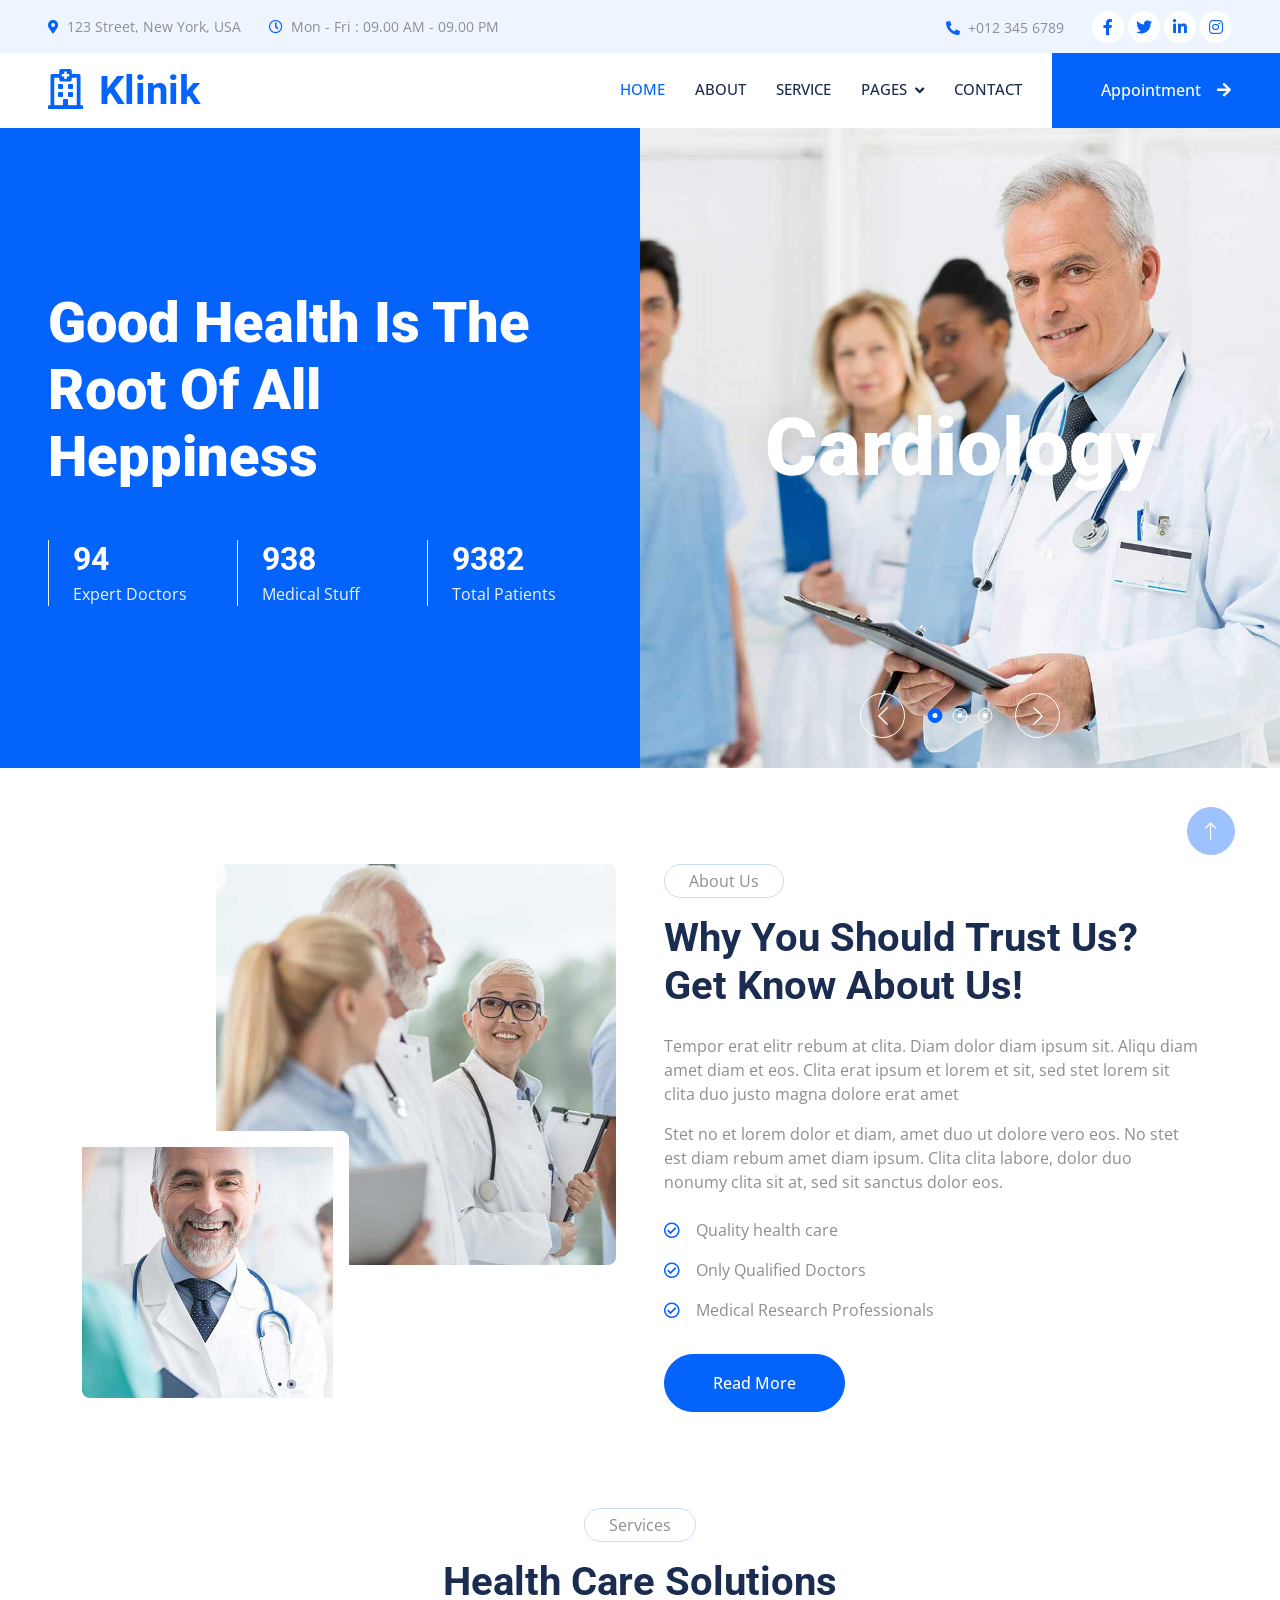
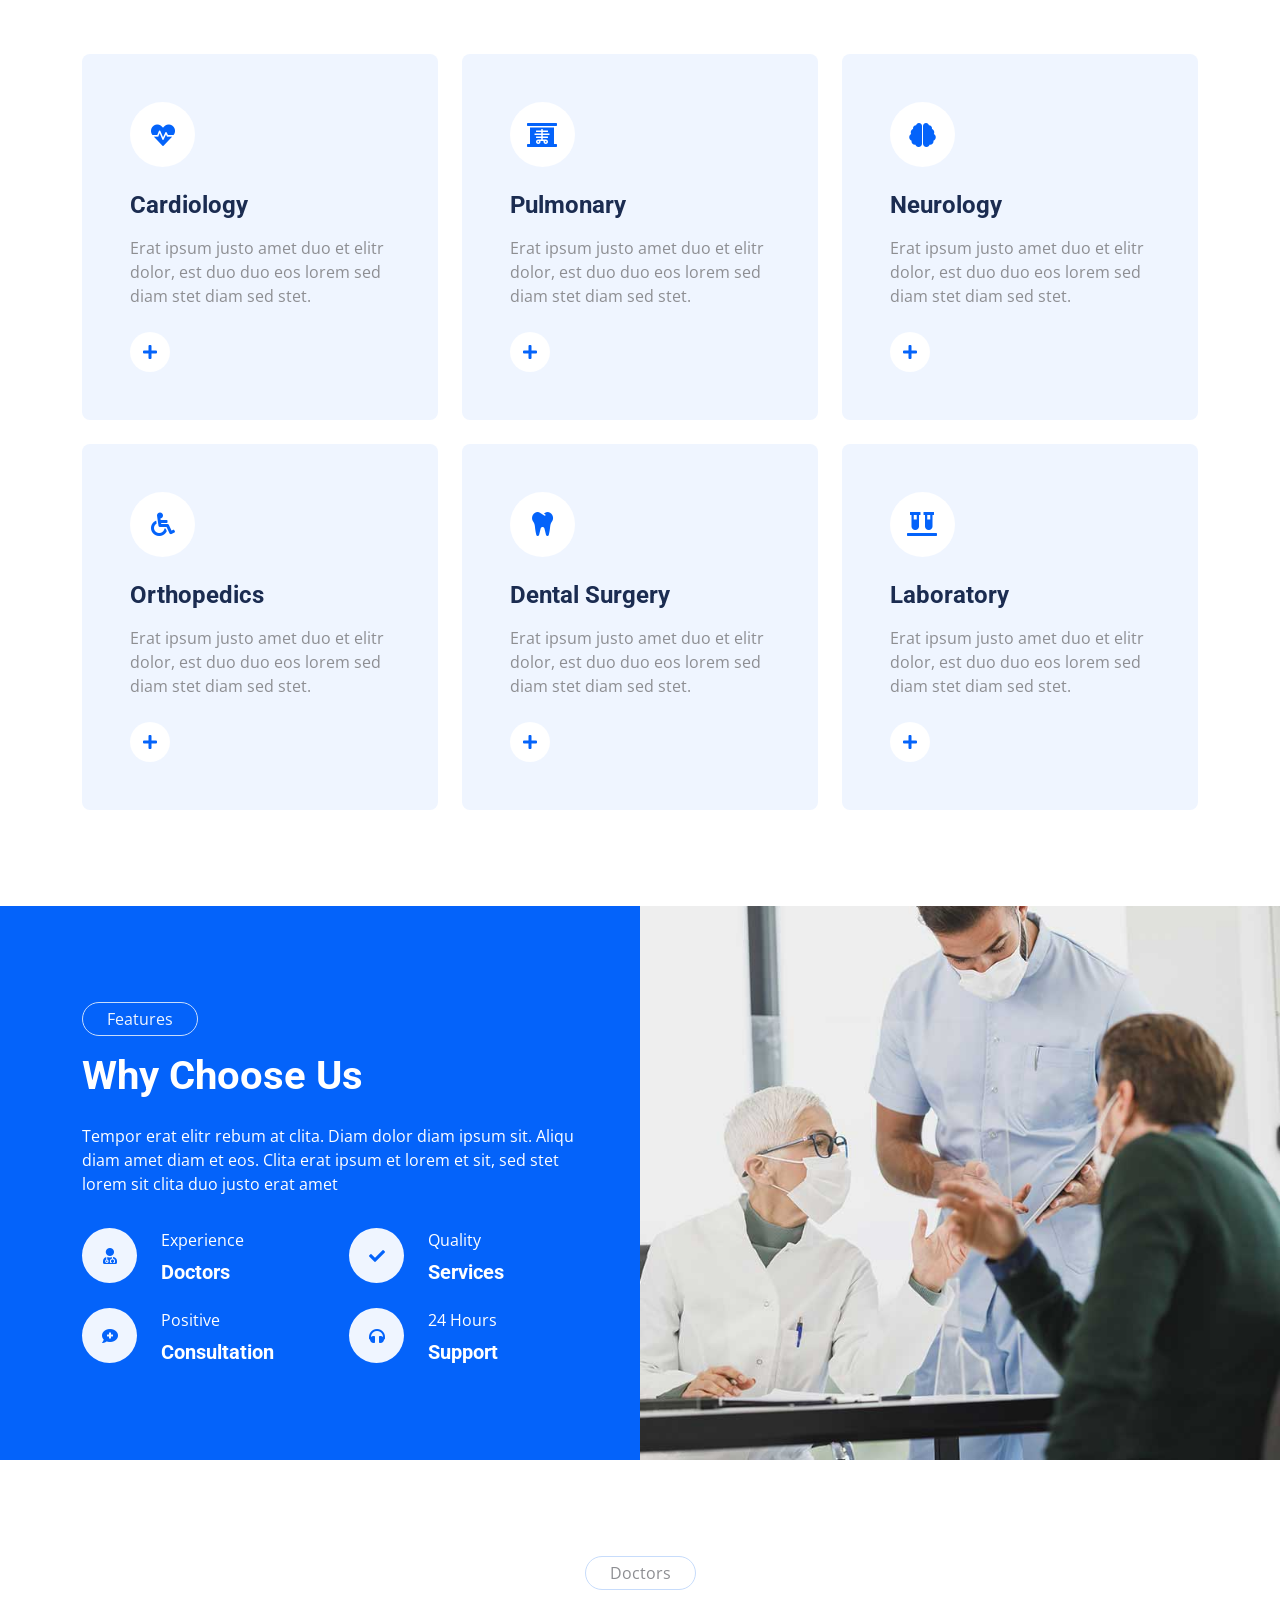
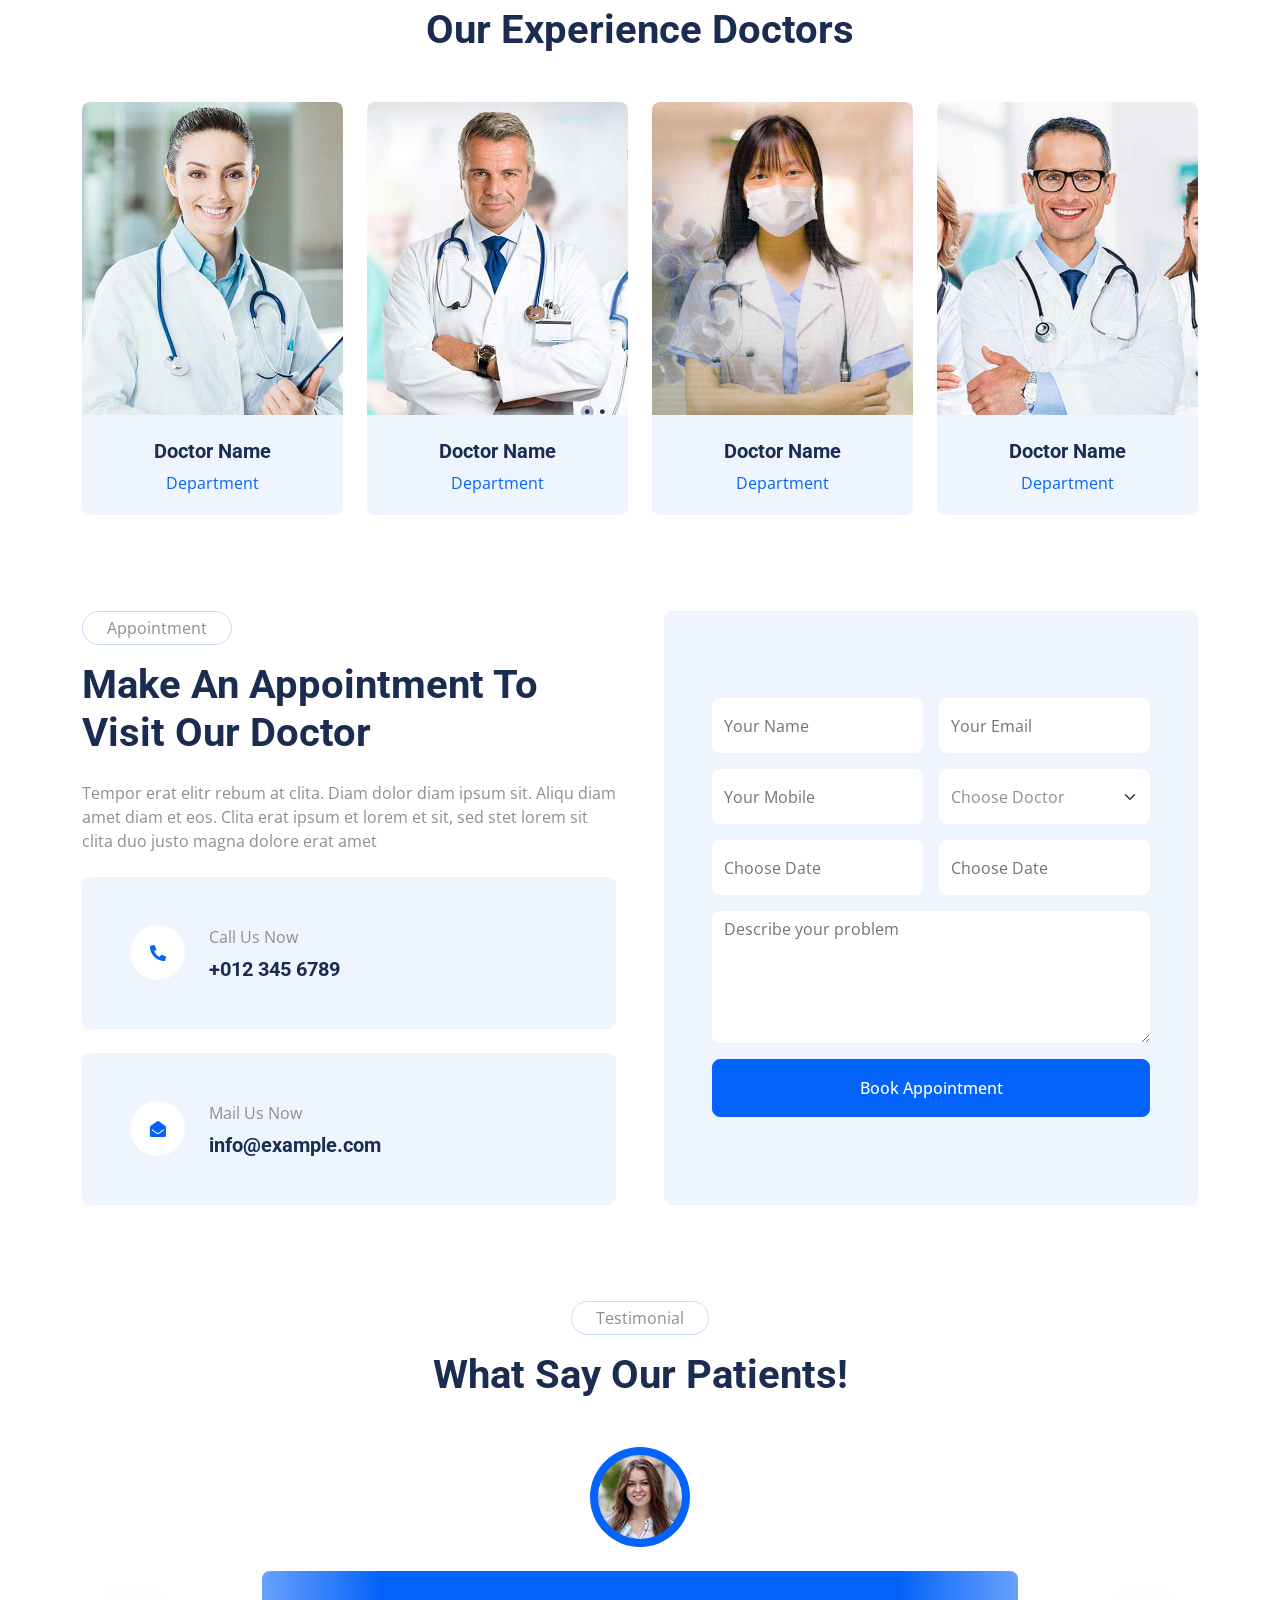
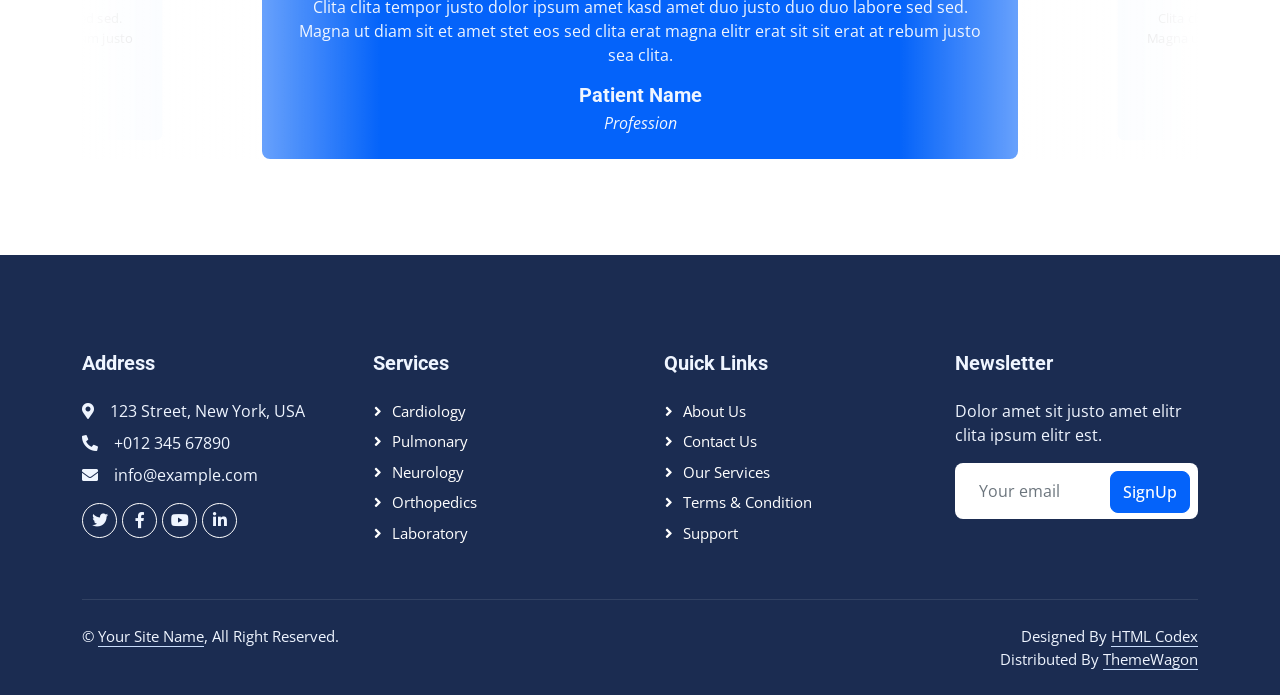
<file: bootstrap/klinik-1.0.0/index.html>
<!DOCTYPE html>
<html lang="en">

<head>
    <meta charset="utf-8">
    <title>Klinik - Clinic Website Template</title>
    <meta content="width=device-width, initial-scale=1.0" name="viewport">
    <meta content="" name="keywords">
    <meta content="" name="description">

    <!-- Favicon -->
    <link href="img/favicon.ico" rel="icon">

    <!-- Google Web Fonts -->
    <link rel="preconnect" href="https://fonts.googleapis.com">
    <link rel="preconnect" href="https://fonts.gstatic.com" crossorigin>
    <link href="https://fonts.googleapis.com/css2?family=Open+Sans:wght@400;500&family=Roboto:wght@500;700;900&display=swap" rel="stylesheet"> 

    <!-- Icon Font Stylesheet -->
    <link href="https://cdnjs.cloudflare.com/ajax/libs/font-awesome/5.10.0/css/all.min.css" rel="stylesheet">
    <link href="https://cdn.jsdelivr.net/npm/bootstrap-icons@1.4.1/font/bootstrap-icons.css" rel="stylesheet">

    <!-- Libraries Stylesheet -->
    <link href="lib/animate/animate.min.css" rel="stylesheet">
    <link href="lib/owlcarousel/assets/owl.carousel.min.css" rel="stylesheet">
    <link href="lib/tempusdominus/css/tempusdominus-bootstrap-4.min.css" rel="stylesheet" />

    <!-- Customized Bootstrap Stylesheet -->
    <link href="css/bootstrap.min.css" rel="stylesheet">

    <!-- Template Stylesheet -->
    <link href="css/style.css" rel="stylesheet">
</head>

<body>
    <!-- Spinner Start -->
    <div id="spinner" class="show bg-white position-fixed translate-middle w-100 vh-100 top-50 start-50 d-flex align-items-center justify-content-center">
        <div class="spinner-grow text-primary" style="width: 3rem; height: 3rem;" role="status">
            <span class="sr-only">Loading...</span>
        </div>
    </div>
    <!-- Spinner End -->


    <!-- Topbar Start -->
    <div class="container-fluid bg-light p-0 wow fadeIn" data-wow-delay="0.1s">
        <div class="row gx-0 d-none d-lg-flex">
            <div class="col-lg-7 px-5 text-start">
                <div class="h-100 d-inline-flex align-items-center py-3 me-4">
                    <small class="fa fa-map-marker-alt text-primary me-2"></small>
                    <small>123 Street, New York, USA</small>
                </div>
                <div class="h-100 d-inline-flex align-items-center py-3">
                    <small class="far fa-clock text-primary me-2"></small>
                    <small>Mon - Fri : 09.00 AM - 09.00 PM</small>
                </div>
            </div>
            <div class="col-lg-5 px-5 text-end">
                <div class="h-100 d-inline-flex align-items-center py-3 me-4">
                    <small class="fa fa-phone-alt text-primary me-2"></small>
                    <small>+012 345 6789</small>
                </div>
                <div class="h-100 d-inline-flex align-items-center">
                    <a class="btn btn-sm-square rounded-circle bg-white text-primary me-1" href=""><i class="fab fa-facebook-f"></i></a>
                    <a class="btn btn-sm-square rounded-circle bg-white text-primary me-1" href=""><i class="fab fa-twitter"></i></a>
                    <a class="btn btn-sm-square rounded-circle bg-white text-primary me-1" href=""><i class="fab fa-linkedin-in"></i></a>
                    <a class="btn btn-sm-square rounded-circle bg-white text-primary me-0" href=""><i class="fab fa-instagram"></i></a>
                </div>
            </div>
        </div>
    </div>
    <!-- Topbar End -->


    <!-- Navbar Start -->
    <nav class="navbar navbar-expand-lg bg-white navbar-light sticky-top p-0 wow fadeIn" data-wow-delay="0.1s">
        <a href="index.html" class="navbar-brand d-flex align-items-center px-4 px-lg-5">
            <h1 class="m-0 text-primary"><i class="far fa-hospital me-3"></i>Klinik</h1>
        </a>
        <button type="button" class="navbar-toggler me-4" data-bs-toggle="collapse" data-bs-target="#navbarCollapse">
            <span class="navbar-toggler-icon"></span>
        </button>
        <div class="collapse navbar-collapse" id="navbarCollapse">
            <div class="navbar-nav ms-auto p-4 p-lg-0">
                <a href="index.html" class="nav-item nav-link active">Home</a>
                <a href="about.html" class="nav-item nav-link">About</a>
                <a href="service.html" class="nav-item nav-link">Service</a>
                <div class="nav-item dropdown">
                    <a href="#" class="nav-link dropdown-toggle" data-bs-toggle="dropdown">Pages</a>
                    <div class="dropdown-menu rounded-0 rounded-bottom m-0">
                        <a href="feature.html" class="dropdown-item">Feature</a>
                        <a href="team.html" class="dropdown-item">Our Doctor</a>
                        <a href="appointment.html" class="dropdown-item">Appointment</a>
                        <a href="testimonial.html" class="dropdown-item">Testimonial</a>
                        <a href="404.html" class="dropdown-item">404 Page</a>
                    </div>
                </div>
                <a href="contact.html" class="nav-item nav-link">Contact</a>
            </div>
            <a href="" class="btn btn-primary rounded-0 py-4 px-lg-5 d-none d-lg-block">Appointment<i class="fa fa-arrow-right ms-3"></i></a>
        </div>
    </nav>
    <!-- Navbar End -->


    <!-- Header Start -->
    <div class="container-fluid header bg-primary p-0 mb-5">
        <div class="row g-0 align-items-center flex-column-reverse flex-lg-row">
            <div class="col-lg-6 p-5 wow fadeIn" data-wow-delay="0.1s">
                <h1 class="display-4 text-white mb-5">Good Health Is The Root Of All Heppiness</h1>
                <div class="row g-4">
                    <div class="col-sm-4">
                        <div class="border-start border-light ps-4">
                            <h2 class="text-white mb-1" data-toggle="counter-up">123</h2>
                            <p class="text-light mb-0">Expert Doctors</p>
                        </div>
                    </div>
                    <div class="col-sm-4">
                        <div class="border-start border-light ps-4">
                            <h2 class="text-white mb-1" data-toggle="counter-up">1234</h2>
                            <p class="text-light mb-0">Medical Stuff</p>
                        </div>
                    </div>
                    <div class="col-sm-4">
                        <div class="border-start border-light ps-4">
                            <h2 class="text-white mb-1" data-toggle="counter-up">12345</h2>
                            <p class="text-light mb-0">Total Patients</p>
                        </div>
                    </div>
                </div>
            </div>
            <div class="col-lg-6 wow fadeIn" data-wow-delay="0.5s">
                <div class="owl-carousel header-carousel">
                    <div class="owl-carousel-item position-relative">
                        <img class="img-fluid" src="img/carousel-1.jpg" alt="">
                        <div class="owl-carousel-text">
                            <h1 class="display-1 text-white mb-0">Cardiology</h1>
                        </div>
                    </div>
                    <div class="owl-carousel-item position-relative">
                        <img class="img-fluid" src="img/carousel-2.jpg" alt="">
                        <div class="owl-carousel-text">
                            <h1 class="display-1 text-white mb-0">Neurology</h1>
                        </div>
                    </div>
                    <div class="owl-carousel-item position-relative">
                        <img class="img-fluid" src="img/carousel-3.jpg" alt="">
                        <div class="owl-carousel-text">
                            <h1 class="display-1 text-white mb-0">Pulmonary</h1>
                        </div>
                    </div>
                </div>
            </div>
        </div>
    </div>
    <!-- Header End -->


    <!-- About Start -->
    <div class="container-xxl py-5">
        <div class="container">
            <div class="row g-5">
                <div class="col-lg-6 wow fadeIn" data-wow-delay="0.1s">
                    <div class="d-flex flex-column">
                        <img class="img-fluid rounded w-75 align-self-end" src="img/about-1.jpg" alt="">
                        <img class="img-fluid rounded w-50 bg-white pt-3 pe-3" src="img/about-2.jpg" alt="" style="margin-top: -25%;">
                    </div>
                </div>
                <div class="col-lg-6 wow fadeIn" data-wow-delay="0.5s">
                    <p class="d-inline-block border rounded-pill py-1 px-4">About Us</p>
                    <h1 class="mb-4">Why You Should Trust Us? Get Know About Us!</h1>
                    <p>Tempor erat elitr rebum at clita. Diam dolor diam ipsum sit. Aliqu diam amet diam et eos. Clita erat ipsum et lorem et sit, sed stet lorem sit clita duo justo magna dolore erat amet</p>
                    <p class="mb-4">Stet no et lorem dolor et diam, amet duo ut dolore vero eos. No stet est diam rebum amet diam ipsum. Clita clita labore, dolor duo nonumy clita sit at, sed sit sanctus dolor eos.</p>
                    <p><i class="far fa-check-circle text-primary me-3"></i>Quality health care</p>
                    <p><i class="far fa-check-circle text-primary me-3"></i>Only Qualified Doctors</p>
                    <p><i class="far fa-check-circle text-primary me-3"></i>Medical Research Professionals</p>
                    <a class="btn btn-primary rounded-pill py-3 px-5 mt-3" href="">Read More</a>
                </div>
            </div>
        </div>
    </div>
    <!-- About End -->


    <!-- Service Start -->
    <div class="container-xxl py-5">
        <div class="container">
            <div class="text-center mx-auto mb-5 wow fadeInUp" data-wow-delay="0.1s" style="max-width: 600px;">
                <p class="d-inline-block border rounded-pill py-1 px-4">Services</p>
                <h1>Health Care Solutions</h1>
            </div>
            <div class="row g-4">
                <div class="col-lg-4 col-md-6 wow fadeInUp" data-wow-delay="0.1s">
                    <div class="service-item bg-light rounded h-100 p-5">
                        <div class="d-inline-flex align-items-center justify-content-center bg-white rounded-circle mb-4" style="width: 65px; height: 65px;">
                            <i class="fa fa-heartbeat text-primary fs-4"></i>
                        </div>
                        <h4 class="mb-3">Cardiology</h4>
                        <p class="mb-4">Erat ipsum justo amet duo et elitr dolor, est duo duo eos lorem sed diam stet diam sed stet.</p>
                        <a class="btn" href=""><i class="fa fa-plus text-primary me-3"></i>Read More</a>
                    </div>
                </div>
                <div class="col-lg-4 col-md-6 wow fadeInUp" data-wow-delay="0.3s">
                    <div class="service-item bg-light rounded h-100 p-5">
                        <div class="d-inline-flex align-items-center justify-content-center bg-white rounded-circle mb-4" style="width: 65px; height: 65px;">
                            <i class="fa fa-x-ray text-primary fs-4"></i>
                        </div>
                        <h4 class="mb-3">Pulmonary</h4>
                        <p class="mb-4">Erat ipsum justo amet duo et elitr dolor, est duo duo eos lorem sed diam stet diam sed stet.</p>
                        <a class="btn" href=""><i class="fa fa-plus text-primary me-3"></i>Read More</a>
                    </div>
                </div>
                <div class="col-lg-4 col-md-6 wow fadeInUp" data-wow-delay="0.5s">
                    <div class="service-item bg-light rounded h-100 p-5">
                        <div class="d-inline-flex align-items-center justify-content-center bg-white rounded-circle mb-4" style="width: 65px; height: 65px;">
                            <i class="fa fa-brain text-primary fs-4"></i>
                        </div>
                        <h4 class="mb-3">Neurology</h4>
                        <p class="mb-4">Erat ipsum justo amet duo et elitr dolor, est duo duo eos lorem sed diam stet diam sed stet.</p>
                        <a class="btn" href=""><i class="fa fa-plus text-primary me-3"></i>Read More</a>
                    </div>
                </div>
                <div class="col-lg-4 col-md-6 wow fadeInUp" data-wow-delay="0.1s">
                    <div class="service-item bg-light rounded h-100 p-5">
                        <div class="d-inline-flex align-items-center justify-content-center bg-white rounded-circle mb-4" style="width: 65px; height: 65px;">
                            <i class="fa fa-wheelchair text-primary fs-4"></i>
                        </div>
                        <h4 class="mb-3">Orthopedics</h4>
                        <p class="mb-4">Erat ipsum justo amet duo et elitr dolor, est duo duo eos lorem sed diam stet diam sed stet.</p>
                        <a class="btn" href=""><i class="fa fa-plus text-primary me-3"></i>Read More</a>
                    </div>
                </div>
                <div class="col-lg-4 col-md-6 wow fadeInUp" data-wow-delay="0.3s">
                    <div class="service-item bg-light rounded h-100 p-5">
                        <div class="d-inline-flex align-items-center justify-content-center bg-white rounded-circle mb-4" style="width: 65px; height: 65px;">
                            <i class="fa fa-tooth text-primary fs-4"></i>
                        </div>
                        <h4 class="mb-3">Dental Surgery</h4>
                        <p class="mb-4">Erat ipsum justo amet duo et elitr dolor, est duo duo eos lorem sed diam stet diam sed stet.</p>
                        <a class="btn" href=""><i class="fa fa-plus text-primary me-3"></i>Read More</a>
                    </div>
                </div>
                <div class="col-lg-4 col-md-6 wow fadeInUp" data-wow-delay="0.5s">
                    <div class="service-item bg-light rounded h-100 p-5">
                        <div class="d-inline-flex align-items-center justify-content-center bg-white rounded-circle mb-4" style="width: 65px; height: 65px;">
                            <i class="fa fa-vials text-primary fs-4"></i>
                        </div>
                        <h4 class="mb-3">Laboratory</h4>
                        <p class="mb-4">Erat ipsum justo amet duo et elitr dolor, est duo duo eos lorem sed diam stet diam sed stet.</p>
                        <a class="btn" href=""><i class="fa fa-plus text-primary me-3"></i>Read More</a>
                    </div>
                </div>
            </div>
        </div>
    </div>
    <!-- Service End -->


    <!-- Feature Start -->
    <div class="container-fluid bg-primary overflow-hidden my-5 px-lg-0">
        <div class="container feature px-lg-0">
            <div class="row g-0 mx-lg-0">
                <div class="col-lg-6 feature-text py-5 wow fadeIn" data-wow-delay="0.1s">
                    <div class="p-lg-5 ps-lg-0">
                        <p class="d-inline-block border rounded-pill text-light py-1 px-4">Features</p>
                        <h1 class="text-white mb-4">Why Choose Us</h1>
                        <p class="text-white mb-4 pb-2">Tempor erat elitr rebum at clita. Diam dolor diam ipsum sit. Aliqu diam amet diam et eos. Clita erat ipsum et lorem et sit, sed stet lorem sit clita duo justo erat amet</p>
                        <div class="row g-4">
                            <div class="col-6">
                                <div class="d-flex align-items-center">
                                    <div class="d-flex flex-shrink-0 align-items-center justify-content-center rounded-circle bg-light" style="width: 55px; height: 55px;">
                                        <i class="fa fa-user-md text-primary"></i>
                                    </div>
                                    <div class="ms-4">
                                        <p class="text-white mb-2">Experience</p>
                                        <h5 class="text-white mb-0">Doctors</h5>
                                    </div>
                                </div>
                            </div>
                            <div class="col-6">
                                <div class="d-flex align-items-center">
                                    <div class="d-flex flex-shrink-0 align-items-center justify-content-center rounded-circle bg-light" style="width: 55px; height: 55px;">
                                        <i class="fa fa-check text-primary"></i>
                                    </div>
                                    <div class="ms-4">
                                        <p class="text-white mb-2">Quality</p>
                                        <h5 class="text-white mb-0">Services</h5>
                                    </div>
                                </div>
                            </div>
                            <div class="col-6">
                                <div class="d-flex align-items-center">
                                    <div class="d-flex flex-shrink-0 align-items-center justify-content-center rounded-circle bg-light" style="width: 55px; height: 55px;">
                                        <i class="fa fa-comment-medical text-primary"></i>
                                    </div>
                                    <div class="ms-4">
                                        <p class="text-white mb-2">Positive</p>
                                        <h5 class="text-white mb-0">Consultation</h5>
                                    </div>
                                </div>
                            </div>
                            <div class="col-6">
                                <div class="d-flex align-items-center">
                                    <div class="d-flex flex-shrink-0 align-items-center justify-content-center rounded-circle bg-light" style="width: 55px; height: 55px;">
                                        <i class="fa fa-headphones text-primary"></i>
                                    </div>
                                    <div class="ms-4">
                                        <p class="text-white mb-2">24 Hours</p>
                                        <h5 class="text-white mb-0">Support</h5>
                                    </div>
                                </div>
                            </div>
                        </div>
                    </div>
                </div>
                <div class="col-lg-6 pe-lg-0 wow fadeIn" data-wow-delay="0.5s" style="min-height: 400px;">
                    <div class="position-relative h-100">
                        <img class="position-absolute img-fluid w-100 h-100" src="img/feature.jpg" style="object-fit: cover;" alt="">
                    </div>
                </div>
            </div>
        </div>
    </div>
    <!-- Feature End -->


    <!-- Team Start -->
    <div class="container-xxl py-5">
        <div class="container">
            <div class="text-center mx-auto mb-5 wow fadeInUp" data-wow-delay="0.1s" style="max-width: 600px;">
                <p class="d-inline-block border rounded-pill py-1 px-4">Doctors</p>
                <h1>Our Experience Doctors</h1>
            </div>
            <div class="row g-4">
                <div class="col-lg-3 col-md-6 wow fadeInUp" data-wow-delay="0.1s">
                    <div class="team-item position-relative rounded overflow-hidden">
                        <div class="overflow-hidden">
                            <img class="img-fluid" src="img/team-1.jpg" alt="">
                        </div>
                        <div class="team-text bg-light text-center p-4">
                            <h5>Doctor Name</h5>
                            <p class="text-primary">Department</p>
                            <div class="team-social text-center">
                                <a class="btn btn-square" href=""><i class="fab fa-facebook-f"></i></a>
                                <a class="btn btn-square" href=""><i class="fab fa-twitter"></i></a>
                                <a class="btn btn-square" href=""><i class="fab fa-instagram"></i></a>
                            </div>
                        </div>
                    </div>
                </div>
                <div class="col-lg-3 col-md-6 wow fadeInUp" data-wow-delay="0.3s">
                    <div class="team-item position-relative rounded overflow-hidden">
                        <div class="overflow-hidden">
                            <img class="img-fluid" src="img/team-2.jpg" alt="">
                        </div>
                        <div class="team-text bg-light text-center p-4">
                            <h5>Doctor Name</h5>
                            <p class="text-primary">Department</p>
                            <div class="team-social text-center">
                                <a class="btn btn-square" href=""><i class="fab fa-facebook-f"></i></a>
                                <a class="btn btn-square" href=""><i class="fab fa-twitter"></i></a>
                                <a class="btn btn-square" href=""><i class="fab fa-instagram"></i></a>
                            </div>
                        </div>
                    </div>
                </div>
                <div class="col-lg-3 col-md-6 wow fadeInUp" data-wow-delay="0.5s">
                    <div class="team-item position-relative rounded overflow-hidden">
                        <div class="overflow-hidden">
                            <img class="img-fluid" src="img/team-3.jpg" alt="">
                        </div>
                        <div class="team-text bg-light text-center p-4">
                            <h5>Doctor Name</h5>
                            <p class="text-primary">Department</p>
                            <div class="team-social text-center">
                                <a class="btn btn-square" href=""><i class="fab fa-facebook-f"></i></a>
                                <a class="btn btn-square" href=""><i class="fab fa-twitter"></i></a>
                                <a class="btn btn-square" href=""><i class="fab fa-instagram"></i></a>
                            </div>
                        </div>
                    </div>
                </div>
                <div class="col-lg-3 col-md-6 wow fadeInUp" data-wow-delay="0.7s">
                    <div class="team-item position-relative rounded overflow-hidden">
                        <div class="overflow-hidden">
                            <img class="img-fluid" src="img/team-4.jpg" alt="">
                        </div>
                        <div class="team-text bg-light text-center p-4">
                            <h5>Doctor Name</h5>
                            <p class="text-primary">Department</p>
                            <div class="team-social text-center">
                                <a class="btn btn-square" href=""><i class="fab fa-facebook-f"></i></a>
                                <a class="btn btn-square" href=""><i class="fab fa-twitter"></i></a>
                                <a class="btn btn-square" href=""><i class="fab fa-instagram"></i></a>
                            </div>
                        </div>
                    </div>
                </div>
            </div>
        </div>
    </div>
    <!-- Team End -->


    <!-- Appointment Start -->
    <div class="container-xxl py-5">
        <div class="container">
            <div class="row g-5">
                <div class="col-lg-6 wow fadeInUp" data-wow-delay="0.1s">
                    <p class="d-inline-block border rounded-pill py-1 px-4">Appointment</p>
                    <h1 class="mb-4">Make An Appointment To Visit Our Doctor</h1>
                    <p class="mb-4">Tempor erat elitr rebum at clita. Diam dolor diam ipsum sit. Aliqu diam amet diam et eos. Clita erat ipsum et lorem et sit, sed stet lorem sit clita duo justo magna dolore erat amet</p>
                    <div class="bg-light rounded d-flex align-items-center p-5 mb-4">
                        <div class="d-flex flex-shrink-0 align-items-center justify-content-center rounded-circle bg-white" style="width: 55px; height: 55px;">
                            <i class="fa fa-phone-alt text-primary"></i>
                        </div>
                        <div class="ms-4">
                            <p class="mb-2">Call Us Now</p>
                            <h5 class="mb-0">+012 345 6789</h5>
                        </div>
                    </div>
                    <div class="bg-light rounded d-flex align-items-center p-5">
                        <div class="d-flex flex-shrink-0 align-items-center justify-content-center rounded-circle bg-white" style="width: 55px; height: 55px;">
                            <i class="fa fa-envelope-open text-primary"></i>
                        </div>
                        <div class="ms-4">
                            <p class="mb-2">Mail Us Now</p>
                            <h5 class="mb-0">info@example.com</h5>
                        </div>
                    </div>
                </div>
                <div class="col-lg-6 wow fadeInUp" data-wow-delay="0.5s">
                    <div class="bg-light rounded h-100 d-flex align-items-center p-5">
                        <form>
                            <div class="row g-3">
                                <div class="col-12 col-sm-6">
                                    <input type="text" class="form-control border-0" placeholder="Your Name" style="height: 55px;">
                                </div>
                                <div class="col-12 col-sm-6">
                                    <input type="email" class="form-control border-0" placeholder="Your Email" style="height: 55px;">
                                </div>
                                <div class="col-12 col-sm-6">
                                    <input type="text" class="form-control border-0" placeholder="Your Mobile" style="height: 55px;">
                                </div>
                                <div class="col-12 col-sm-6">
                                    <select class="form-select border-0" style="height: 55px;">
                                        <option selected>Choose Doctor</option>
                                        <option value="1">Doctor 1</option>
                                        <option value="2">Doctor 2</option>
                                        <option value="3">Doctor 3</option>
                                    </select>
                                </div>
                                <div class="col-12 col-sm-6">
                                    <div class="date" id="date" data-target-input="nearest">
                                        <input type="text"
                                            class="form-control border-0 datetimepicker-input"
                                            placeholder="Choose Date" data-target="#date" data-toggle="datetimepicker" style="height: 55px;">
                                    </div>
                                </div>
                                <div class="col-12 col-sm-6">
                                    <div class="time" id="time" data-target-input="nearest">
                                        <input type="text"
                                            class="form-control border-0 datetimepicker-input"
                                            placeholder="Choose Date" data-target="#time" data-toggle="datetimepicker" style="height: 55px;">
                                    </div>
                                </div>
                                <div class="col-12">
                                    <textarea class="form-control border-0" rows="5" placeholder="Describe your problem"></textarea>
                                </div>
                                <div class="col-12">
                                    <button class="btn btn-primary w-100 py-3" type="submit">Book Appointment</button>
                                </div>
                            </div>
                        </form>
                    </div>
                </div>
            </div>
        </div>
    </div>
    <!-- Appointment End -->


    <!-- Testimonial Start -->
    <div class="container-xxl py-5">
        <div class="container">
            <div class="text-center mx-auto mb-5 wow fadeInUp" data-wow-delay="0.1s" style="max-width: 600px;">
                <p class="d-inline-block border rounded-pill py-1 px-4">Testimonial</p>
                <h1>What Say Our Patients!</h1>
            </div>
            <div class="owl-carousel testimonial-carousel wow fadeInUp" data-wow-delay="0.1s">
                <div class="testimonial-item text-center">
                    <img class="img-fluid bg-light rounded-circle p-2 mx-auto mb-4" src="img/testimonial-1.jpg" style="width: 100px; height: 100px;">
                    <div class="testimonial-text rounded text-center p-4">
                        <p>Clita clita tempor justo dolor ipsum amet kasd amet duo justo duo duo labore sed sed. Magna ut diam sit et amet stet eos sed clita erat magna elitr erat sit sit erat at rebum justo sea clita.</p>
                        <h5 class="mb-1">Patient Name</h5>
                        <span class="fst-italic">Profession</span>
                    </div>
                </div>
                <div class="testimonial-item text-center">
                    <img class="img-fluid bg-light rounded-circle p-2 mx-auto mb-4" src="img/testimonial-2.jpg" style="width: 100px; height: 100px;">
                    <div class="testimonial-text rounded text-center p-4">
                        <p>Clita clita tempor justo dolor ipsum amet kasd amet duo justo duo duo labore sed sed. Magna ut diam sit et amet stet eos sed clita erat magna elitr erat sit sit erat at rebum justo sea clita.</p>
                        <h5 class="mb-1">Patient Name</h5>
                        <span class="fst-italic">Profession</span>
                    </div>
                </div>
                <div class="testimonial-item text-center">
                    <img class="img-fluid bg-light rounded-circle p-2 mx-auto mb-4" src="img/testimonial-3.jpg" style="width: 100px; height: 100px;">
                    <div class="testimonial-text rounded text-center p-4">
                        <p>Clita clita tempor justo dolor ipsum amet kasd amet duo justo duo duo labore sed sed. Magna ut diam sit et amet stet eos sed clita erat magna elitr erat sit sit erat at rebum justo sea clita.</p>
                        <h5 class="mb-1">Patient Name</h5>
                        <span class="fst-italic">Profession</span>
                    </div>
                </div>
            </div>
        </div>
    </div>
    <!-- Testimonial End -->


    <!-- Footer Start -->
    <div class="container-fluid bg-dark text-light footer mt-5 pt-5 wow fadeIn" data-wow-delay="0.1s">
        <div class="container py-5">
            <div class="row g-5">
                <div class="col-lg-3 col-md-6">
                    <h5 class="text-light mb-4">Address</h5>
                    <p class="mb-2"><i class="fa fa-map-marker-alt me-3"></i>123 Street, New York, USA</p>
                    <p class="mb-2"><i class="fa fa-phone-alt me-3"></i>+012 345 67890</p>
                    <p class="mb-2"><i class="fa fa-envelope me-3"></i>info@example.com</p>
                    <div class="d-flex pt-2">
                        <a class="btn btn-outline-light btn-social rounded-circle" href=""><i class="fab fa-twitter"></i></a>
                        <a class="btn btn-outline-light btn-social rounded-circle" href=""><i class="fab fa-facebook-f"></i></a>
                        <a class="btn btn-outline-light btn-social rounded-circle" href=""><i class="fab fa-youtube"></i></a>
                        <a class="btn btn-outline-light btn-social rounded-circle" href=""><i class="fab fa-linkedin-in"></i></a>
                    </div>
                </div>
                <div class="col-lg-3 col-md-6">
                    <h5 class="text-light mb-4">Services</h5>
                    <a class="btn btn-link" href="">Cardiology</a>
                    <a class="btn btn-link" href="">Pulmonary</a>
                    <a class="btn btn-link" href="">Neurology</a>
                    <a class="btn btn-link" href="">Orthopedics</a>
                    <a class="btn btn-link" href="">Laboratory</a>
                </div>
                <div class="col-lg-3 col-md-6">
                    <h5 class="text-light mb-4">Quick Links</h5>
                    <a class="btn btn-link" href="">About Us</a>
                    <a class="btn btn-link" href="">Contact Us</a>
                    <a class="btn btn-link" href="">Our Services</a>
                    <a class="btn btn-link" href="">Terms & Condition</a>
                    <a class="btn btn-link" href="">Support</a>
                </div>
                <div class="col-lg-3 col-md-6">
                    <h5 class="text-light mb-4">Newsletter</h5>
                    <p>Dolor amet sit justo amet elitr clita ipsum elitr est.</p>
                    <div class="position-relative mx-auto" style="max-width: 400px;">
                        <input class="form-control border-0 w-100 py-3 ps-4 pe-5" type="text" placeholder="Your email">
                        <button type="button" class="btn btn-primary py-2 position-absolute top-0 end-0 mt-2 me-2">SignUp</button>
                    </div>
                </div>
            </div>
        </div>
        <div class="container">
            <div class="copyright">
                <div class="row">
                    <div class="col-md-6 text-center text-md-start mb-3 mb-md-0">
                        &copy; <a class="border-bottom" href="#">Your Site Name</a>, All Right Reserved.
                    </div>
                    <div class="col-md-6 text-center text-md-end">
                        <!--/*** This template is free as long as you keep the footer author’s credit link/attribution link/backlink. If you'd like to use the template without the footer author’s credit link/attribution link/backlink, you can purchase the Credit Removal License from "https://htmlcodex.com/credit-removal". Thank you for your support. ***/-->
                        Designed By <a class="border-bottom" href="https://htmlcodex.com">HTML Codex</a>
                        </br>
                        Distributed By <a class="border-bottom" href="https://themewagon.com" target="_blank">ThemeWagon</a>
                    </div>
                </div>
            </div>
        </div>
    </div>
    <!-- Footer End -->


    <!-- Back to Top -->
    <a href="#" class="btn btn-lg btn-primary btn-lg-square rounded-circle back-to-top"><i class="bi bi-arrow-up"></i></a>


    <!-- JavaScript Libraries -->
    <script src="https://code.jquery.com/jquery-3.4.1.min.js"></script>
    <script src="https://cdn.jsdelivr.net/npm/bootstrap@5.0.0/dist/js/bootstrap.bundle.min.js"></script>
    <script src="lib/wow/wow.min.js"></script>
    <script src="lib/easing/easing.min.js"></script>
    <script src="lib/waypoints/waypoints.min.js"></script>
    <script src="lib/counterup/counterup.min.js"></script>
    <script src="lib/owlcarousel/owl.carousel.min.js"></script>
    <script src="lib/tempusdominus/js/moment.min.js"></script>
    <script src="lib/tempusdominus/js/moment-timezone.min.js"></script>
    <script src="lib/tempusdominus/js/tempusdominus-bootstrap-4.min.js"></script>

    <!-- Template Javascript -->
    <script src="js/main.js"></script>
</body>

</html>
</file>
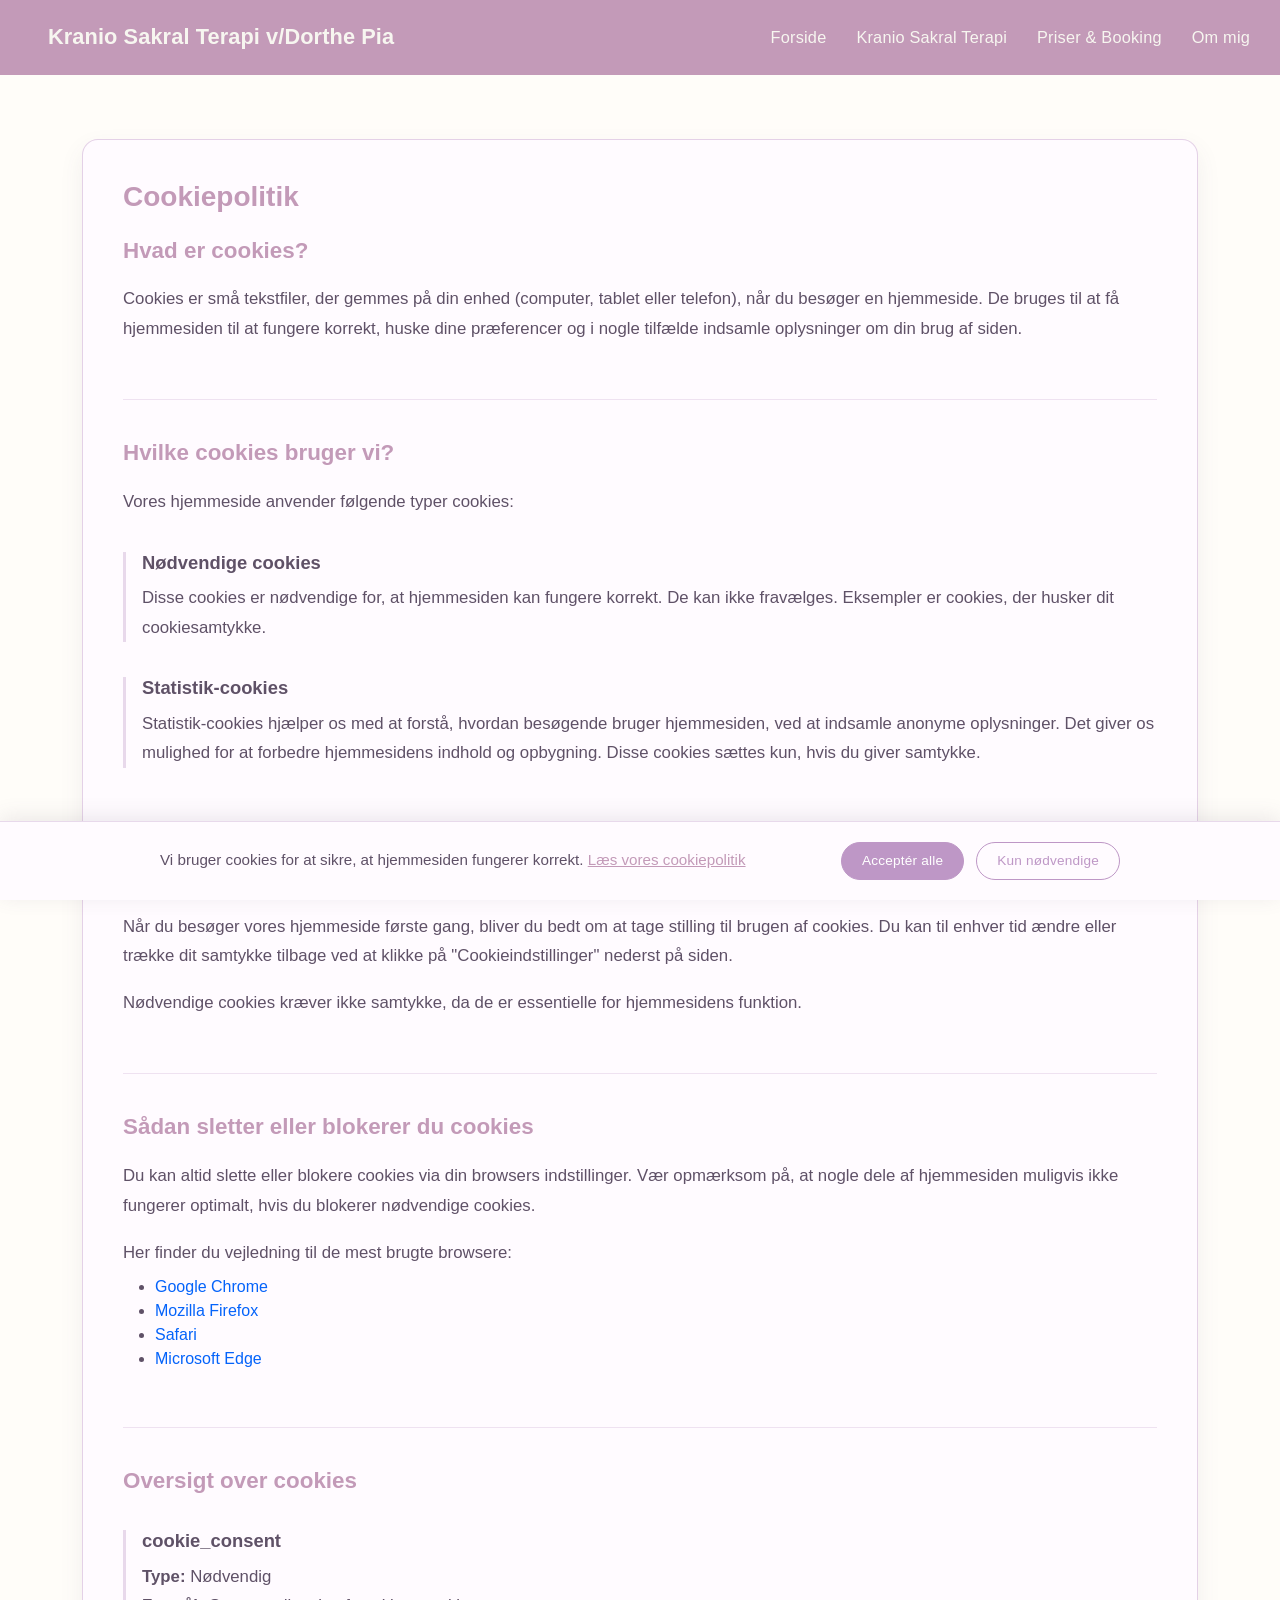
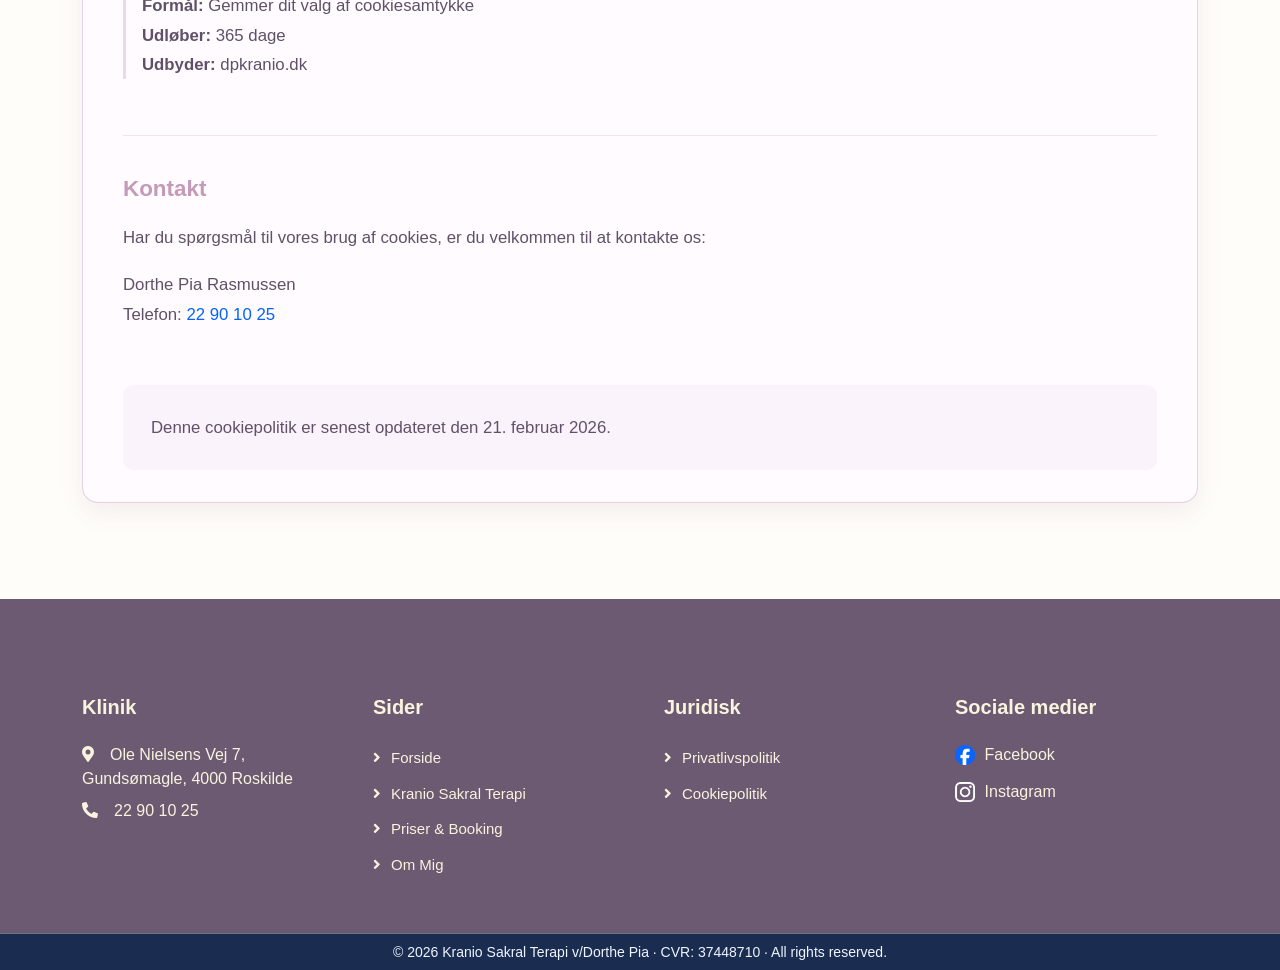
<file: cookiepolitik.html>
<!DOCTYPE html>
<html lang="da">
<head>
	<meta charset="utf-8"><title>Cookiepolitik</title><meta content="width=device-width, initial-scale=1.0" name="viewport"><meta name="format-detection" content="telephone=no">
	<link rel="canonical" href="https://dpkranio.dk/cookiepolitik">
	<link href="https://cdnjs.cloudflare.com/ajax/libs/font-awesome/5.10.0/css/all.min.css" rel="stylesheet"><link href="bootstrap/klinik-1.0.0/css/bootstrap.min.css" rel="stylesheet"><link href="bootstrap/klinik-1.0.0/css/style.css" rel="stylesheet"><link href="assets/css/theme-overrides.css" rel="stylesheet">
</head>
<body>
	<nav class="navbar navbar-expand-lg bg-white navbar-light sticky-top p-0 wow fadeIn" data-wow-delay="0.1s"><a href="index.html" class="navbar-brand d-flex align-items-center px-4 px-lg-5"><h1 class="m-0 text-primary">Kranio Sakral Terapi v/Dorthe Pia</h1></a><button type="button" class="navbar-toggler me-4" data-bs-toggle="collapse" data-bs-target="#navbarCollapse"><span class="navbar-toggler-icon"></span></button><div class="collapse navbar-collapse" id="navbarCollapse"><div class="navbar-nav ms-auto p-4 p-lg-0"><a href="index.html" class="nav-item nav-link">Forside</a><a href="kranio-sakral-terapi.html" class="nav-item nav-link">Kranio Sakral Terapi</a><a href="priser-booking.html" class="nav-item nav-link">Priser & Booking</a><a href="om-mig.html" class="nav-item nav-link">Om mig</a></div></div></nav>
	<div class="container-xxl py-5 mt-3"><div class="container">
		<div class="therapy-full-card">

			<h2 class="mb-4">Cookiepolitik</h2>

			<div class="therapy-section" style="margin-top:0; padding-top:0; border-top:none;">
				<h3 class="therapy-category-title">Hvad er cookies?</h3>
				<p>Cookies er små tekstfiler, der gemmes på din enhed (computer, tablet eller telefon), når du besøger en hjemmeside. De bruges til at få hjemmesiden til at fungere korrekt, huske dine præferencer og i nogle tilfælde indsamle oplysninger om din brug af siden.</p>
			</div>

			<div class="therapy-section">
				<h3 class="therapy-category-title">Hvilke cookies bruger vi?</h3>
				<p>Vores hjemmeside anvender følgende typer cookies:</p>

				<div class="therapy-item">
					<h4>Nødvendige cookies</h4>
					<p>Disse cookies er nødvendige for, at hjemmesiden kan fungere korrekt. De kan ikke fravælges. Eksempler er cookies, der husker dit cookiesamtykke.</p>
				</div>
				<div class="therapy-item">
					<h4>Statistik-cookies</h4>
					<p>Statistik-cookies hjælper os med at forstå, hvordan besøgende bruger hjemmesiden, ved at indsamle anonyme oplysninger. Det giver os mulighed for at forbedre hjemmesidens indhold og opbygning. Disse cookies sættes kun, hvis du giver samtykke.</p>
				</div>
			</div>

			<div class="therapy-section">
				<h3 class="therapy-category-title">Samtykke</h3>
				<p>Når du besøger vores hjemmeside første gang, bliver du bedt om at tage stilling til brugen af cookies. Du kan til enhver tid ændre eller trække dit samtykke tilbage ved at klikke på "Cookieindstillinger" nederst på siden.</p>
				<p>Nødvendige cookies kræver ikke samtykke, da de er essentielle for hjemmesidens funktion.</p>
			</div>

			<div class="therapy-section">
				<h3 class="therapy-category-title">Sådan sletter eller blokerer du cookies</h3>
				<p>Du kan altid slette eller blokere cookies via din browsers indstillinger. Vær opmærksom på, at nogle dele af hjemmesiden muligvis ikke fungerer optimalt, hvis du blokerer nødvendige cookies.</p>
				<p>Her finder du vejledning til de mest brugte browsere:</p>
				<ul>
					<li><a href="https://support.google.com/chrome/answer/95647" target="_blank" rel="noopener">Google Chrome</a></li>
					<li><a href="https://support.mozilla.org/da/kb/slet-cookies-fjerne-LKR-LKR" target="_blank" rel="noopener">Mozilla Firefox</a></li>
					<li><a href="https://support.apple.com/da-dk/guide/safari/sfri11471/mac" target="_blank" rel="noopener">Safari</a></li>
					<li><a href="https://support.microsoft.com/da-dk/microsoft-edge/slet-cookies-i-microsoft-edge-63947406-40ac-c3b8-57b9-2a946a29ae09" target="_blank" rel="noopener">Microsoft Edge</a></li>
				</ul>
			</div>

			<div class="therapy-section">
				<h3 class="therapy-category-title">Oversigt over cookies</h3>

				<div class="therapy-item">
					<h4>cookie_consent</h4>
					<p><strong>Type:</strong> Nødvendig<br>
					<strong>Formål:</strong> Gemmer dit valg af cookiesamtykke<br>
					<strong>Udløber:</strong> 365 dage<br>
					<strong>Udbyder:</strong> dpkranio.dk</p>
				</div>
			</div>

			<div class="therapy-section">
				<h3 class="therapy-category-title">Kontakt</h3>
				<p>Har du spørgsmål til vores brug af cookies, er du velkommen til at kontakte os:</p>
				<p>Dorthe Pia Rasmussen<br>
				Telefon: <a href="tel:+4522901025">22 90 10 25</a></p>
			</div>

			<div class="therapy-section therapy-disclaimer">
				<p class="mb-0">Denne cookiepolitik er senest opdateret den 21. februar 2026.</p>
			</div>

		</div>
	</div></div>
	<div class="container-fluid bg-dark text-light footer mt-5 pt-5"><div class="container py-5"><div class="row g-5"><div class="col-lg-3 col-md-6"><h5 class="text-light mb-4">Klinik</h5><p class="mb-2"><i class="fa fa-map-marker-alt me-3"></i>Ole Nielsens Vej 7, Gundsømagle, 4000 Roskilde</p><p class="mb-2"><i class="fa fa-phone-alt me-3"></i><a href="tel:+4522901025">22 90 10 25</a></p></div><div class="col-lg-3 col-md-6"><h5 class="text-light mb-4">Sider</h5><a class="btn btn-link" href="index.html">Forside</a><a class="btn btn-link" href="kranio-sakral-terapi.html">Kranio Sakral Terapi</a><a class="btn btn-link" href="priser-booking.html">Priser & Booking</a><a class="btn btn-link" href="om-mig.html">Om mig</a></div><div class="col-lg-3 col-md-6 order-4 order-md-3"><h5 class="text-light mb-4">Juridisk</h5><a class="btn btn-link" href="privatlivspolitik.html">Privatlivspolitik</a><a class="btn btn-link" href="cookiepolitik.html">Cookiepolitik</a></div><div class="col-lg-3 col-md-6 order-3 order-md-4"><h5 class="text-light mb-4">Sociale medier</h5><a class="social-link" href="#" aria-label="Facebook"><img src="billeder/facebook-logo.png" alt="Facebook" class="social-logo"><span>Facebook</span></a><a class="social-link" href="#" aria-label="Instagram"><img src="billeder/instagram-logo.png" alt="Instagram" class="social-logo"><span>Instagram</span></a></div></div></div></div>
	<div class="container-fluid bg-dark text-light border-top border-secondary" style="padding: 6px 0;"><div class="container text-center"><small>&copy; <script>document.write(new Date().getFullYear())</script> Kranio Sakral Terapi v/Dorthe Pia · CVR: 37448710 · All rights reserved.</small></div></div>
	<script src="https://cdn.jsdelivr.net/npm/bootstrap@5.0.0/dist/js/bootstrap.bundle.min.js"></script>
	<script src="assets/js/cookie-consent.js"></script>
</body>
</html>
</file>
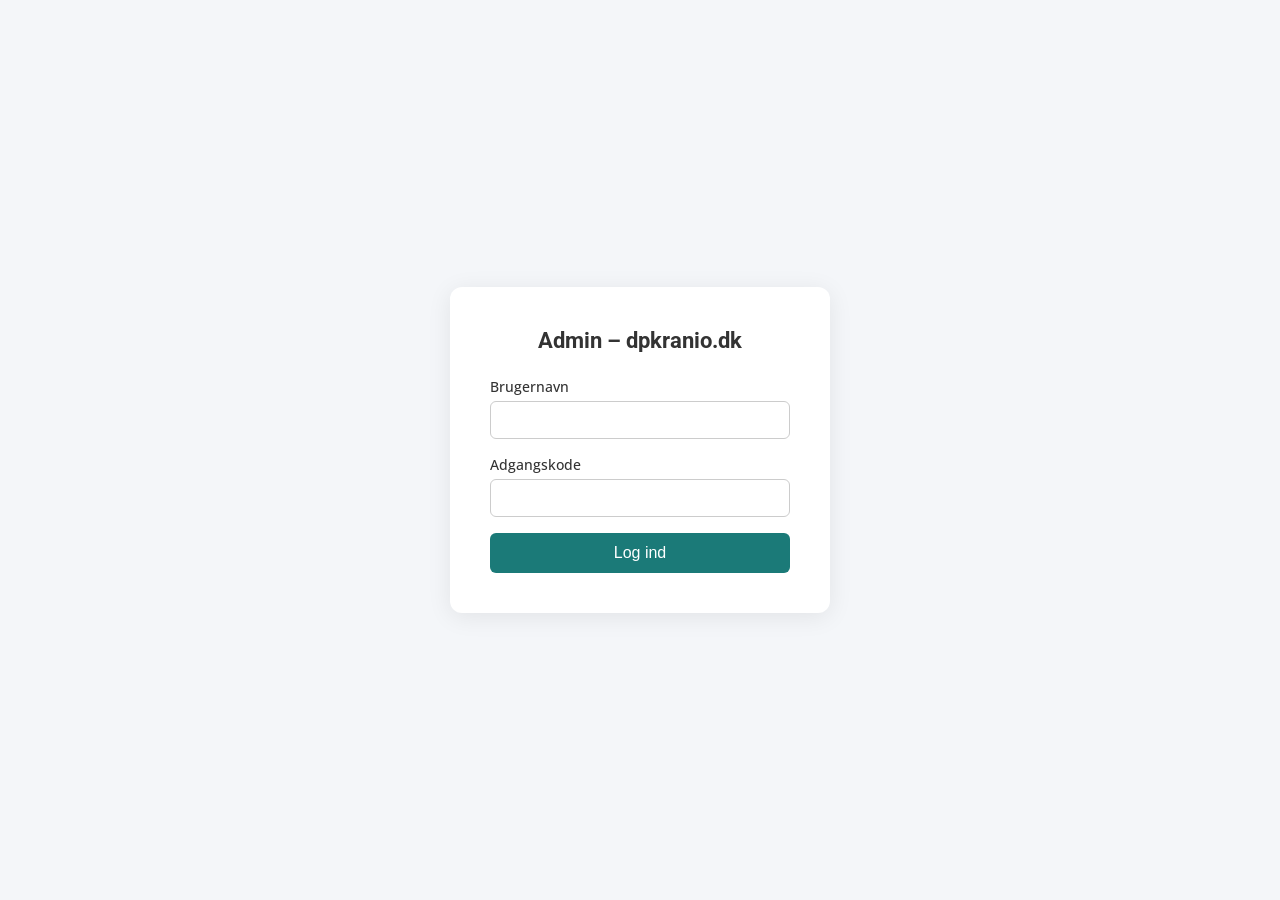
<file: dpdp.html>
<!DOCTYPE html>
<html lang="da">
<head>
    <meta charset="utf-8">
    <meta name="viewport" content="width=device-width, initial-scale=1.0">
    <title>Admin – dpkranio.dk</title>
    <meta name="robots" content="noindex, nofollow">
    <link href="https://fonts.googleapis.com/css2?family=Open+Sans:wght@400;500&family=Roboto:wght@500;700&display=swap" rel="stylesheet">
    <style>
        * { box-sizing: border-box; margin: 0; padding: 0; }
        body { font-family: 'Open Sans', sans-serif; background: #f4f6f9; color: #333; min-height: 100vh; }

        /* ── Login ── */
        .login-wrap { display: flex; align-items: center; justify-content: center; min-height: 100vh; }
        .login-box { background: #fff; padding: 2.5rem; border-radius: 12px; box-shadow: 0 4px 24px rgba(0,0,0,.08); width: 100%; max-width: 380px; }
        .login-box h1 { font-family: Roboto, sans-serif; font-size: 1.4rem; margin-bottom: 1.5rem; text-align: center; }
        .login-box label { display: block; font-size: .85rem; font-weight: 500; margin-bottom: .3rem; }
        .login-box input { width: 100%; padding: .6rem .8rem; border: 1px solid #ccc; border-radius: 6px; font-size: .95rem; margin-bottom: 1rem; }
        .login-box button { width: 100%; padding: .7rem; background: #1b7a78; color: #fff; border: none; border-radius: 6px; font-size: 1rem; cursor: pointer; }
        .login-box button:hover { background: #145c5b; }
        .login-error { color: #c0392b; font-size: .85rem; margin-bottom: .8rem; display: none; }

        /* ── Admin ── */
        .admin-wrap { display: none; }
        .admin-header { background: #1b7a78; color: #fff; padding: 1rem 1.5rem; display: flex; align-items: center; justify-content: space-between; }
        .admin-header h1 { font-family: Roboto, sans-serif; font-size: 1.2rem; }
        .admin-header button { background: rgba(255,255,255,.15); color: #fff; border: 1px solid rgba(255,255,255,.3); padding: .4rem 1rem; border-radius: 6px; cursor: pointer; font-size: .85rem; }
        .admin-header button:hover { background: rgba(255,255,255,.25); }

        .admin-body { max-width: 800px; margin: 2rem auto; padding: 0 1.5rem; }

        .page-selector { margin-bottom: 1.5rem; }
        .page-selector label { font-weight: 500; margin-right: .5rem; }
        .page-selector select { padding: .5rem .8rem; border: 1px solid #ccc; border-radius: 6px; font-size: .95rem; min-width: 220px; }

        .editor-section { background: #fff; border-radius: 10px; box-shadow: 0 2px 12px rgba(0,0,0,.06); padding: 1.5rem; margin-bottom: 1.5rem; }
        .editor-section h2 { font-family: Roboto, sans-serif; font-size: 1.1rem; margin-bottom: 1rem; color: #1b7a78; }
        .field-group { margin-bottom: 1.2rem; }
        .field-group label { display: block; font-size: .85rem; font-weight: 500; margin-bottom: .3rem; color: #555; }
        .field-group input,
        .field-group textarea { width: 100%; padding: .6rem .8rem; border: 1px solid #ddd; border-radius: 6px; font-size: .95rem; font-family: 'Open Sans', sans-serif; }
        .field-group textarea { min-height: 120px; resize: vertical; line-height: 1.6; }
        .field-group .hint { font-size: .75rem; color: #999; margin-top: .2rem; }

        .save-bar { display: flex; align-items: center; gap: 1rem; margin-bottom: 2rem; }
        .save-bar button { padding: .7rem 2rem; background: #1b7a78; color: #fff; border: none; border-radius: 6px; font-size: 1rem; cursor: pointer; }
        .save-bar button:hover { background: #145c5b; }
        .save-bar button:disabled { background: #999; cursor: not-allowed; }
        .save-msg { font-size: .9rem; }
        .save-msg.ok { color: #27ae60; }
        .save-msg.err { color: #c0392b; }

        .loading { text-align: center; padding: 3rem; color: #999; }

        /* ── SEO-sektion ── */
        .seo-section { border: 2px solid #dbeeff; background: #f6faff; }
        .seo-section h2 { color: #1a5fa8; }
        .seo-intro { font-size: .82rem; color: #555; margin-bottom: 1.2rem; line-height: 1.55; padding: .6rem .8rem; background: #eaf3ff; border-radius: 6px; }

        /* Tegntæller */
        .char-counter { font-size: .75rem; color: #aaa; text-align: right; margin-top: .25rem; }
        .char-counter.warn { color: #e67e22; font-weight: 600; }
        .char-counter.over { color: #c0392b; font-weight: 700; }

        /* Billed-upload */
        .img-preview-wrap { margin-bottom: .8rem; position: relative; display: inline-block; }
        .img-preview { width: 300px; height: 158px; object-fit: cover; border-radius: 6px; border: 1px solid #ddd; display: block; }
        .remove-img-btn { position: absolute; top: .3rem; right: .3rem; background: rgba(0,0,0,.55); color: #fff; border: none; border-radius: 4px; padding: .15rem .5rem; font-size: .75rem; cursor: pointer; }
        .remove-img-btn:hover { background: rgba(0,0,0,.8); }
        .upload-controls { display: flex; align-items: center; flex-wrap: wrap; gap: .6rem; margin-bottom: .4rem; }
        .upload-btn { padding: .45rem 1.1rem; background: #f0f0f0; border: 1px solid #ccc; border-radius: 6px; cursor: pointer; font-size: .9rem; }
        .upload-btn:hover { background: #e0e0e0; }
        .upload-status { font-size: .85rem; }
        .upload-status.ok  { color: #27ae60; }
        .upload-status.err { color: #c0392b; }
    </style>
</head>
<body>

<!-- ═══ Login ═══ -->
<div class="login-wrap" id="loginView">
    <div class="login-box">
        <h1>Admin – dpkranio.dk</h1>
        <div class="login-error" id="loginError"></div>
        <form id="loginForm">
            <label for="username">Brugernavn</label>
            <input id="username" name="username" type="text" autocomplete="username" required>
            <label for="password">Adgangskode</label>
            <input id="password" name="password" type="password" autocomplete="current-password" required>
            <button type="submit">Log ind</button>
        </form>
    </div>
</div>

<!-- ═══ Admin panel ═══ -->
<div class="admin-wrap" id="adminView">
    <div class="admin-header">
        <h1>Indholdsredigering</h1>
        <button id="logoutBtn">Log ud</button>
    </div>
    <div class="admin-body">
        <div class="page-selector">
            <label for="pageSelect">Vælg side:</label>
            <select id="pageSelect"><option value="">– Vælg –</option></select>
        </div>

        <div id="editorArea"></div>

        <div class="save-bar" id="saveBar" style="display:none">
            <button id="saveBtn">Gem ændringer</button>
            <span class="save-msg" id="saveMsg"></span>
        </div>
    </div>
</div>

<script>
(function () {
    'use strict';

    const API = '/api';
    let sectionDefs = {};

    /* ── Helpers ── */
    async function api(path, opts = {}) {
        const res = await fetch(API + path, {
            headers: { 'Content-Type': 'application/json' },
            credentials: 'same-origin',
            ...opts,
        });
        const data = await res.json();
        if (!res.ok) throw new Error(data.error || 'Fejl');
        return data;
    }

    function escapeHtml(str) {
        const d = document.createElement('div');
        d.textContent = str;
        return d.innerHTML;
    }

    /* ── Auth ── */
    async function checkAuth() {
        try {
            const data = await api('/auth.php');
            if (data.loggedIn) showAdmin();
            else showLogin();
        } catch {
            showLogin();
        }
    }

    function showLogin() {
        document.getElementById('loginView').style.display = 'flex';
        document.getElementById('adminView').style.display = 'none';
    }

    function showAdmin() {
        document.getElementById('loginView').style.display = 'none';
        document.getElementById('adminView').style.display = 'block';
        loadSections();
    }

    document.getElementById('loginForm').addEventListener('submit', async function (e) {
        e.preventDefault();
        const errEl = document.getElementById('loginError');
        errEl.style.display = 'none';

        const username = document.getElementById('username').value.trim();
        const password = document.getElementById('password').value;

        try {
            await api('/auth.php', {
                method: 'POST',
                body: JSON.stringify({ username, password }),
            });
            showAdmin();
        } catch (err) {
            errEl.textContent = err.message;
            errEl.style.display = 'block';
        }
    });

    document.getElementById('logoutBtn').addEventListener('click', async function () {
        await api('/auth.php', {
            method: 'POST',
            body: JSON.stringify({ action: 'logout' }),
        });
        showLogin();
    });

    /* ── Sections ── */
    async function loadSections() {
        try {
            sectionDefs = await api('/sections.php');
        } catch {
            document.getElementById('editorArea').innerHTML = '<p class="loading">Kunne ikke hente sektioner.</p>';
            return;
        }

        const select = document.getElementById('pageSelect');
        select.innerHTML = '<option value="">– Vælg side –</option>';
        for (const [key, page] of Object.entries(sectionDefs)) {
            const opt = document.createElement('option');
            opt.value = key;
            opt.textContent = page.label;
            select.appendChild(opt);
        }
    }

    document.getElementById('pageSelect').addEventListener('change', function () {
        const page = this.value;
        if (!page) {
            document.getElementById('editorArea').innerHTML = '';
            document.getElementById('saveBar').style.display = 'none';
            return;
        }
        loadPageContent(page);
    });

    /* ── Hjælpefunktioner til felter ── */
    function buildField(sec, val, page) {
        let h = '<div class="field-group">';
        h += '<label for="field-' + sec.key + '">' + escapeHtml(sec.label) + '</label>';

        if (sec.type === 'image') {
            h += buildImageField(sec.key, val, page || '');
        } else if (sec.type === 'textarea') {
            const maxAttr = sec.max ? ' data-maxlength="' + sec.max + '"' : '';
            h += '<textarea id="field-' + sec.key + '" data-key="' + sec.key + '"' + maxAttr + '>' + escapeHtml(val) + '</textarea>';
            if (sec.max) {
                h += '<div class="char-counter" id="counter-' + sec.key + '"></div>';
            } else {
                h += '<div class="hint">Tom linje = nyt afsnit</div>';
            }
        } else {
            const maxAttr = sec.max ? ' data-maxlength="' + sec.max + '"' : '';
            h += '<input id="field-' + sec.key + '" data-key="' + sec.key + '" type="text" value="' + escapeHtml(val) + '"' + maxAttr + '>';
            if (sec.max) {
                h += '<div class="char-counter" id="counter-' + sec.key + '"></div>';
            }
        }

        h += '</div>';
        return h;
    }

    function buildImageField(key, val, page) {
        const hasImage = val && val !== '';
        let h = '';
        h += '<input type="hidden" id="field-' + key + '" data-key="' + key + '" value="' + escapeHtml(val) + '">';
        h += '<div class="img-preview-wrap" id="preview-wrap-' + key + '"' + (hasImage ? '' : ' style="display:none"') + '>';
        h += '<img id="preview-img-' + key + '" class="img-preview" src="' + escapeHtml(val) + '" alt="Forhåndsvisning">';
        h += '<button type="button" class="remove-img-btn" data-key="' + key + '">Fjern</button>';
        h += '</div>';
        h += '<div class="upload-controls">';
        h += '<input type="file" id="og-file-' + key + '" accept="image/jpeg,image/png,image/webp" style="display:none" data-img-key="' + key + '" data-page="' + escapeHtml(page) + '">';
        h += '<button type="button" class="upload-btn" onclick="document.getElementById(\'og-file-' + key + '\').click()">' + (hasImage ? 'Skift billede \u2026' : 'V\u00e6lg billede \u2026') + '</button>';
        h += '<span class="upload-status" id="upload-status-' + key + '"></span>';
        h += '</div>';
        h += '<div class="hint">Anbefalet: 1200 \u00d7 630 px &nbsp;\u00b7&nbsp; Maks 5 MB &nbsp;\u00b7&nbsp; JPG, PNG eller WebP</div>';
        return h;
    }

    function updateCounter(el) {
        const max     = parseInt(el.dataset.maxlength, 10);
        const key     = el.dataset.key;
        const counter = document.getElementById('counter-' + key);
        if (!counter) return;
        const len = el.value.length;
        counter.textContent = len + ' / ' + max + ' tegn';
        counter.className = 'char-counter' + (len > max ? ' over' : len > max * 0.9 ? ' warn' : '');
    }

    function normalizeDbContent(page, content) {
        if (!content || typeof content !== 'object' || Array.isArray(content)) {
            return {};
        }

        const normalized = { ...content };

        const aliasesByPage = {
            'kranio-sakral-terapi': {
                cat1_title: 'symptoms_title',
                hovedpine_heading: 'hovedpine_title',
                nakke_heading: 'nakke_skuldersmerter_title',
                nakke_text: 'nakke_skuldersmerter_text',
                ryg_heading: 'ryg_hoftesmerter_title',
                ryg_text: 'ryg_hoftesmerter_text',
                kaebe_heading: 'kaebespaendinger_title',
                kaebe_text: 'kaebespaendinger_text',
                cat2_title: 'nervous_title',
                angst_heading: 'angst_depression_title',
                angst_text: 'angst_depression_text',
                cat3_title: 'trauma_title',
                hjernerystelse_heading: 'hjernerystelse_title',
                piskesmaeld_heading: 'piskesmaeld_title',
                migraene_heading: 'migraene_title',
                supplement_text: 'supplementary_text'
            }
        };

        const aliases = aliasesByPage[page] || {};
        Object.entries(aliases).forEach(function ([oldKey, newKey]) {
            if (
                normalized[newKey] === undefined &&
                typeof normalized[oldKey] === 'string' &&
                normalized[oldKey].trim() !== ''
            ) {
                normalized[newKey] = normalized[oldKey];
            }
        });

        return normalized;
    }

    function mergeNonEmptyContent(base, override) {
        const merged = { ...(base || {}) };
        Object.entries(override || {}).forEach(function ([key, value]) {
            if (typeof value !== 'string') return;
            if (value.trim() === '') return;
            merged[key] = value;
        });
        return merged;
    }

    const priserBookingDefaults = {
        bookTitle: 'Book en tid',
        bookIntro: 'Når du ønsker at booke en tid til Kranio-Sakral terapi, kan du kontakte mig telefonisk, via sms eller sende en mail. Vi finder sammen et tidspunkt, der passer ind i din hverdag.',
        phone: '22 90 10 25',
        email: 'dp.kranio@gmail.com',
        beforeFirst: 'Inden første behandling er du velkommen til kort at fortælle, hvad du har af udfordringer.',
        consultation: 'Der afsættes god tid til både en indledende samtale og selve behandlingen, så vi kan tage udgangspunkt i din situation.',
        response: 'Hvis jeg ikke har mulighed for at svare med det samme, vender jeg tilbage hurtigst muligt.',
        pricesTitle: 'Priser',
        pricesIntro: 'En behandling varer ca. 60 minutter. Tiden inkluderer både samtale og selve behandlingen.',
        priceSingleLabel: '1 behandling (1 time)',
        priceSingleValue: '675 kr.',
        priceClipLabel: 'Klippekort - 5 behandlinger',
        priceClipValue: '3.150 kr.',
        priceNote: 'Et klippekort kan være en mulighed, hvis du ønsker et mere sammenhængende forløb. Antallet af behandlinger afhænger altid af den enkelte og af, hvilke symptomer du har.',
        paymentTitle: 'Betaling:',
        paymentText: 'MobilePay eller kontant betaling efter behandlingen.',
        cancelTitle: 'Afbudspolitik',
        cancelLine1: 'Afbud skal ske senest 24 timer før den aftalte tid.',
        cancelLine2: 'Ved senere afbud eller udeblivelse opkræves fuld pris, da tiden er reserveret til dig.',
        practicalTitle: 'Praktisk information',
        addressTitle: 'Adresse:',
        addressLine1: 'Ole Nielsens Vej 7, Gundsømagle',
        addressLine2: '4000 Roskilde',
        practicalText: 'Klinikken ligger i rolige omgivelser i Gundsømagle nær Roskilde, med gode parkeringsforhold lige uden for døren.',
        faqTitle: 'Ofte stillede spørgsmål',
        faq1Question: 'Skal jeg have noget særligt tøj på?',
        faq1Answer: 'Det er en fordel at have blødt og behageligt tøj på, som du kan slappe af i. Behandlingen foregår med let berøring.',
        faq2Question: 'Hvor mange behandlinger har jeg brug for?',
        faq2Answer: 'Det afhænger af din situation. Nogle har glæde af få behandlinger, mens andre vælger et længere forløb. Vi vurderer det sammen undervejs.',
        faq3Question: 'Kan Kranio-Sakral terapi bruges sammen med anden behandling?',
        faq3Answer: 'Ja, mange anvender Kranio-Sakral terapi som supplement til anden behandling. Det erstatter ikke lægefaglig udredning, men kan indgå som en del af et samlet forløb.',
        ctaTitle: 'Klar til at booke?',
        ctaIntro: 'Ønsker du at bestille en tid eller høre nærmere, er du velkommen til at ringe eller sende en sms.',
        ctaOutro: 'Jeg ser frem til at høre fra dig.',
        signoff: 'Mvh.',
        name: 'Dorthe Pia Rasmussen'
    };

    async function loadFallbackContent(page) {
        const fallback = {};

        if (page === 'priser-booking') {
            Object.assign(fallback, priserBookingDefaults);
            try {
                const res = await fetch('/assets/content/priser-booking.default.json', { credentials: 'same-origin' });
                if (res.ok) {
                    const json = await res.json();
                    if (json && typeof json === 'object') {
                        Object.assign(fallback, json);
                    }
                }
            } catch {
                /* ignorér fallback-fejl */
            }
        }

        try {
            const pagePath = page === 'index' ? 'forside' : page;
            const candidates = ['/' + pagePath + '.php'];
            let html = '';

            for (const url of candidates) {
                try {
                    const res = await fetch(url, { credentials: 'same-origin' });
                    if (!res.ok) continue;
                    html = await res.text();
                    if (html) break;
                } catch {
                    /* prøv næste kandidat */
                }
            }

            if (!html) return fallback;

            const parser = new DOMParser();
            const doc = parser.parseFromString(html, 'text/html');

            const titleEl = doc.querySelector('title');
            if (titleEl && titleEl.textContent.trim()) {
                fallback.seo_title = titleEl.textContent.trim();
            }

            const descEl = doc.querySelector('meta[name="description"]');
            if (descEl) {
                const desc = descEl.getAttribute('content') || '';
                if (desc.trim()) fallback.seo_description = desc.trim();
            }

            const ogImgEl = doc.querySelector('meta[property="og:image"]');
            if (ogImgEl) {
                const og = ogImgEl.getAttribute('content') || '';
                if (og.startsWith('https://dpkranio.dk/')) {
                    fallback.og_image = og.replace('https://dpkranio.dk', '');
                } else if (og.startsWith('/')) {
                    fallback.og_image = og;
                }
            }

            doc.querySelectorAll('[data-content]').forEach(function (el) {
                const key = el.getAttribute('data-content');
                if (!key) return;
                const value = (el.textContent || '').trim();
                if (value !== '') fallback[key] = value;
            });

            doc.querySelectorAll('[data-content-html]').forEach(function (el) {
                const key = el.getAttribute('data-content-html');
                if (!key) return;
                const paragraphs = [];
                el.querySelectorAll('p').forEach(function (p) {
                    const text = (p.textContent || '').trim();
                    if (text) paragraphs.push(text);
                });

                let value = paragraphs.join('\n\n');
                if (!value) {
                    value = (el.textContent || '').trim();
                }
                if (value !== '') fallback[key] = value;
            });
        } catch {
            /* ignorér fallback-fejl */
        }

        return fallback;
    }

    /* ── Load content for page ── */
    async function loadPageContent(page) {
        const area = document.getElementById('editorArea');
        area.innerHTML = '<p class="loading">Indlæser …</p>';
        document.getElementById('saveBar').style.display = 'none';
        document.getElementById('saveMsg').textContent = '';

        let dbContent = {};
        try {
            dbContent = await api('/content.php?page=' + encodeURIComponent(page));
        } catch { /* tom – brug blanke felter */ }

        dbContent = normalizeDbContent(page, dbContent);

        const fallbackContent = await loadFallbackContent(page);

        const pageContent = mergeNonEmptyContent(fallbackContent, dbContent || {});

        const def = sectionDefs[page];
        if (!def) return;

        // ── Indholdssektion ──
        let html = '<div class="editor-section"><h2>' + escapeHtml(def.label) + '</h2>';
        for (const sec of def.sections) {
            html += buildField(sec, pageContent[sec.key] || '');
        }
        html += '</div>';

        // ── SEO & Deling ──
        if (def.seo && def.seo.length > 0) {
            html += '<div class="editor-section seo-section"><h2>SEO &amp; Deling</h2>';
            html += '<p class="seo-intro">Styrer sidens titel og beskrivelse i Google-søgeresultater, samt billede og tekst ved deling på Facebook og Instagram.</p>';
            for (const sec of def.seo) {
                html += buildField(sec, pageContent[sec.key] || '', page);
            }
            html += '</div>';
        }

        area.innerHTML = html;

        // Aktiver tegntællere
        area.querySelectorAll('[data-maxlength]').forEach(function (el) {
            updateCounter(el);
            el.addEventListener('input', function () { updateCounter(el); });
        });

        document.getElementById('saveBar').style.display = 'flex';
    }

    /* ── Save ── */
    document.getElementById('saveBtn').addEventListener('click', async function () {
        const page = document.getElementById('pageSelect').value;
        if (!page) return;

        const fields = document.querySelectorAll('#editorArea [data-key]');
        const sections = {};
        fields.forEach(function (el) {
            sections[el.dataset.key] = el.value;
        });

        const btn = this;
        const msg = document.getElementById('saveMsg');
        btn.disabled = true;
        msg.textContent = 'Gemmer …';
        msg.className = 'save-msg';

        try {
            await api('/content.php', {
                method: 'POST',
                body: JSON.stringify({ page, sections }),
            });
            msg.textContent = 'Gemt!';
            msg.className = 'save-msg ok';
        } catch (err) {
            msg.textContent = 'Fejl: ' + err.message;
            msg.className = 'save-msg err';
        }

        btn.disabled = false;
    });

    /* ── Billed-upload (event delegation) ── */
    document.getElementById('editorArea').addEventListener('change', async function (e) {
        const fileInput = e.target.closest('input[type="file"][data-img-key]');
        if (!fileInput) return;

        const key    = fileInput.dataset.imgKey;
        const page   = fileInput.dataset.page;
        const status = document.getElementById('upload-status-' + key);
        const file   = fileInput.files[0];
        if (!file) return;

        status.textContent = 'Uploader …';
        status.className   = 'upload-status';

        const formData = new FormData();
        formData.append('image', file);
        formData.append('page', page);

        try {
            const res  = await fetch(API + '/upload.php', {
                method: 'POST',
                credentials: 'same-origin',
                body: formData,
            });
            const data = await res.json();
            if (!res.ok) throw new Error(data.error || 'Upload fejlede');

            document.getElementById('field-' + key).value        = data.path;
            document.getElementById('preview-img-' + key).src    = data.path + '?t=' + Date.now();
            document.getElementById('preview-wrap-' + key).style.display = '';

            status.textContent = '✓ Uploadet!';
            status.className   = 'upload-status ok';
            setTimeout(function () { status.textContent = ''; }, 4000);
        } catch (err) {
            status.textContent = 'Fejl: ' + err.message;
            status.className   = 'upload-status err';
        }
    });

    document.getElementById('editorArea').addEventListener('click', function (e) {
        const btn = e.target.closest('.remove-img-btn[data-key]');
        if (!btn) return;
        const key = btn.dataset.key;
        document.getElementById('field-' + key).value                    = '';
        document.getElementById('preview-img-' + key).src                = '';
        document.getElementById('preview-wrap-' + key).style.display     = 'none';
    });

    /* ── Init ── */
    checkAuth();
})();
</script>
</body>
</html>
</file>
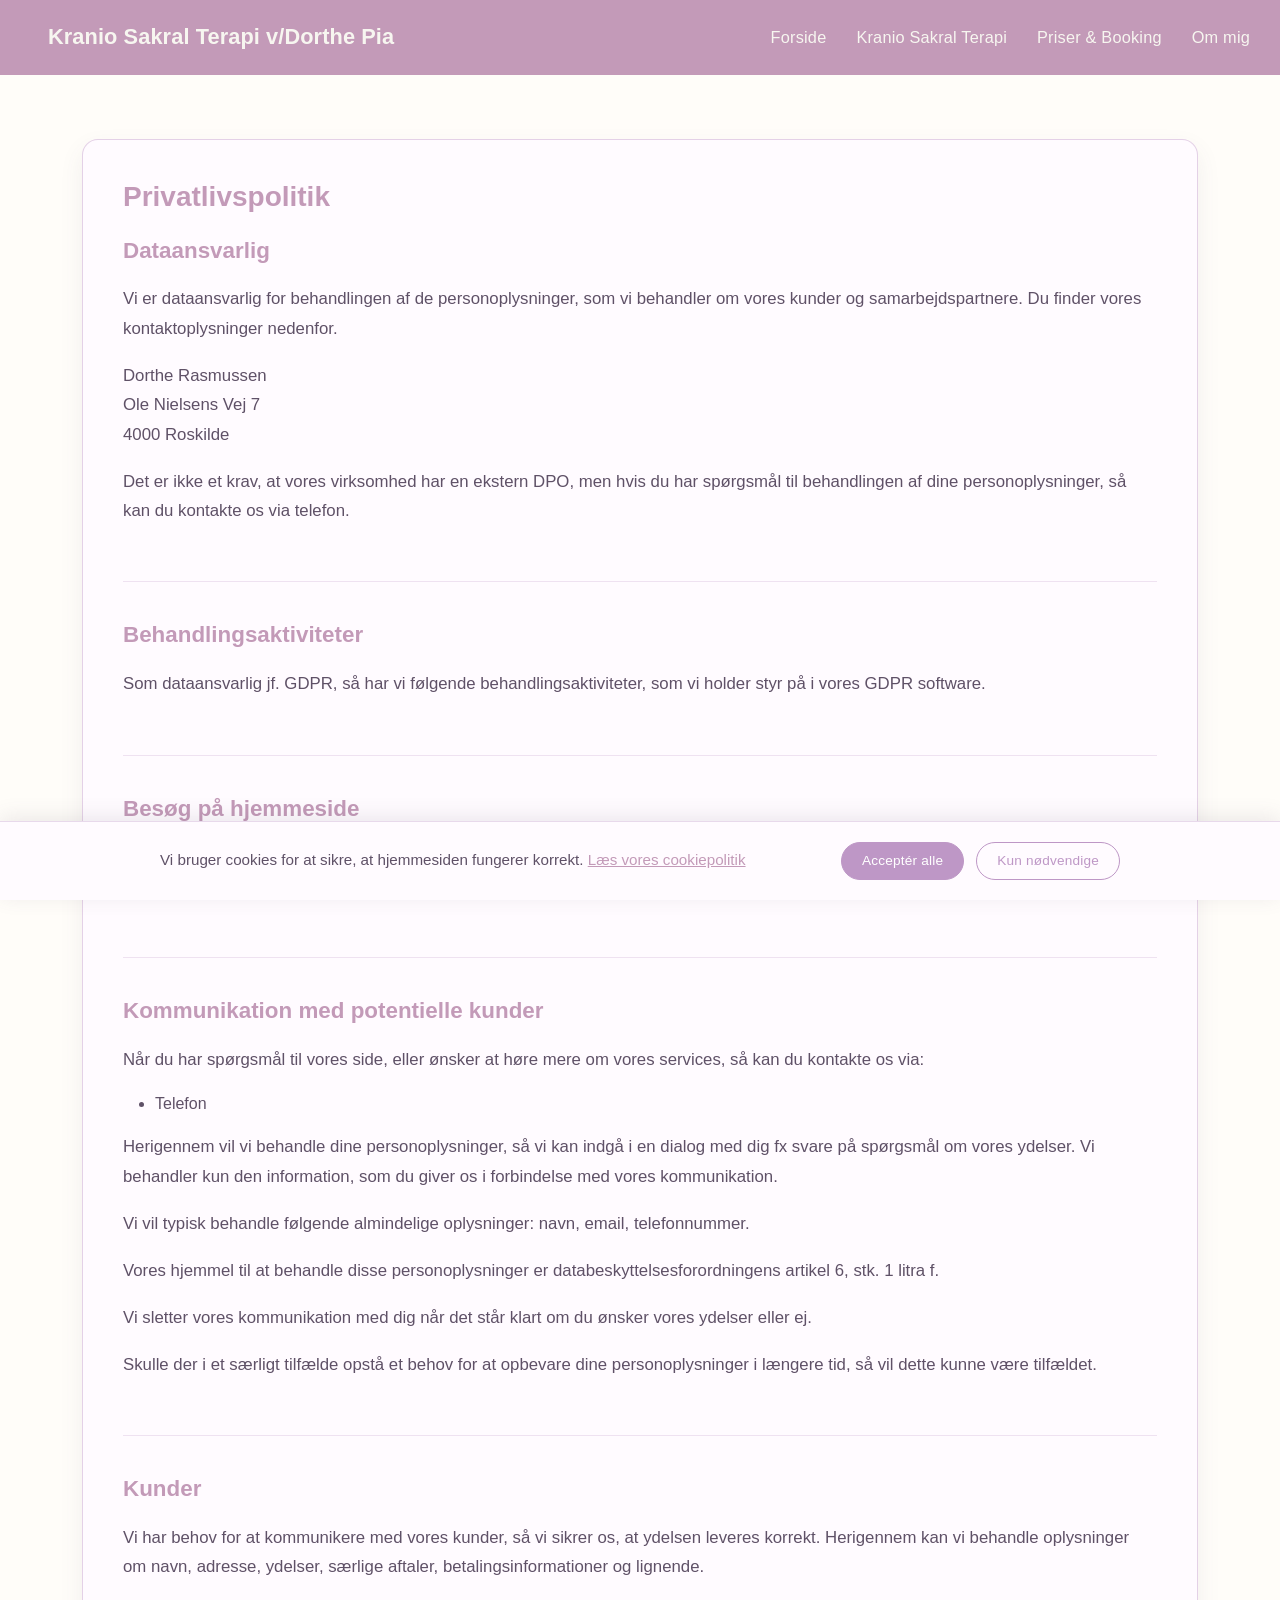
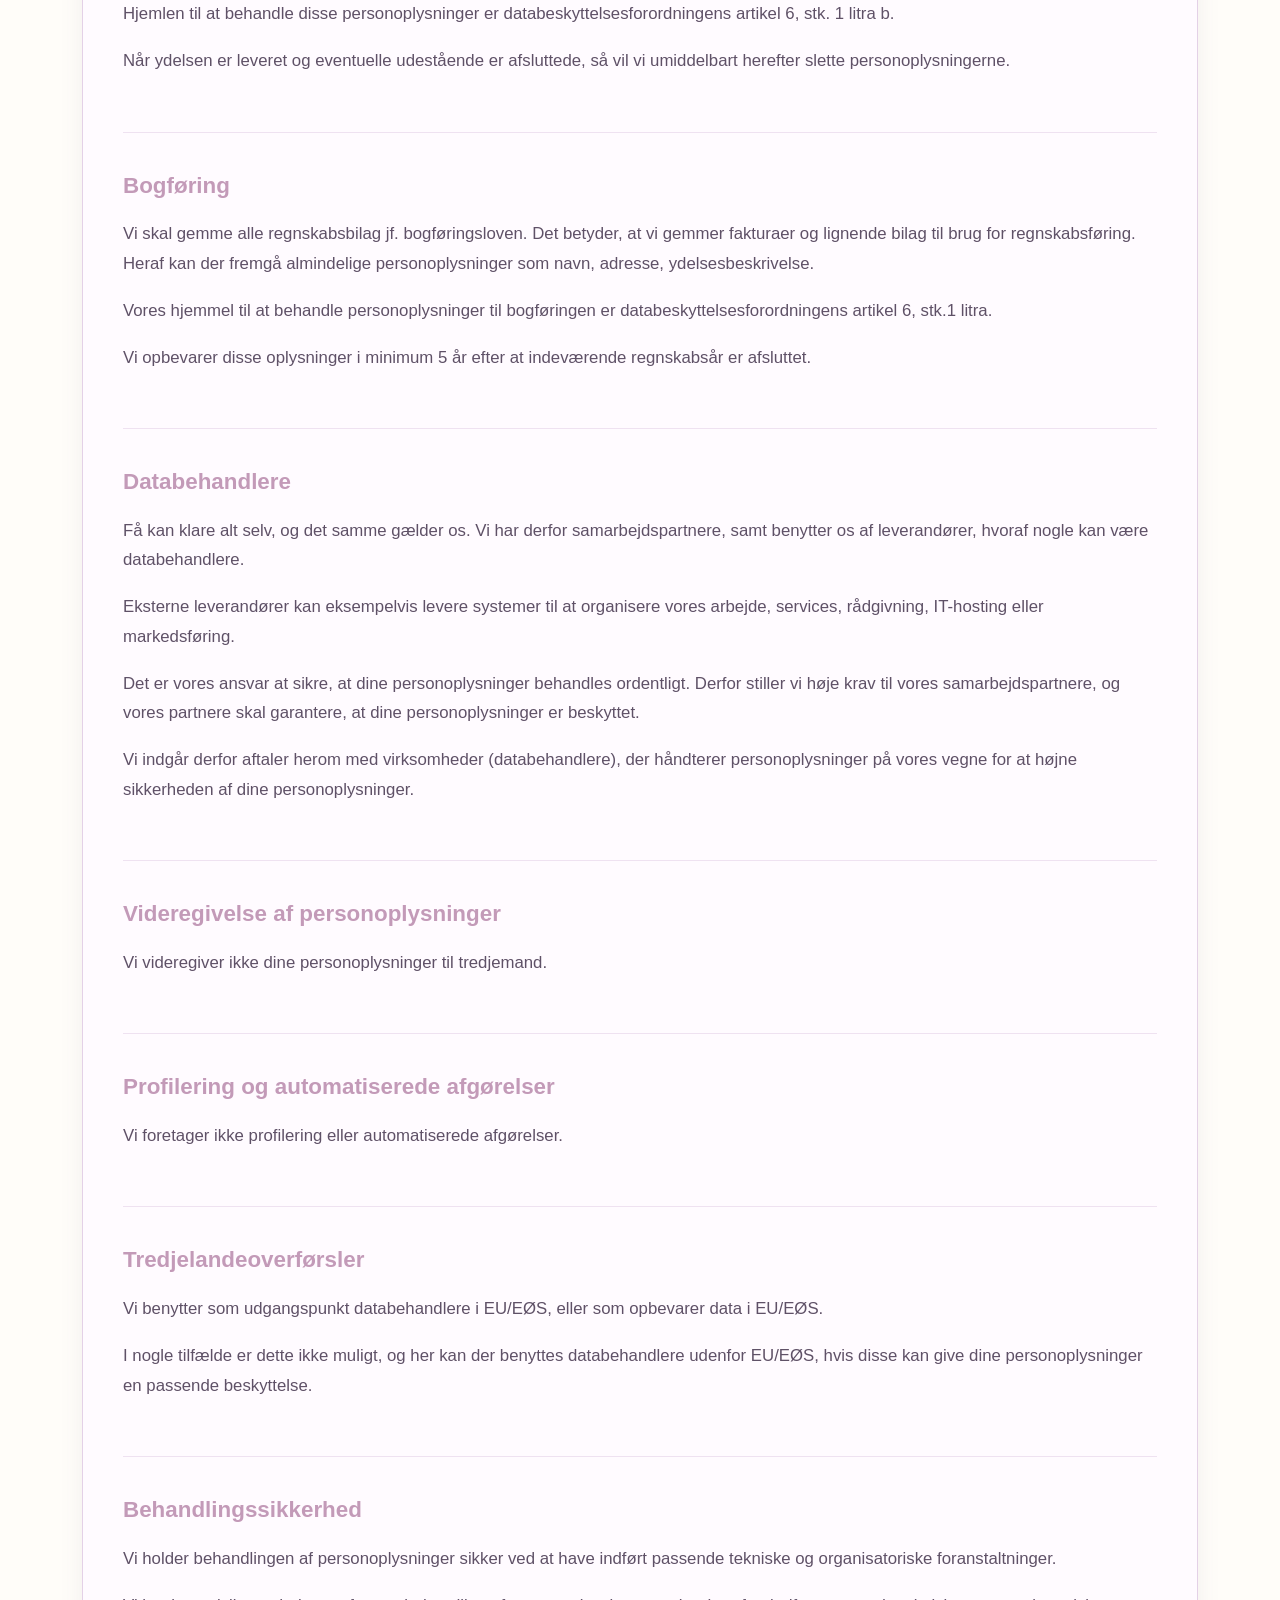
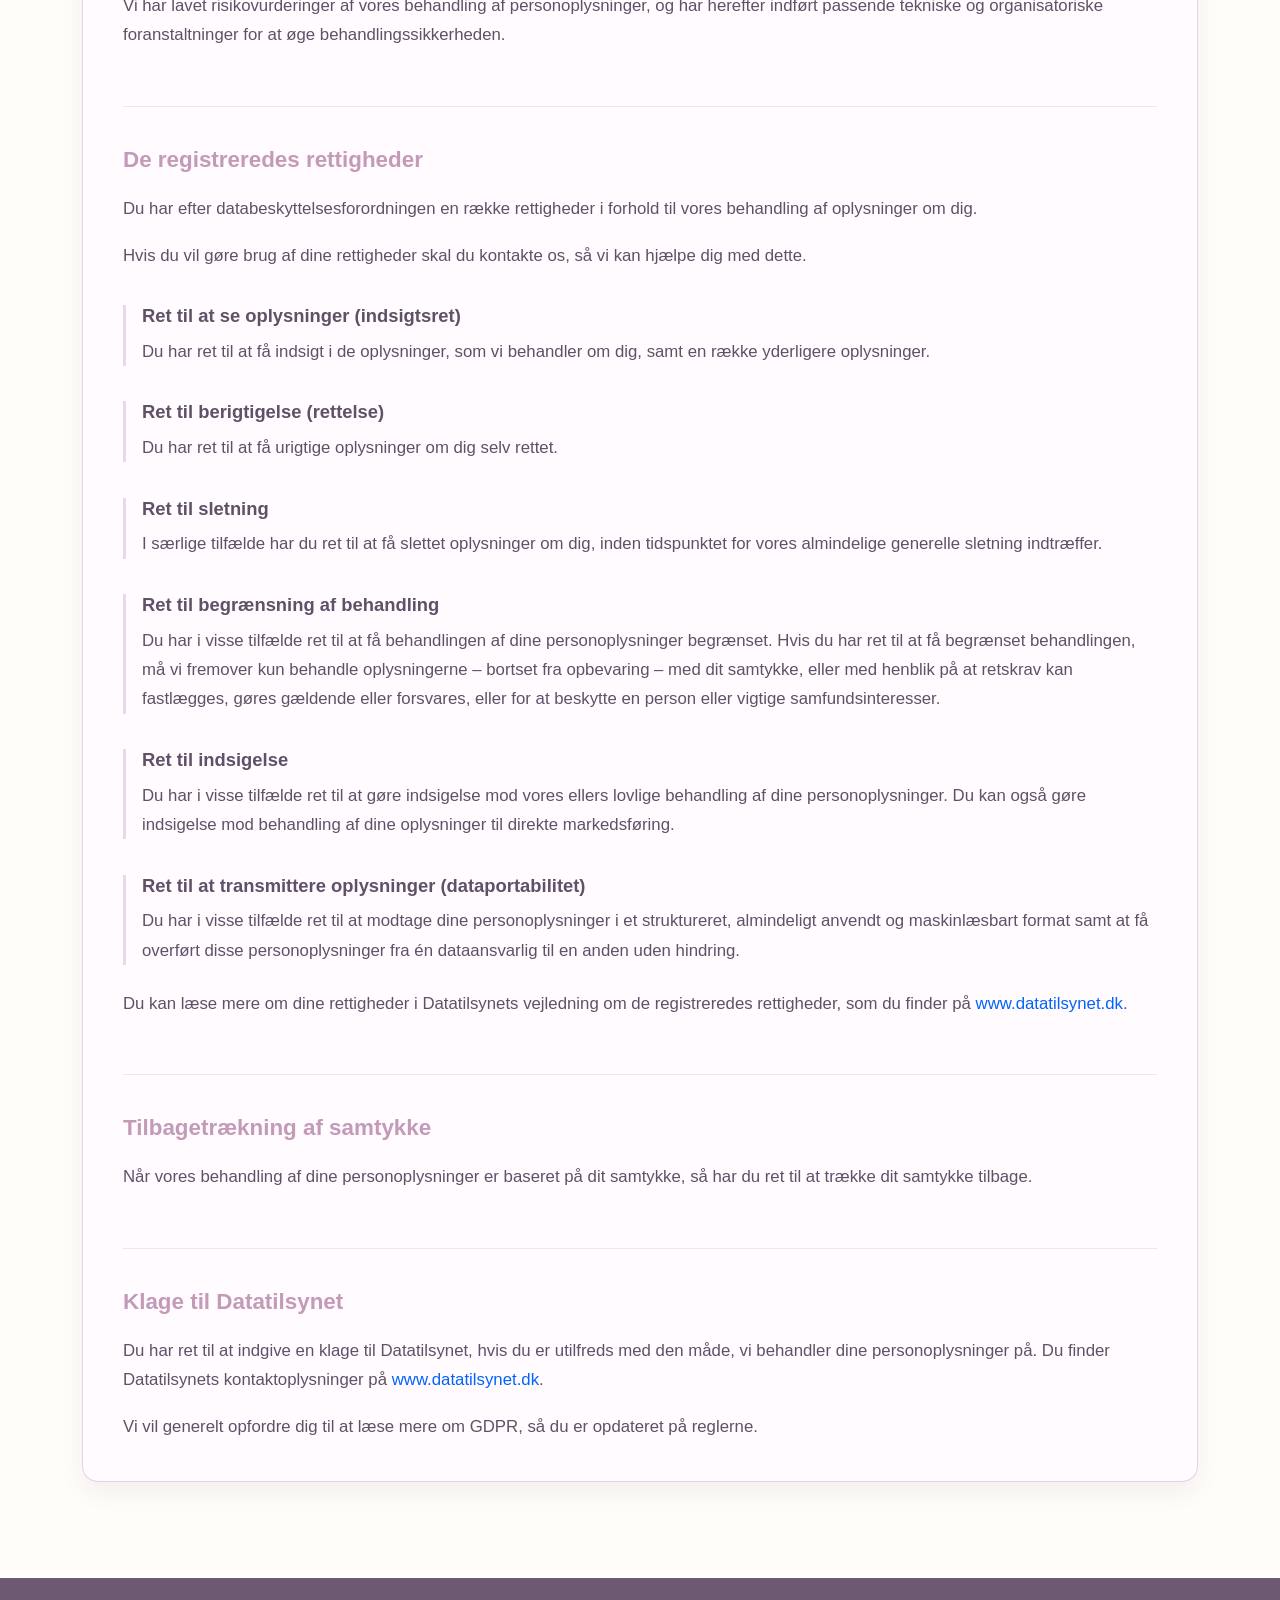
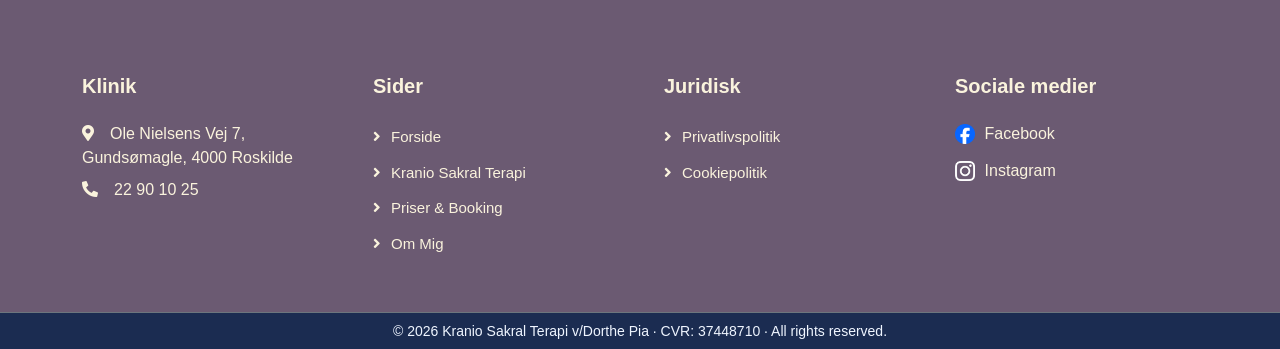
<file: privatlivspolitik.html>
<!DOCTYPE html>
<html lang="da">
<head>
	<meta charset="utf-8"><title>Privatlivspolitik</title><meta content="width=device-width, initial-scale=1.0" name="viewport"><meta name="format-detection" content="telephone=no">
	<link rel="canonical" href="https://dpkranio.dk/privatlivspolitik">
	<link href="https://cdnjs.cloudflare.com/ajax/libs/font-awesome/5.10.0/css/all.min.css" rel="stylesheet"><link href="bootstrap/klinik-1.0.0/css/bootstrap.min.css" rel="stylesheet"><link href="bootstrap/klinik-1.0.0/css/style.css" rel="stylesheet"><link href="assets/css/theme-overrides.css" rel="stylesheet">
</head>
<body>
	<nav class="navbar navbar-expand-lg bg-white navbar-light sticky-top p-0 wow fadeIn" data-wow-delay="0.1s"><a href="index.html" class="navbar-brand d-flex align-items-center px-4 px-lg-5"><h1 class="m-0 text-primary">Kranio Sakral Terapi v/Dorthe Pia</h1></a><button type="button" class="navbar-toggler me-4" data-bs-toggle="collapse" data-bs-target="#navbarCollapse"><span class="navbar-toggler-icon"></span></button><div class="collapse navbar-collapse" id="navbarCollapse"><div class="navbar-nav ms-auto p-4 p-lg-0"><a href="index.html" class="nav-item nav-link">Forside</a><a href="kranio-sakral-terapi.html" class="nav-item nav-link">Kranio Sakral Terapi</a><a href="priser-booking.html" class="nav-item nav-link">Priser & Booking</a><a href="om-mig.html" class="nav-item nav-link">Om mig</a></div></div></nav>
	<div class="container-xxl py-5 mt-3"><div class="container">
		<div class="therapy-full-card">

			<h2 class="mb-4">Privatlivspolitik</h2>

			<div class="therapy-section" style="margin-top:0; padding-top:0; border-top:none;">
				<h3 class="therapy-category-title">Dataansvarlig</h3>
				<p>Vi er dataansvarlig for behandlingen af de personoplysninger, som vi behandler om vores kunder og samarbejdspartnere. Du finder vores kontaktoplysninger nedenfor.</p>
				<p>Dorthe Rasmussen<br>Ole Nielsens Vej 7<br>4000 Roskilde</p>
				<p>Det er ikke et krav, at vores virksomhed har en ekstern DPO, men hvis du har spørgsmål til behandlingen af dine personoplysninger, så kan du kontakte os via telefon.</p>
			</div>

			<div class="therapy-section">
				<h3 class="therapy-category-title">Behandlingsaktiviteter</h3>
				<p>Som dataansvarlig jf. GDPR, så har vi følgende behandlingsaktiviteter, som vi holder styr på i vores GDPR software.</p>
			</div>

			<div class="therapy-section">
				<h3 class="therapy-category-title">Besøg på hjemmeside</h3>
				<p>Når du besøger vores hjemmeside, så anvender vi cookies for at hjemmesiden kan fungere, hvilket du kan læse mere om i vores <a href="cookiepolitik.html">cookiepolitik</a>.</p>
			</div>

			<div class="therapy-section">
				<h3 class="therapy-category-title">Kommunikation med potentielle kunder</h3>
				<p>Når du har spørgsmål til vores side, eller ønsker at høre mere om vores services, så kan du kontakte os via:</p>
				<ul><li>Telefon</li></ul>
				<p>Herigennem vil vi behandle dine personoplysninger, så vi kan indgå i en dialog med dig fx svare på spørgsmål om vores ydelser. Vi behandler kun den information, som du giver os i forbindelse med vores kommunikation.</p>
				<p>Vi vil typisk behandle følgende almindelige oplysninger: navn, email, telefonnummer.</p>
				<p>Vores hjemmel til at behandle disse personoplysninger er databeskyttelsesforordningens artikel 6, stk. 1 litra f.</p>
				<p>Vi sletter vores kommunikation med dig når det står klart om du ønsker vores ydelser eller ej.</p>
				<p>Skulle der i et særligt tilfælde opstå et behov for at opbevare dine personoplysninger i længere tid, så vil dette kunne være tilfældet.</p>
			</div>

			<div class="therapy-section">
				<h3 class="therapy-category-title">Kunder</h3>
				<p>Vi har behov for at kommunikere med vores kunder, så vi sikrer os, at ydelsen leveres korrekt. Herigennem kan vi behandle oplysninger om navn, adresse, ydelser, særlige aftaler, betalingsinformationer og lignende.</p>
				<p>Hjemlen til at behandle disse personoplysninger er databeskyttelsesforordningens artikel 6, stk. 1 litra b.</p>
				<p>Når ydelsen er leveret og eventuelle udestående er afsluttede, så vil vi umiddelbart herefter slette personoplysningerne.</p>
			</div>

			<div class="therapy-section">
				<h3 class="therapy-category-title">Bogføring</h3>
				<p>Vi skal gemme alle regnskabsbilag jf. bogføringsloven. Det betyder, at vi gemmer fakturaer og lignende bilag til brug for regnskabsføring. Heraf kan der fremgå almindelige personoplysninger som navn, adresse, ydelsesbeskrivelse.</p>
				<p>Vores hjemmel til at behandle personoplysninger til bogføringen er databeskyttelsesforordningens artikel 6, stk.1 litra.</p>
				<p>Vi opbevarer disse oplysninger i minimum 5 år efter at indeværende regnskabsår er afsluttet.</p>
			</div>

			<div class="therapy-section">
				<h3 class="therapy-category-title">Databehandlere</h3>
				<p>Få kan klare alt selv, og det samme gælder os. Vi har derfor samarbejdspartnere, samt benytter os af leverandører, hvoraf nogle kan være databehandlere.</p>
				<p>Eksterne leverandører kan eksempelvis levere systemer til at organisere vores arbejde, services, rådgivning, IT-hosting eller markedsføring.</p>
				<p>Det er vores ansvar at sikre, at dine personoplysninger behandles ordentligt. Derfor stiller vi høje krav til vores samarbejdspartnere, og vores partnere skal garantere, at dine personoplysninger er beskyttet.</p>
				<p>Vi indgår derfor aftaler herom med virksomheder (databehandlere), der håndterer personoplysninger på vores vegne for at højne sikkerheden af dine personoplysninger.</p>
			</div>

			<div class="therapy-section">
				<h3 class="therapy-category-title">Videregivelse af personoplysninger</h3>
				<p>Vi videregiver ikke dine personoplysninger til tredjemand.</p>
			</div>

			<div class="therapy-section">
				<h3 class="therapy-category-title">Profilering og automatiserede afgørelser</h3>
				<p>Vi foretager ikke profilering eller automatiserede afgørelser.</p>
			</div>

			<div class="therapy-section">
				<h3 class="therapy-category-title">Tredjelandeoverførsler</h3>
				<p>Vi benytter som udgangspunkt databehandlere i EU/EØS, eller som opbevarer data i EU/EØS.</p>
				<p>I nogle tilfælde er dette ikke muligt, og her kan der benyttes databehandlere udenfor EU/EØS, hvis disse kan give dine personoplysninger en passende beskyttelse.</p>
			</div>

			<div class="therapy-section">
				<h3 class="therapy-category-title">Behandlingssikkerhed</h3>
				<p>Vi holder behandlingen af personoplysninger sikker ved at have indført passende tekniske og organisatoriske foranstaltninger.</p>
				<p>Vi har lavet risikovurderinger af vores behandling af personoplysninger, og har herefter indført passende tekniske og organisatoriske foranstaltninger for at øge behandlingssikkerheden.</p>
			</div>

			<div class="therapy-section">
				<h3 class="therapy-category-title">De registreredes rettigheder</h3>
				<p>Du har efter databeskyttelsesforordningen en række rettigheder i forhold til vores behandling af oplysninger om dig.</p>
				<p>Hvis du vil gøre brug af dine rettigheder skal du kontakte os, så vi kan hjælpe dig med dette.</p>

				<div class="therapy-item">
					<h4>Ret til at se oplysninger (indsigtsret)</h4>
					<p>Du har ret til at få indsigt i de oplysninger, som vi behandler om dig, samt en række yderligere oplysninger.</p>
				</div>
				<div class="therapy-item">
					<h4>Ret til berigtigelse (rettelse)</h4>
					<p>Du har ret til at få urigtige oplysninger om dig selv rettet.</p>
				</div>
				<div class="therapy-item">
					<h4>Ret til sletning</h4>
					<p>I særlige tilfælde har du ret til at få slettet oplysninger om dig, inden tidspunktet for vores almindelige generelle sletning indtræffer.</p>
				</div>
				<div class="therapy-item">
					<h4>Ret til begrænsning af behandling</h4>
					<p>Du har i visse tilfælde ret til at få behandlingen af dine personoplysninger begrænset. Hvis du har ret til at få begrænset behandlingen, må vi fremover kun behandle oplysningerne – bortset fra opbevaring – med dit samtykke, eller med henblik på at retskrav kan fastlægges, gøres gældende eller forsvares, eller for at beskytte en person eller vigtige samfundsinteresser.</p>
				</div>
				<div class="therapy-item">
					<h4>Ret til indsigelse</h4>
					<p>Du har i visse tilfælde ret til at gøre indsigelse mod vores ellers lovlige behandling af dine personoplysninger. Du kan også gøre indsigelse mod behandling af dine oplysninger til direkte markedsføring.</p>
				</div>
				<div class="therapy-item">
					<h4>Ret til at transmittere oplysninger (dataportabilitet)</h4>
					<p>Du har i visse tilfælde ret til at modtage dine personoplysninger i et struktureret, almindeligt anvendt og maskinlæsbart format samt at få overført disse personoplysninger fra én dataansvarlig til en anden uden hindring.</p>
				</div>

				<p class="mt-4">Du kan læse mere om dine rettigheder i Datatilsynets vejledning om de registreredes rettigheder, som du finder på <a href="https://www.datatilsynet.dk" target="_blank" rel="noopener">www.datatilsynet.dk</a>.</p>
			</div>

			<div class="therapy-section">
				<h3 class="therapy-category-title">Tilbagetrækning af samtykke</h3>
				<p>Når vores behandling af dine personoplysninger er baseret på dit samtykke, så har du ret til at trække dit samtykke tilbage.</p>
			</div>

			<div class="therapy-section">
				<h3 class="therapy-category-title">Klage til Datatilsynet</h3>
				<p>Du har ret til at indgive en klage til Datatilsynet, hvis du er utilfreds med den måde, vi behandler dine personoplysninger på. Du finder Datatilsynets kontaktoplysninger på <a href="https://www.datatilsynet.dk" target="_blank" rel="noopener">www.datatilsynet.dk</a>.</p>
				<p>Vi vil generelt opfordre dig til at læse mere om GDPR, så du er opdateret på reglerne.</p>
			</div>

		</div>
	</div></div>
	<div class="container-fluid bg-dark text-light footer mt-5 pt-5"><div class="container py-5"><div class="row g-5"><div class="col-lg-3 col-md-6"><h5 class="text-light mb-4">Klinik</h5><p class="mb-2"><i class="fa fa-map-marker-alt me-3"></i>Ole Nielsens Vej 7, Gundsømagle, 4000 Roskilde</p><p class="mb-2"><i class="fa fa-phone-alt me-3"></i><a href="tel:+4522901025">22 90 10 25</a></p></div><div class="col-lg-3 col-md-6"><h5 class="text-light mb-4">Sider</h5><a class="btn btn-link" href="index.html">Forside</a><a class="btn btn-link" href="kranio-sakral-terapi.html">Kranio Sakral Terapi</a><a class="btn btn-link" href="priser-booking.html">Priser & Booking</a><a class="btn btn-link" href="om-mig.html">Om mig</a></div><div class="col-lg-3 col-md-6 order-4 order-md-3"><h5 class="text-light mb-4">Juridisk</h5><a class="btn btn-link" href="privatlivspolitik.html">Privatlivspolitik</a><a class="btn btn-link" href="cookiepolitik.html">Cookiepolitik</a></div><div class="col-lg-3 col-md-6 order-3 order-md-4"><h5 class="text-light mb-4">Sociale medier</h5><a class="social-link" href="#" aria-label="Facebook"><img src="billeder/facebook-logo.png" alt="Facebook" class="social-logo"><span>Facebook</span></a><a class="social-link" href="#" aria-label="Instagram"><img src="billeder/instagram-logo.png" alt="Instagram" class="social-logo"><span>Instagram</span></a></div></div></div></div>
	<div class="container-fluid bg-dark text-light border-top border-secondary" style="padding: 6px 0;"><div class="container text-center"><small>&copy; <script>document.write(new Date().getFullYear())</script> Kranio Sakral Terapi v/Dorthe Pia · CVR: 37448710 · All rights reserved.</small></div></div>
	<script src="https://cdn.jsdelivr.net/npm/bootstrap@5.0.0/dist/js/bootstrap.bundle.min.js"></script>
	<script src="assets/js/cookie-consent.js"></script>
</body>
</html>
</file>
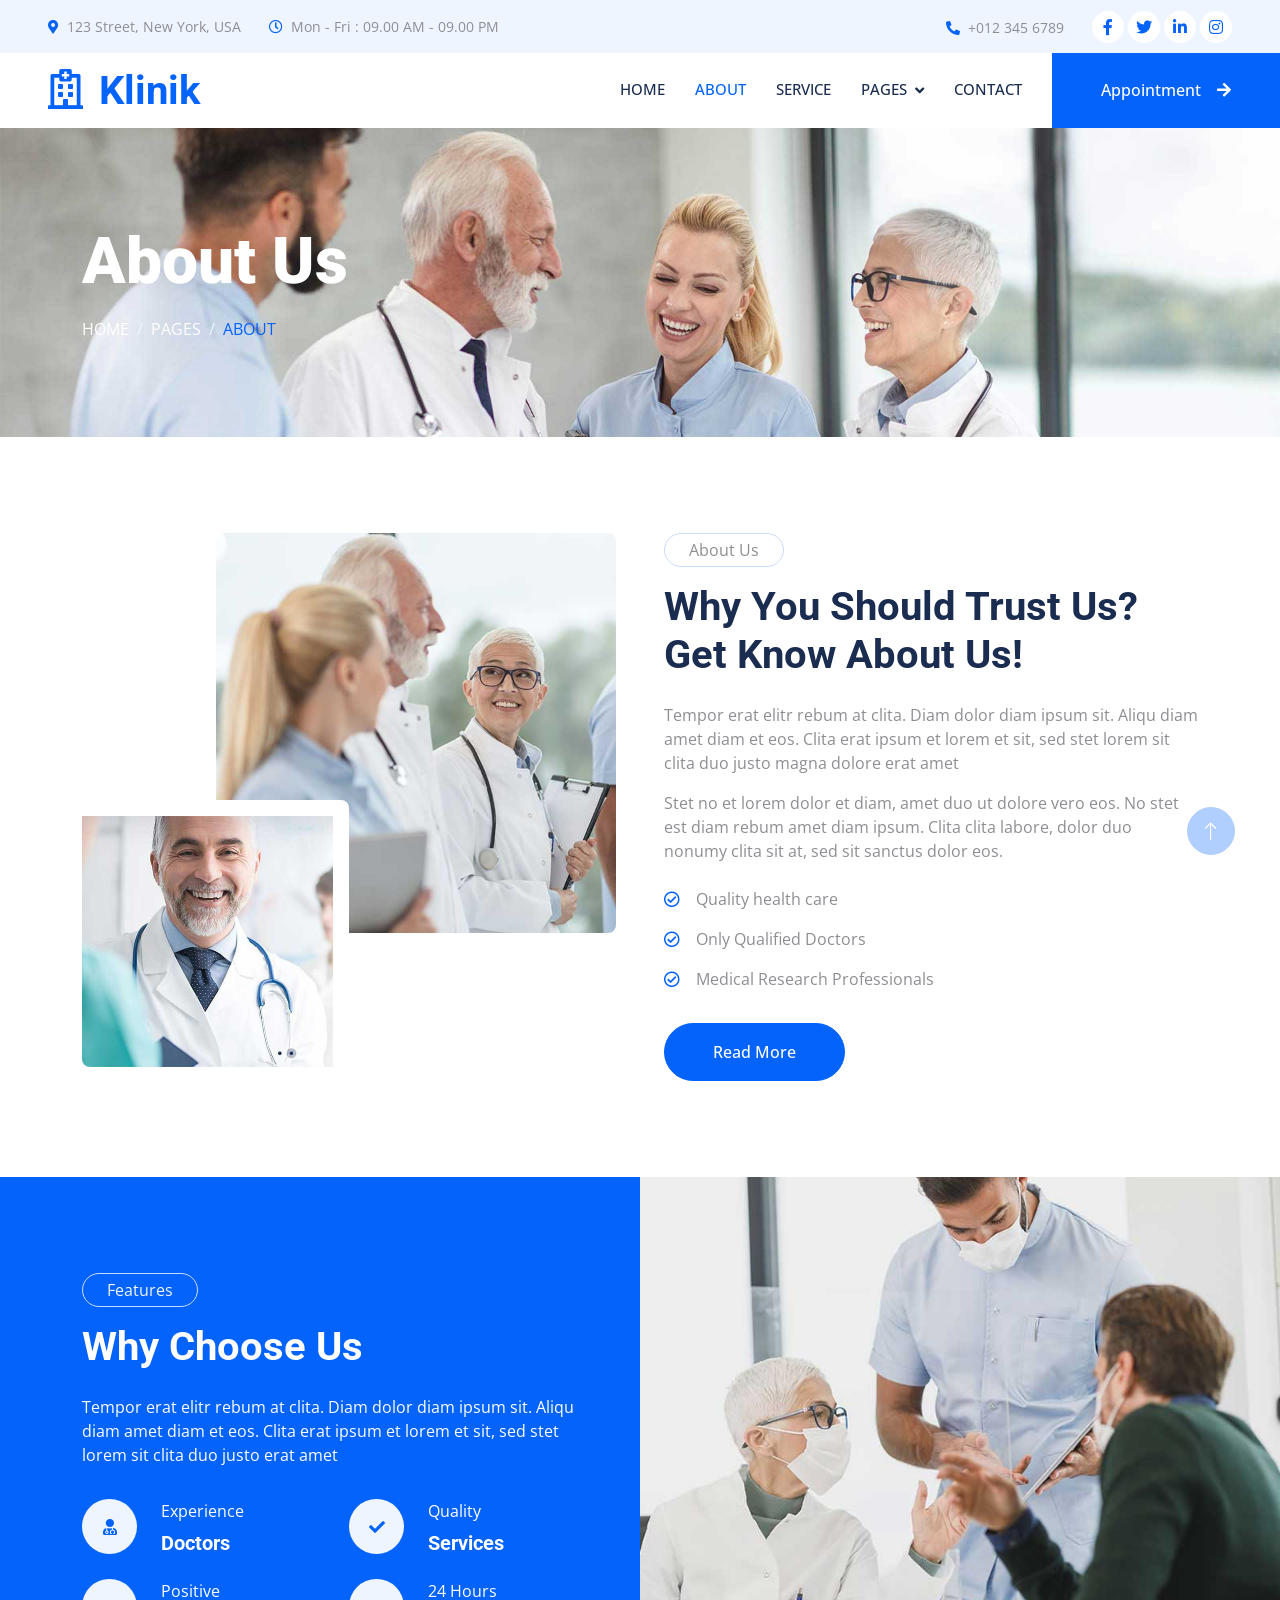
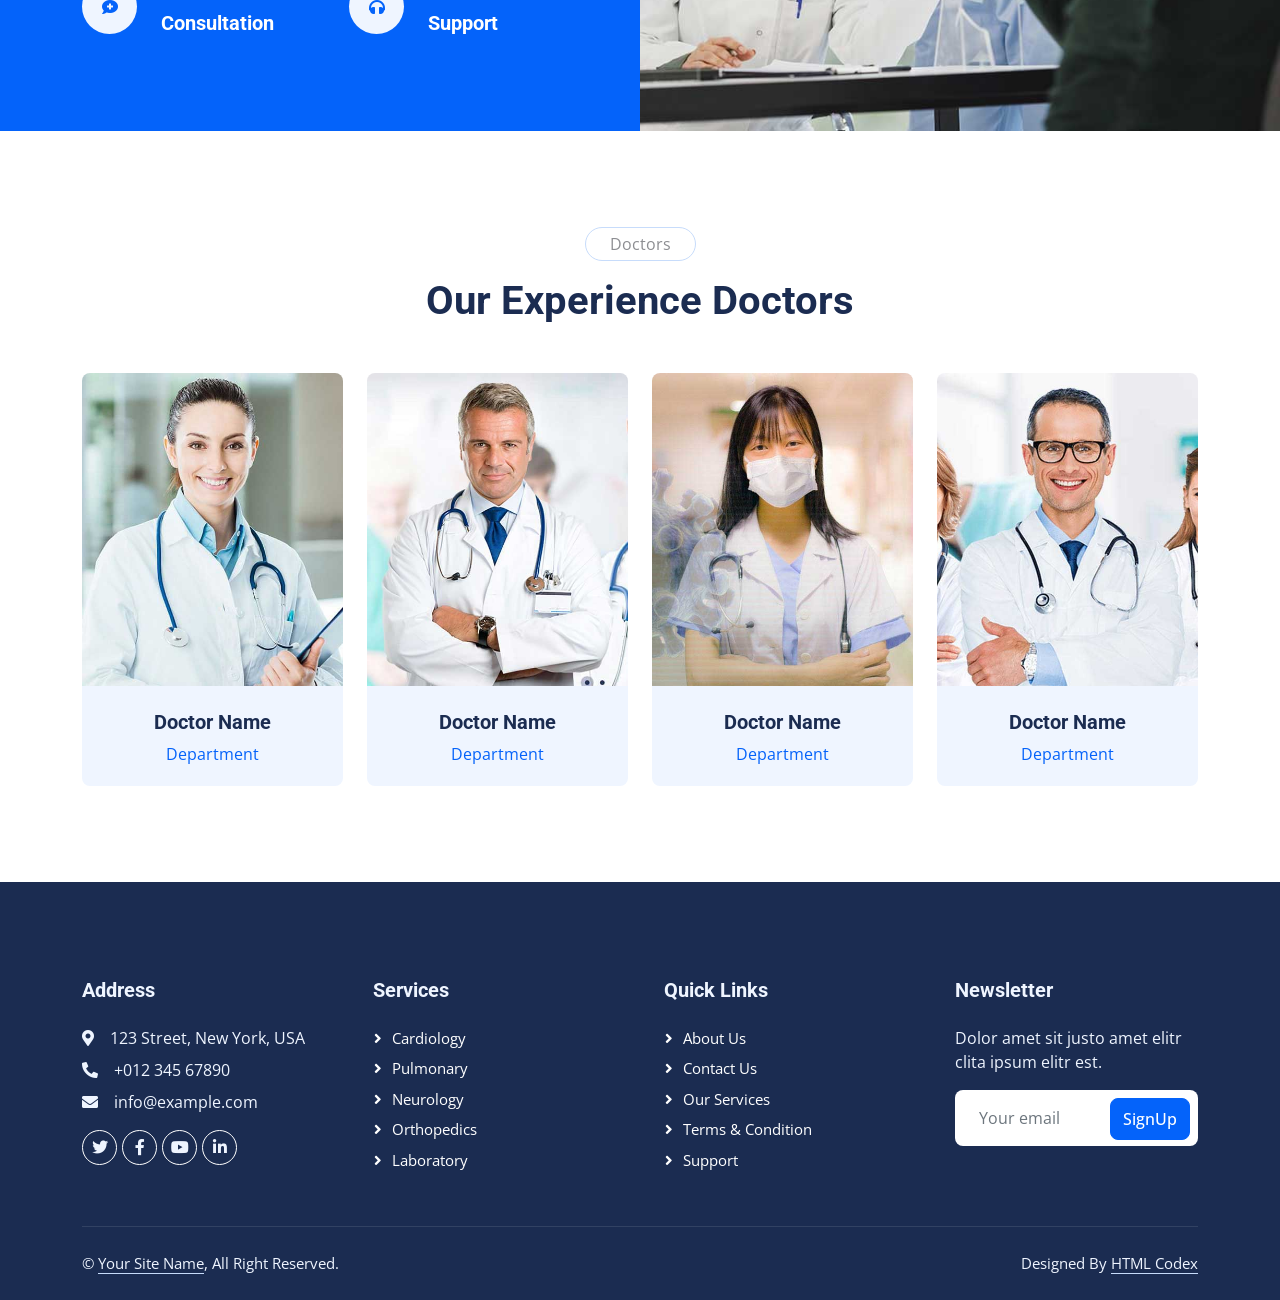
<file: bootstrap/klinik-1.0.0/about.html>
<!DOCTYPE html>
<html lang="en">

<head>
    <meta charset="utf-8">
    <title>Klinik - Clinic Website Template</title>
    <meta content="width=device-width, initial-scale=1.0" name="viewport">
    <meta content="" name="keywords">
    <meta content="" name="description">

    <!-- Favicon -->
    <link href="img/favicon.ico" rel="icon">

    <!-- Google Web Fonts -->
    <link rel="preconnect" href="https://fonts.googleapis.com">
    <link rel="preconnect" href="https://fonts.gstatic.com" crossorigin>
    <link href="https://fonts.googleapis.com/css2?family=Open+Sans:wght@400;500&family=Roboto:wght@500;700;900&display=swap" rel="stylesheet"> 

    <!-- Icon Font Stylesheet -->
    <link href="https://cdnjs.cloudflare.com/ajax/libs/font-awesome/5.10.0/css/all.min.css" rel="stylesheet">
    <link href="https://cdn.jsdelivr.net/npm/bootstrap-icons@1.4.1/font/bootstrap-icons.css" rel="stylesheet">

    <!-- Libraries Stylesheet -->
    <link href="lib/animate/animate.min.css" rel="stylesheet">
    <link href="lib/owlcarousel/assets/owl.carousel.min.css" rel="stylesheet">
    <link href="lib/tempusdominus/css/tempusdominus-bootstrap-4.min.css" rel="stylesheet" />

    <!-- Customized Bootstrap Stylesheet -->
    <link href="css/bootstrap.min.css" rel="stylesheet">

    <!-- Template Stylesheet -->
    <link href="css/style.css" rel="stylesheet">
</head>

<body>
    <!-- Spinner Start -->
    <div id="spinner" class="show bg-white position-fixed translate-middle w-100 vh-100 top-50 start-50 d-flex align-items-center justify-content-center">
        <div class="spinner-grow text-primary" style="width: 3rem; height: 3rem;" role="status">
            <span class="sr-only">Loading...</span>
        </div>
    </div>
    <!-- Spinner End -->


    <!-- Topbar Start -->
    <div class="container-fluid bg-light p-0 wow fadeIn" data-wow-delay="0.1s">
        <div class="row gx-0 d-none d-lg-flex">
            <div class="col-lg-7 px-5 text-start">
                <div class="h-100 d-inline-flex align-items-center py-3 me-4">
                    <small class="fa fa-map-marker-alt text-primary me-2"></small>
                    <small>123 Street, New York, USA</small>
                </div>
                <div class="h-100 d-inline-flex align-items-center py-3">
                    <small class="far fa-clock text-primary me-2"></small>
                    <small>Mon - Fri : 09.00 AM - 09.00 PM</small>
                </div>
            </div>
            <div class="col-lg-5 px-5 text-end">
                <div class="h-100 d-inline-flex align-items-center py-3 me-4">
                    <small class="fa fa-phone-alt text-primary me-2"></small>
                    <small>+012 345 6789</small>
                </div>
                <div class="h-100 d-inline-flex align-items-center">
                    <a class="btn btn-sm-square rounded-circle bg-white text-primary me-1" href=""><i class="fab fa-facebook-f"></i></a>
                    <a class="btn btn-sm-square rounded-circle bg-white text-primary me-1" href=""><i class="fab fa-twitter"></i></a>
                    <a class="btn btn-sm-square rounded-circle bg-white text-primary me-1" href=""><i class="fab fa-linkedin-in"></i></a>
                    <a class="btn btn-sm-square rounded-circle bg-white text-primary me-0" href=""><i class="fab fa-instagram"></i></a>
                </div>
            </div>
        </div>
    </div>
    <!-- Topbar End -->


    <!-- Navbar Start -->
    <nav class="navbar navbar-expand-lg bg-white navbar-light sticky-top p-0 wow fadeIn" data-wow-delay="0.1s">
        <a href="index.html" class="navbar-brand d-flex align-items-center px-4 px-lg-5">
            <h1 class="m-0 text-primary"><i class="far fa-hospital me-3"></i>Klinik</h1>
        </a>
        <button type="button" class="navbar-toggler me-4" data-bs-toggle="collapse" data-bs-target="#navbarCollapse">
            <span class="navbar-toggler-icon"></span>
        </button>
        <div class="collapse navbar-collapse" id="navbarCollapse">
            <div class="navbar-nav ms-auto p-4 p-lg-0">
                <a href="index.html" class="nav-item nav-link">Home</a>
                <a href="about.html" class="nav-item nav-link active">About</a>
                <a href="service.html" class="nav-item nav-link">Service</a>
                <div class="nav-item dropdown">
                    <a href="#" class="nav-link dropdown-toggle" data-bs-toggle="dropdown">Pages</a>
                    <div class="dropdown-menu rounded-0 rounded-bottom m-0">
                        <a href="feature.html" class="dropdown-item">Feature</a>
                        <a href="team.html" class="dropdown-item">Our Doctor</a>
                        <a href="appointment.html" class="dropdown-item">Appointment</a>
                        <a href="testimonial.html" class="dropdown-item">Testimonial</a>
                        <a href="404.html" class="dropdown-item">404 Page</a>
                    </div>
                </div>
                <a href="contact.html" class="nav-item nav-link">Contact</a>
            </div>
            <a href="" class="btn btn-primary rounded-0 py-4 px-lg-5 d-none d-lg-block">Appointment<i class="fa fa-arrow-right ms-3"></i></a>
        </div>
    </nav>
    <!-- Navbar End -->


    <!-- Page Header Start -->
    <div class="container-fluid page-header py-5 mb-5 wow fadeIn" data-wow-delay="0.1s">
        <div class="container py-5">
            <h1 class="display-3 text-white mb-3 animated slideInDown">About Us</h1>
            <nav aria-label="breadcrumb animated slideInDown">
                <ol class="breadcrumb text-uppercase mb-0">
                    <li class="breadcrumb-item"><a class="text-white" href="#">Home</a></li>
                    <li class="breadcrumb-item"><a class="text-white" href="#">Pages</a></li>
                    <li class="breadcrumb-item text-primary active" aria-current="page">About</li>
                </ol>
            </nav>
        </div>
    </div>
    <!-- Page Header End -->


    <!-- About Start -->
    <div class="container-xxl py-5">
        <div class="container">
            <div class="row g-5">
                <div class="col-lg-6 wow fadeIn" data-wow-delay="0.1s">
                    <div class="d-flex flex-column">
                        <img class="img-fluid rounded w-75 align-self-end" src="img/about-1.jpg" alt="">
                        <img class="img-fluid rounded w-50 bg-white pt-3 pe-3" src="img/about-2.jpg" alt="" style="margin-top: -25%;">
                    </div>
                </div>
                <div class="col-lg-6 wow fadeIn" data-wow-delay="0.5s">
                    <p class="d-inline-block border rounded-pill py-1 px-4">About Us</p>
                    <h1 class="mb-4">Why You Should Trust Us? Get Know About Us!</h1>
                    <p>Tempor erat elitr rebum at clita. Diam dolor diam ipsum sit. Aliqu diam amet diam et eos. Clita erat ipsum et lorem et sit, sed stet lorem sit clita duo justo magna dolore erat amet</p>
                    <p class="mb-4">Stet no et lorem dolor et diam, amet duo ut dolore vero eos. No stet est diam rebum amet diam ipsum. Clita clita labore, dolor duo nonumy clita sit at, sed sit sanctus dolor eos.</p>
                    <p><i class="far fa-check-circle text-primary me-3"></i>Quality health care</p>
                    <p><i class="far fa-check-circle text-primary me-3"></i>Only Qualified Doctors</p>
                    <p><i class="far fa-check-circle text-primary me-3"></i>Medical Research Professionals</p>
                    <a class="btn btn-primary rounded-pill py-3 px-5 mt-3" href="">Read More</a>
                </div>
            </div>
        </div>
    </div>
    <!-- About End -->


    <!-- Feature Start -->
    <div class="container-fluid bg-primary overflow-hidden my-5 px-lg-0">
        <div class="container feature px-lg-0">
            <div class="row g-0 mx-lg-0">
                <div class="col-lg-6 feature-text py-5 wow fadeIn" data-wow-delay="0.1s">
                    <div class="p-lg-5 ps-lg-0">
                        <p class="d-inline-block border rounded-pill text-light py-1 px-4">Features</p>
                        <h1 class="text-white mb-4">Why Choose Us</h1>
                        <p class="text-white mb-4 pb-2">Tempor erat elitr rebum at clita. Diam dolor diam ipsum sit. Aliqu diam amet diam et eos. Clita erat ipsum et lorem et sit, sed stet lorem sit clita duo justo erat amet</p>
                        <div class="row g-4">
                            <div class="col-6">
                                <div class="d-flex align-items-center">
                                    <div class="d-flex flex-shrink-0 align-items-center justify-content-center rounded-circle bg-light" style="width: 55px; height: 55px;">
                                        <i class="fa fa-user-md text-primary"></i>
                                    </div>
                                    <div class="ms-4">
                                        <p class="text-white mb-2">Experience</p>
                                        <h5 class="text-white mb-0">Doctors</h5>
                                    </div>
                                </div>
                            </div>
                            <div class="col-6">
                                <div class="d-flex align-items-center">
                                    <div class="d-flex flex-shrink-0 align-items-center justify-content-center rounded-circle bg-light" style="width: 55px; height: 55px;">
                                        <i class="fa fa-check text-primary"></i>
                                    </div>
                                    <div class="ms-4">
                                        <p class="text-white mb-2">Quality</p>
                                        <h5 class="text-white mb-0">Services</h5>
                                    </div>
                                </div>
                            </div>
                            <div class="col-6">
                                <div class="d-flex align-items-center">
                                    <div class="d-flex flex-shrink-0 align-items-center justify-content-center rounded-circle bg-light" style="width: 55px; height: 55px;">
                                        <i class="fa fa-comment-medical text-primary"></i>
                                    </div>
                                    <div class="ms-4">
                                        <p class="text-white mb-2">Positive</p>
                                        <h5 class="text-white mb-0">Consultation</h5>
                                    </div>
                                </div>
                            </div>
                            <div class="col-6">
                                <div class="d-flex align-items-center">
                                    <div class="d-flex flex-shrink-0 align-items-center justify-content-center rounded-circle bg-light" style="width: 55px; height: 55px;">
                                        <i class="fa fa-headphones text-primary"></i>
                                    </div>
                                    <div class="ms-4">
                                        <p class="text-white mb-2">24 Hours</p>
                                        <h5 class="text-white mb-0">Support</h5>
                                    </div>
                                </div>
                            </div>
                        </div>
                    </div>
                </div>
                <div class="col-lg-6 pe-lg-0 wow fadeIn" data-wow-delay="0.5s" style="min-height: 400px;">
                    <div class="position-relative h-100">
                        <img class="position-absolute img-fluid w-100 h-100" src="img/feature.jpg" style="object-fit: cover;" alt="">
                    </div>
                </div>
            </div>
        </div>
    </div>
    <!-- Feature End -->


    <!-- Team Start -->
    <div class="container-xxl py-5">
        <div class="container">
            <div class="text-center mx-auto mb-5 wow fadeInUp" data-wow-delay="0.1s" style="max-width: 600px;">
                <p class="d-inline-block border rounded-pill py-1 px-4">Doctors</p>
                <h1>Our Experience Doctors</h1>
            </div>
            <div class="row g-4">
                <div class="col-lg-3 col-md-6 wow fadeInUp" data-wow-delay="0.1s">
                    <div class="team-item position-relative rounded overflow-hidden">
                        <div class="overflow-hidden">
                            <img class="img-fluid" src="img/team-1.jpg" alt="">
                        </div>
                        <div class="team-text bg-light text-center p-4">
                            <h5>Doctor Name</h5>
                            <p class="text-primary">Department</p>
                            <div class="team-social text-center">
                                <a class="btn btn-square" href=""><i class="fab fa-facebook-f"></i></a>
                                <a class="btn btn-square" href=""><i class="fab fa-twitter"></i></a>
                                <a class="btn btn-square" href=""><i class="fab fa-instagram"></i></a>
                            </div>
                        </div>
                    </div>
                </div>
                <div class="col-lg-3 col-md-6 wow fadeInUp" data-wow-delay="0.3s">
                    <div class="team-item position-relative rounded overflow-hidden">
                        <div class="overflow-hidden">
                            <img class="img-fluid" src="img/team-2.jpg" alt="">
                        </div>
                        <div class="team-text bg-light text-center p-4">
                            <h5>Doctor Name</h5>
                            <p class="text-primary">Department</p>
                            <div class="team-social text-center">
                                <a class="btn btn-square" href=""><i class="fab fa-facebook-f"></i></a>
                                <a class="btn btn-square" href=""><i class="fab fa-twitter"></i></a>
                                <a class="btn btn-square" href=""><i class="fab fa-instagram"></i></a>
                            </div>
                        </div>
                    </div>
                </div>
                <div class="col-lg-3 col-md-6 wow fadeInUp" data-wow-delay="0.5s">
                    <div class="team-item position-relative rounded overflow-hidden">
                        <div class="overflow-hidden">
                            <img class="img-fluid" src="img/team-3.jpg" alt="">
                        </div>
                        <div class="team-text bg-light text-center p-4">
                            <h5>Doctor Name</h5>
                            <p class="text-primary">Department</p>
                            <div class="team-social text-center">
                                <a class="btn btn-square" href=""><i class="fab fa-facebook-f"></i></a>
                                <a class="btn btn-square" href=""><i class="fab fa-twitter"></i></a>
                                <a class="btn btn-square" href=""><i class="fab fa-instagram"></i></a>
                            </div>
                        </div>
                    </div>
                </div>
                <div class="col-lg-3 col-md-6 wow fadeInUp" data-wow-delay="0.7s">
                    <div class="team-item position-relative rounded overflow-hidden">
                        <div class="overflow-hidden">
                            <img class="img-fluid" src="img/team-4.jpg" alt="">
                        </div>
                        <div class="team-text bg-light text-center p-4">
                            <h5>Doctor Name</h5>
                            <p class="text-primary">Department</p>
                            <div class="team-social text-center">
                                <a class="btn btn-square" href=""><i class="fab fa-facebook-f"></i></a>
                                <a class="btn btn-square" href=""><i class="fab fa-twitter"></i></a>
                                <a class="btn btn-square" href=""><i class="fab fa-instagram"></i></a>
                            </div>
                        </div>
                    </div>
                </div>
            </div>
        </div>
    </div>
    <!-- Team End -->
        

    <!-- Footer Start -->
    <div class="container-fluid bg-dark text-light footer mt-5 pt-5 wow fadeIn" data-wow-delay="0.1s">
        <div class="container py-5">
            <div class="row g-5">
                <div class="col-lg-3 col-md-6">
                    <h5 class="text-light mb-4">Address</h5>
                    <p class="mb-2"><i class="fa fa-map-marker-alt me-3"></i>123 Street, New York, USA</p>
                    <p class="mb-2"><i class="fa fa-phone-alt me-3"></i>+012 345 67890</p>
                    <p class="mb-2"><i class="fa fa-envelope me-3"></i>info@example.com</p>
                    <div class="d-flex pt-2">
                        <a class="btn btn-outline-light btn-social rounded-circle" href=""><i class="fab fa-twitter"></i></a>
                        <a class="btn btn-outline-light btn-social rounded-circle" href=""><i class="fab fa-facebook-f"></i></a>
                        <a class="btn btn-outline-light btn-social rounded-circle" href=""><i class="fab fa-youtube"></i></a>
                        <a class="btn btn-outline-light btn-social rounded-circle" href=""><i class="fab fa-linkedin-in"></i></a>
                    </div>
                </div>
                <div class="col-lg-3 col-md-6">
                    <h5 class="text-light mb-4">Services</h5>
                    <a class="btn btn-link" href="">Cardiology</a>
                    <a class="btn btn-link" href="">Pulmonary</a>
                    <a class="btn btn-link" href="">Neurology</a>
                    <a class="btn btn-link" href="">Orthopedics</a>
                    <a class="btn btn-link" href="">Laboratory</a>
                </div>
                <div class="col-lg-3 col-md-6">
                    <h5 class="text-light mb-4">Quick Links</h5>
                    <a class="btn btn-link" href="">About Us</a>
                    <a class="btn btn-link" href="">Contact Us</a>
                    <a class="btn btn-link" href="">Our Services</a>
                    <a class="btn btn-link" href="">Terms & Condition</a>
                    <a class="btn btn-link" href="">Support</a>
                </div>
                <div class="col-lg-3 col-md-6">
                    <h5 class="text-light mb-4">Newsletter</h5>
                    <p>Dolor amet sit justo amet elitr clita ipsum elitr est.</p>
                    <div class="position-relative mx-auto" style="max-width: 400px;">
                        <input class="form-control border-0 w-100 py-3 ps-4 pe-5" type="text" placeholder="Your email">
                        <button type="button" class="btn btn-primary py-2 position-absolute top-0 end-0 mt-2 me-2">SignUp</button>
                    </div>
                </div>
            </div>
        </div>
        <div class="container">
            <div class="copyright">
                <div class="row">
                    <div class="col-md-6 text-center text-md-start mb-3 mb-md-0">
                        &copy; <a class="border-bottom" href="#">Your Site Name</a>, All Right Reserved.
                    </div>
                    <div class="col-md-6 text-center text-md-end">
                        <!--/*** This template is free as long as you keep the footer author’s credit link/attribution link/backlink. If you'd like to use the template without the footer author’s credit link/attribution link/backlink, you can purchase the Credit Removal License from "https://htmlcodex.com/credit-removal". Thank you for your support. ***/-->
                        Designed By <a class="border-bottom" href="https://htmlcodex.com">HTML Codex</a>
                    </div>
                </div>
            </div>
        </div>
    </div>
    <!-- Footer End -->


    <!-- Back to Top -->
    <a href="#" class="btn btn-lg btn-primary btn-lg-square rounded-circle back-to-top"><i class="bi bi-arrow-up"></i></a>


    <!-- JavaScript Libraries -->
    <script src="https://code.jquery.com/jquery-3.4.1.min.js"></script>
    <script src="https://cdn.jsdelivr.net/npm/bootstrap@5.0.0/dist/js/bootstrap.bundle.min.js"></script>
    <script src="lib/wow/wow.min.js"></script>
    <script src="lib/easing/easing.min.js"></script>
    <script src="lib/waypoints/waypoints.min.js"></script>
    <script src="lib/counterup/counterup.min.js"></script>
    <script src="lib/owlcarousel/owl.carousel.min.js"></script>
    <script src="lib/tempusdominus/js/moment.min.js"></script>
    <script src="lib/tempusdominus/js/moment-timezone.min.js"></script>
    <script src="lib/tempusdominus/js/tempusdominus-bootstrap-4.min.js"></script>

    <!-- Template Javascript -->
    <script src="js/main.js"></script>
</body>

</html>
</file>
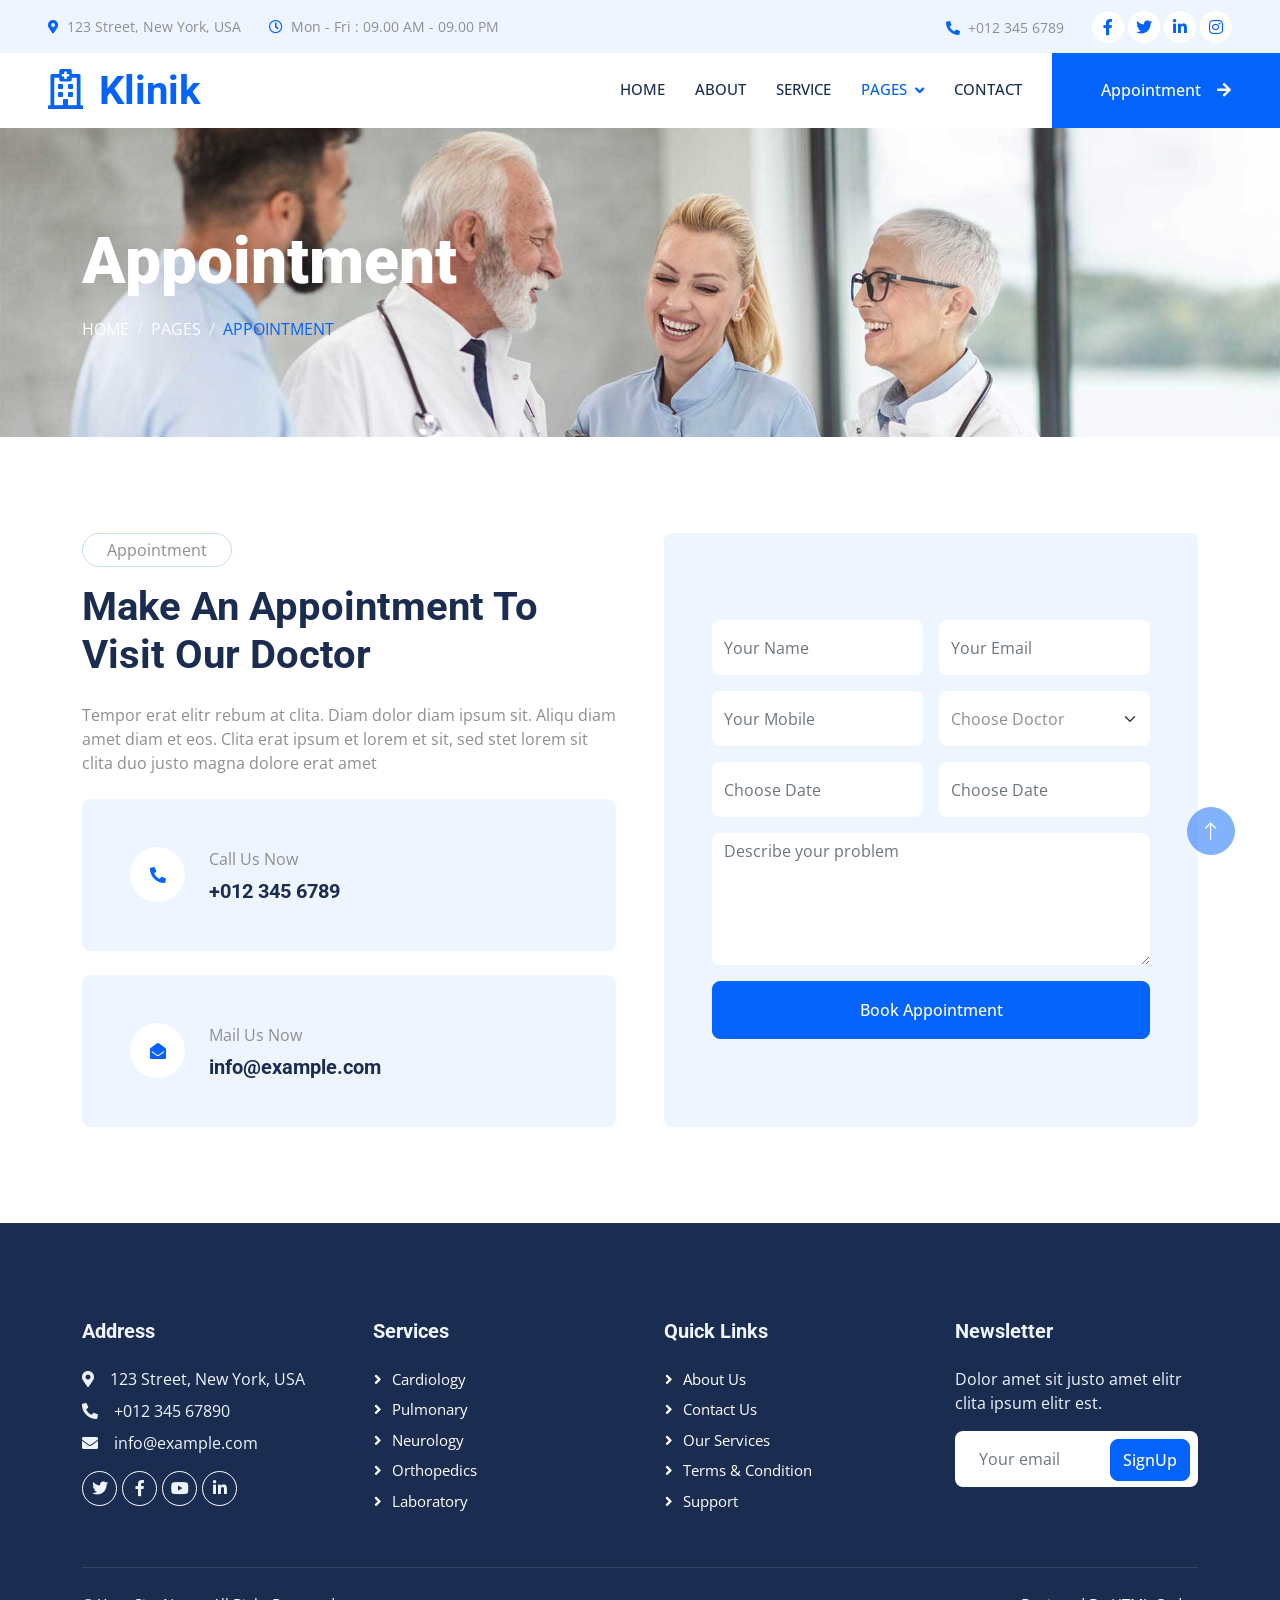
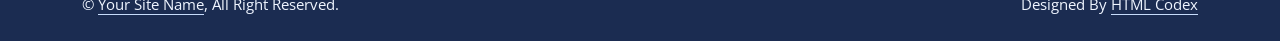
<file: bootstrap/klinik-1.0.0/appointment.html>
<!DOCTYPE html>
<html lang="en">

<head>
    <meta charset="utf-8">
    <title>Klinik - Clinic Website Template</title>
    <meta content="width=device-width, initial-scale=1.0" name="viewport">
    <meta content="" name="keywords">
    <meta content="" name="description">

    <!-- Favicon -->
    <link href="img/favicon.ico" rel="icon">

    <!-- Google Web Fonts -->
    <link rel="preconnect" href="https://fonts.googleapis.com">
    <link rel="preconnect" href="https://fonts.gstatic.com" crossorigin>
    <link href="https://fonts.googleapis.com/css2?family=Open+Sans:wght@400;500&family=Roboto:wght@500;700;900&display=swap" rel="stylesheet"> 

    <!-- Icon Font Stylesheet -->
    <link href="https://cdnjs.cloudflare.com/ajax/libs/font-awesome/5.10.0/css/all.min.css" rel="stylesheet">
    <link href="https://cdn.jsdelivr.net/npm/bootstrap-icons@1.4.1/font/bootstrap-icons.css" rel="stylesheet">

    <!-- Libraries Stylesheet -->
    <link href="lib/animate/animate.min.css" rel="stylesheet">
    <link href="lib/owlcarousel/assets/owl.carousel.min.css" rel="stylesheet">
    <link href="lib/tempusdominus/css/tempusdominus-bootstrap-4.min.css" rel="stylesheet" />

    <!-- Customized Bootstrap Stylesheet -->
    <link href="css/bootstrap.min.css" rel="stylesheet">

    <!-- Template Stylesheet -->
    <link href="css/style.css" rel="stylesheet">
</head>

<body>
    <!-- Spinner Start -->
    <div id="spinner" class="show bg-white position-fixed translate-middle w-100 vh-100 top-50 start-50 d-flex align-items-center justify-content-center">
        <div class="spinner-grow text-primary" style="width: 3rem; height: 3rem;" role="status">
            <span class="sr-only">Loading...</span>
        </div>
    </div>
    <!-- Spinner End -->


    <!-- Topbar Start -->
    <div class="container-fluid bg-light p-0 wow fadeIn" data-wow-delay="0.1s">
        <div class="row gx-0 d-none d-lg-flex">
            <div class="col-lg-7 px-5 text-start">
                <div class="h-100 d-inline-flex align-items-center py-3 me-4">
                    <small class="fa fa-map-marker-alt text-primary me-2"></small>
                    <small>123 Street, New York, USA</small>
                </div>
                <div class="h-100 d-inline-flex align-items-center py-3">
                    <small class="far fa-clock text-primary me-2"></small>
                    <small>Mon - Fri : 09.00 AM - 09.00 PM</small>
                </div>
            </div>
            <div class="col-lg-5 px-5 text-end">
                <div class="h-100 d-inline-flex align-items-center py-3 me-4">
                    <small class="fa fa-phone-alt text-primary me-2"></small>
                    <small>+012 345 6789</small>
                </div>
                <div class="h-100 d-inline-flex align-items-center">
                    <a class="btn btn-sm-square rounded-circle bg-white text-primary me-1" href=""><i class="fab fa-facebook-f"></i></a>
                    <a class="btn btn-sm-square rounded-circle bg-white text-primary me-1" href=""><i class="fab fa-twitter"></i></a>
                    <a class="btn btn-sm-square rounded-circle bg-white text-primary me-1" href=""><i class="fab fa-linkedin-in"></i></a>
                    <a class="btn btn-sm-square rounded-circle bg-white text-primary me-0" href=""><i class="fab fa-instagram"></i></a>
                </div>
            </div>
        </div>
    </div>
    <!-- Topbar End -->


    <!-- Navbar Start -->
    <nav class="navbar navbar-expand-lg bg-white navbar-light sticky-top p-0 wow fadeIn" data-wow-delay="0.1s">
        <a href="index.html" class="navbar-brand d-flex align-items-center px-4 px-lg-5">
            <h1 class="m-0 text-primary"><i class="far fa-hospital me-3"></i>Klinik</h1>
        </a>
        <button type="button" class="navbar-toggler me-4" data-bs-toggle="collapse" data-bs-target="#navbarCollapse">
            <span class="navbar-toggler-icon"></span>
        </button>
        <div class="collapse navbar-collapse" id="navbarCollapse">
            <div class="navbar-nav ms-auto p-4 p-lg-0">
                <a href="index.html" class="nav-item nav-link">Home</a>
                <a href="about.html" class="nav-item nav-link">About</a>
                <a href="service.html" class="nav-item nav-link">Service</a>
                <div class="nav-item dropdown">
                    <a href="#" class="nav-link dropdown-toggle active" data-bs-toggle="dropdown">Pages</a>
                    <div class="dropdown-menu rounded-0 rounded-bottom m-0">
                        <a href="feature.html" class="dropdown-item">Feature</a>
                        <a href="team.html" class="dropdown-item">Our Doctor</a>
                        <a href="appointment.html" class="dropdown-item active">Appointment</a>
                        <a href="testimonial.html" class="dropdown-item">Testimonial</a>
                        <a href="404.html" class="dropdown-item">404 Page</a>
                    </div>
                </div>
                <a href="contact.html" class="nav-item nav-link">Contact</a>
            </div>
            <a href="" class="btn btn-primary rounded-0 py-4 px-lg-5 d-none d-lg-block">Appointment<i class="fa fa-arrow-right ms-3"></i></a>
        </div>
    </nav>
    <!-- Navbar End -->


    <!-- Page Header Start -->
    <div class="container-fluid page-header py-5 mb-5 wow fadeIn" data-wow-delay="0.1s">
        <div class="container py-5">
            <h1 class="display-3 text-white mb-3 animated slideInDown">Appointment</h1>
            <nav aria-label="breadcrumb animated slideInDown">
                <ol class="breadcrumb text-uppercase mb-0">
                    <li class="breadcrumb-item"><a class="text-white" href="#">Home</a></li>
                    <li class="breadcrumb-item"><a class="text-white" href="#">Pages</a></li>
                    <li class="breadcrumb-item text-primary active" aria-current="page">Appointment</li>
                </ol>
            </nav>
        </div>
    </div>
    <!-- Page Header End -->


    <!-- Appointment Start -->
    <div class="container-xxl py-5">
        <div class="container">
            <div class="row g-5">
                <div class="col-lg-6 wow fadeInUp" data-wow-delay="0.1s">
                    <p class="d-inline-block border rounded-pill py-1 px-4">Appointment</p>
                    <h1 class="mb-4">Make An Appointment To Visit Our Doctor</h1>
                    <p class="mb-4">Tempor erat elitr rebum at clita. Diam dolor diam ipsum sit. Aliqu diam amet diam et eos. Clita erat ipsum et lorem et sit, sed stet lorem sit clita duo justo magna dolore erat amet</p>
                    <div class="bg-light rounded d-flex align-items-center p-5 mb-4">
                        <div class="d-flex flex-shrink-0 align-items-center justify-content-center rounded-circle bg-white" style="width: 55px; height: 55px;">
                            <i class="fa fa-phone-alt text-primary"></i>
                        </div>
                        <div class="ms-4">
                            <p class="mb-2">Call Us Now</p>
                            <h5 class="mb-0">+012 345 6789</h5>
                        </div>
                    </div>
                    <div class="bg-light rounded d-flex align-items-center p-5">
                        <div class="d-flex flex-shrink-0 align-items-center justify-content-center rounded-circle bg-white" style="width: 55px; height: 55px;">
                            <i class="fa fa-envelope-open text-primary"></i>
                        </div>
                        <div class="ms-4">
                            <p class="mb-2">Mail Us Now</p>
                            <h5 class="mb-0">info@example.com</h5>
                        </div>
                    </div>
                </div>
                <div class="col-lg-6 wow fadeInUp" data-wow-delay="0.5s">
                    <div class="bg-light rounded h-100 d-flex align-items-center p-5">
                        <form>
                            <div class="row g-3">
                                <div class="col-12 col-sm-6">
                                    <input type="text" class="form-control border-0" placeholder="Your Name" style="height: 55px;">
                                </div>
                                <div class="col-12 col-sm-6">
                                    <input type="email" class="form-control border-0" placeholder="Your Email" style="height: 55px;">
                                </div>
                                <div class="col-12 col-sm-6">
                                    <input type="text" class="form-control border-0" placeholder="Your Mobile" style="height: 55px;">
                                </div>
                                <div class="col-12 col-sm-6">
                                    <select class="form-select border-0" style="height: 55px;">
                                        <option selected>Choose Doctor</option>
                                        <option value="1">Doctor 1</option>
                                        <option value="2">Doctor 2</option>
                                        <option value="3">Doctor 3</option>
                                    </select>
                                </div>
                                <div class="col-12 col-sm-6">
                                    <div class="date" id="date" data-target-input="nearest">
                                        <input type="text"
                                            class="form-control border-0 datetimepicker-input"
                                            placeholder="Choose Date" data-target="#date" data-toggle="datetimepicker" style="height: 55px;">
                                    </div>
                                </div>
                                <div class="col-12 col-sm-6">
                                    <div class="time" id="time" data-target-input="nearest">
                                        <input type="text"
                                            class="form-control border-0 datetimepicker-input"
                                            placeholder="Choose Date" data-target="#time" data-toggle="datetimepicker" style="height: 55px;">
                                    </div>
                                </div>
                                <div class="col-12">
                                    <textarea class="form-control border-0" rows="5" placeholder="Describe your problem"></textarea>
                                </div>
                                <div class="col-12">
                                    <button class="btn btn-primary w-100 py-3" type="submit">Book Appointment</button>
                                </div>
                            </div>
                        </form>
                    </div>
                </div>
            </div>
        </div>
    </div>
    <!-- Appointment End -->
        

    <!-- Footer Start -->
    <div class="container-fluid bg-dark text-light footer mt-5 pt-5 wow fadeIn" data-wow-delay="0.1s">
        <div class="container py-5">
            <div class="row g-5">
                <div class="col-lg-3 col-md-6">
                    <h5 class="text-light mb-4">Address</h5>
                    <p class="mb-2"><i class="fa fa-map-marker-alt me-3"></i>123 Street, New York, USA</p>
                    <p class="mb-2"><i class="fa fa-phone-alt me-3"></i>+012 345 67890</p>
                    <p class="mb-2"><i class="fa fa-envelope me-3"></i>info@example.com</p>
                    <div class="d-flex pt-2">
                        <a class="btn btn-outline-light btn-social rounded-circle" href=""><i class="fab fa-twitter"></i></a>
                        <a class="btn btn-outline-light btn-social rounded-circle" href=""><i class="fab fa-facebook-f"></i></a>
                        <a class="btn btn-outline-light btn-social rounded-circle" href=""><i class="fab fa-youtube"></i></a>
                        <a class="btn btn-outline-light btn-social rounded-circle" href=""><i class="fab fa-linkedin-in"></i></a>
                    </div>
                </div>
                <div class="col-lg-3 col-md-6">
                    <h5 class="text-light mb-4">Services</h5>
                    <a class="btn btn-link" href="">Cardiology</a>
                    <a class="btn btn-link" href="">Pulmonary</a>
                    <a class="btn btn-link" href="">Neurology</a>
                    <a class="btn btn-link" href="">Orthopedics</a>
                    <a class="btn btn-link" href="">Laboratory</a>
                </div>
                <div class="col-lg-3 col-md-6">
                    <h5 class="text-light mb-4">Quick Links</h5>
                    <a class="btn btn-link" href="">About Us</a>
                    <a class="btn btn-link" href="">Contact Us</a>
                    <a class="btn btn-link" href="">Our Services</a>
                    <a class="btn btn-link" href="">Terms & Condition</a>
                    <a class="btn btn-link" href="">Support</a>
                </div>
                <div class="col-lg-3 col-md-6">
                    <h5 class="text-light mb-4">Newsletter</h5>
                    <p>Dolor amet sit justo amet elitr clita ipsum elitr est.</p>
                    <div class="position-relative mx-auto" style="max-width: 400px;">
                        <input class="form-control border-0 w-100 py-3 ps-4 pe-5" type="text" placeholder="Your email">
                        <button type="button" class="btn btn-primary py-2 position-absolute top-0 end-0 mt-2 me-2">SignUp</button>
                    </div>
                </div>
            </div>
        </div>
        <div class="container">
            <div class="copyright">
                <div class="row">
                    <div class="col-md-6 text-center text-md-start mb-3 mb-md-0">
                        &copy; <a class="border-bottom" href="#">Your Site Name</a>, All Right Reserved.
                    </div>
                    <div class="col-md-6 text-center text-md-end">
                        <!--/*** This template is free as long as you keep the footer author’s credit link/attribution link/backlink. If you'd like to use the template without the footer author’s credit link/attribution link/backlink, you can purchase the Credit Removal License from "https://htmlcodex.com/credit-removal". Thank you for your support. ***/-->
                        Designed By <a class="border-bottom" href="https://htmlcodex.com">HTML Codex</a>
                    </div>
                </div>
            </div>
        </div>
    </div>
    <!-- Footer End -->


    <!-- Back to Top -->
    <a href="#" class="btn btn-lg btn-primary btn-lg-square rounded-circle back-to-top"><i class="bi bi-arrow-up"></i></a>


    <!-- JavaScript Libraries -->
    <script src="https://code.jquery.com/jquery-3.4.1.min.js"></script>
    <script src="https://cdn.jsdelivr.net/npm/bootstrap@5.0.0/dist/js/bootstrap.bundle.min.js"></script>
    <script src="lib/wow/wow.min.js"></script>
    <script src="lib/easing/easing.min.js"></script>
    <script src="lib/waypoints/waypoints.min.js"></script>
    <script src="lib/counterup/counterup.min.js"></script>
    <script src="lib/owlcarousel/owl.carousel.min.js"></script>
    <script src="lib/tempusdominus/js/moment.min.js"></script>
    <script src="lib/tempusdominus/js/moment-timezone.min.js"></script>
    <script src="lib/tempusdominus/js/tempusdominus-bootstrap-4.min.js"></script>

    <!-- Template Javascript -->
    <script src="js/main.js"></script>
</body>

</html>
</file>
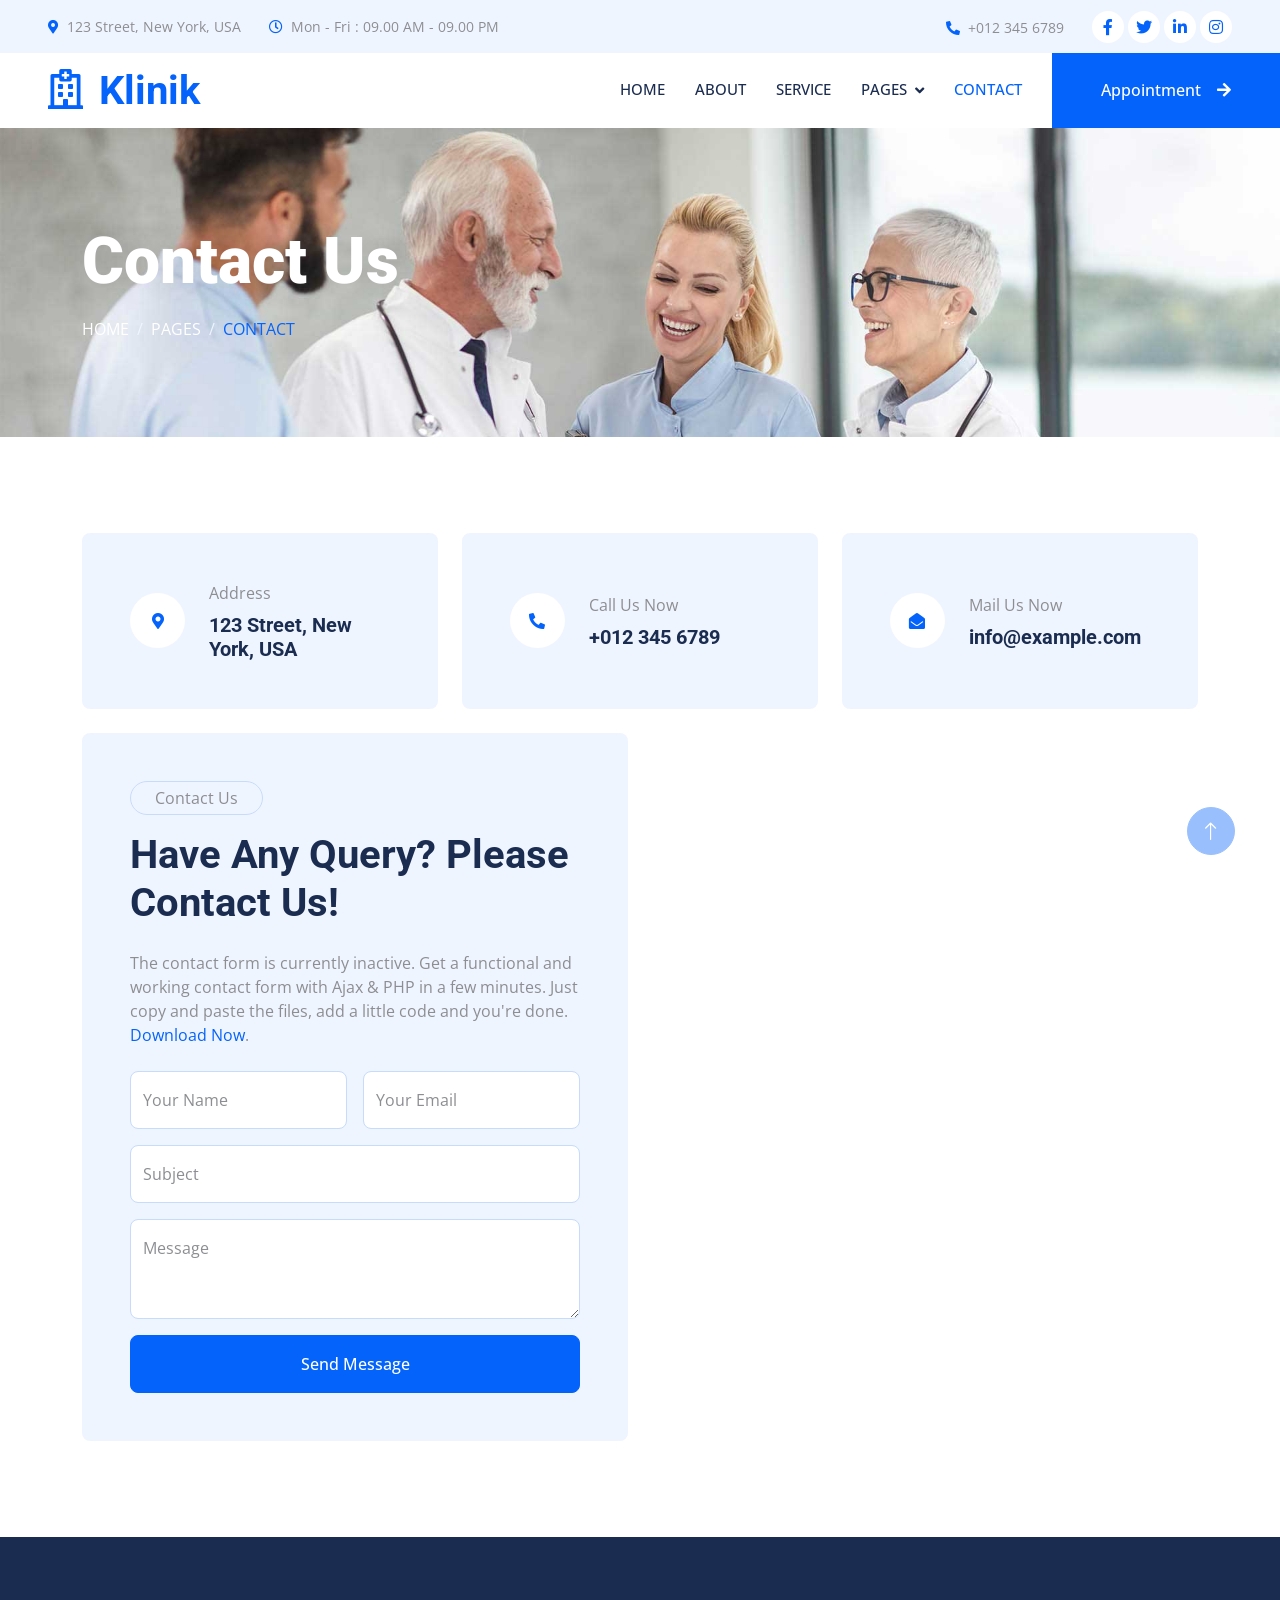
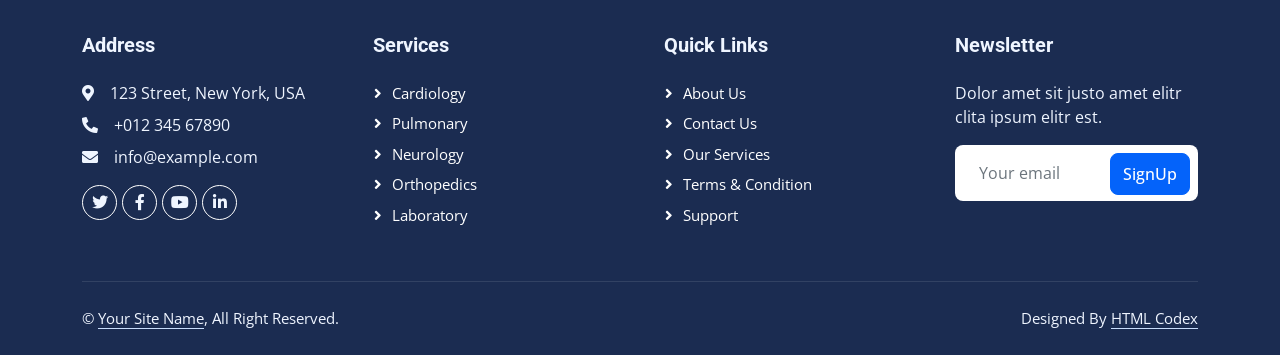
<file: bootstrap/klinik-1.0.0/contact.html>
<!DOCTYPE html>
<html lang="en">

<head>
    <meta charset="utf-8">
    <title>Klinik - Clinic Website Template</title>
    <meta content="width=device-width, initial-scale=1.0" name="viewport">
    <meta content="" name="keywords">
    <meta content="" name="description">

    <!-- Favicon -->
    <link href="img/favicon.ico" rel="icon">

    <!-- Google Web Fonts -->
    <link rel="preconnect" href="https://fonts.googleapis.com">
    <link rel="preconnect" href="https://fonts.gstatic.com" crossorigin>
    <link href="https://fonts.googleapis.com/css2?family=Open+Sans:wght@400;500&family=Roboto:wght@500;700;900&display=swap" rel="stylesheet"> 

    <!-- Icon Font Stylesheet -->
    <link href="https://cdnjs.cloudflare.com/ajax/libs/font-awesome/5.10.0/css/all.min.css" rel="stylesheet">
    <link href="https://cdn.jsdelivr.net/npm/bootstrap-icons@1.4.1/font/bootstrap-icons.css" rel="stylesheet">

    <!-- Libraries Stylesheet -->
    <link href="lib/animate/animate.min.css" rel="stylesheet">
    <link href="lib/owlcarousel/assets/owl.carousel.min.css" rel="stylesheet">
    <link href="lib/tempusdominus/css/tempusdominus-bootstrap-4.min.css" rel="stylesheet" />

    <!-- Customized Bootstrap Stylesheet -->
    <link href="css/bootstrap.min.css" rel="stylesheet">

    <!-- Template Stylesheet -->
    <link href="css/style.css" rel="stylesheet">
</head>

<body>
    <!-- Spinner Start -->
    <div id="spinner" class="show bg-white position-fixed translate-middle w-100 vh-100 top-50 start-50 d-flex align-items-center justify-content-center">
        <div class="spinner-grow text-primary" style="width: 3rem; height: 3rem;" role="status">
            <span class="sr-only">Loading...</span>
        </div>
    </div>
    <!-- Spinner End -->


    <!-- Topbar Start -->
    <div class="container-fluid bg-light p-0 wow fadeIn" data-wow-delay="0.1s">
        <div class="row gx-0 d-none d-lg-flex">
            <div class="col-lg-7 px-5 text-start">
                <div class="h-100 d-inline-flex align-items-center py-3 me-4">
                    <small class="fa fa-map-marker-alt text-primary me-2"></small>
                    <small>123 Street, New York, USA</small>
                </div>
                <div class="h-100 d-inline-flex align-items-center py-3">
                    <small class="far fa-clock text-primary me-2"></small>
                    <small>Mon - Fri : 09.00 AM - 09.00 PM</small>
                </div>
            </div>
            <div class="col-lg-5 px-5 text-end">
                <div class="h-100 d-inline-flex align-items-center py-3 me-4">
                    <small class="fa fa-phone-alt text-primary me-2"></small>
                    <small>+012 345 6789</small>
                </div>
                <div class="h-100 d-inline-flex align-items-center">
                    <a class="btn btn-sm-square rounded-circle bg-white text-primary me-1" href=""><i class="fab fa-facebook-f"></i></a>
                    <a class="btn btn-sm-square rounded-circle bg-white text-primary me-1" href=""><i class="fab fa-twitter"></i></a>
                    <a class="btn btn-sm-square rounded-circle bg-white text-primary me-1" href=""><i class="fab fa-linkedin-in"></i></a>
                    <a class="btn btn-sm-square rounded-circle bg-white text-primary me-0" href=""><i class="fab fa-instagram"></i></a>
                </div>
            </div>
        </div>
    </div>
    <!-- Topbar End -->


    <!-- Navbar Start -->
    <nav class="navbar navbar-expand-lg bg-white navbar-light sticky-top p-0 wow fadeIn" data-wow-delay="0.1s">
        <a href="index.html" class="navbar-brand d-flex align-items-center px-4 px-lg-5">
            <h1 class="m-0 text-primary"><i class="far fa-hospital me-3"></i>Klinik</h1>
        </a>
        <button type="button" class="navbar-toggler me-4" data-bs-toggle="collapse" data-bs-target="#navbarCollapse">
            <span class="navbar-toggler-icon"></span>
        </button>
        <div class="collapse navbar-collapse" id="navbarCollapse">
            <div class="navbar-nav ms-auto p-4 p-lg-0">
                <a href="index.html" class="nav-item nav-link">Home</a>
                <a href="about.html" class="nav-item nav-link">About</a>
                <a href="service.html" class="nav-item nav-link">Service</a>
                <div class="nav-item dropdown">
                    <a href="#" class="nav-link dropdown-toggle" data-bs-toggle="dropdown">Pages</a>
                    <div class="dropdown-menu rounded-0 rounded-bottom m-0">
                        <a href="feature.html" class="dropdown-item">Feature</a>
                        <a href="team.html" class="dropdown-item">Our Doctor</a>
                        <a href="appointment.html" class="dropdown-item">Appointment</a>
                        <a href="testimonial.html" class="dropdown-item">Testimonial</a>
                        <a href="404.html" class="dropdown-item">404 Page</a>
                    </div>
                </div>
                <a href="contact.html" class="nav-item nav-link active">Contact</a>
            </div>
            <a href="" class="btn btn-primary rounded-0 py-4 px-lg-5 d-none d-lg-block">Appointment<i class="fa fa-arrow-right ms-3"></i></a>
        </div>
    </nav>
    <!-- Navbar End -->


    <!-- Page Header Start -->
    <div class="container-fluid page-header py-5 mb-5 wow fadeIn" data-wow-delay="0.1s">
        <div class="container py-5">
            <h1 class="display-3 text-white mb-3 animated slideInDown">Contact Us</h1>
            <nav aria-label="breadcrumb animated slideInDown">
                <ol class="breadcrumb text-uppercase mb-0">
                    <li class="breadcrumb-item"><a class="text-white" href="#">Home</a></li>
                    <li class="breadcrumb-item"><a class="text-white" href="#">Pages</a></li>
                    <li class="breadcrumb-item text-primary active" aria-current="page">Contact</li>
                </ol>
            </nav>
        </div>
    </div>
    <!-- Page Header End -->


    <!-- Contact Start -->
    <div class="container-xxl py-5">
        <div class="container">
            <div class="row g-4">
                <div class="col-lg-4">
                    <div class="h-100 bg-light rounded d-flex align-items-center p-5">
                        <div class="d-flex flex-shrink-0 align-items-center justify-content-center rounded-circle bg-white" style="width: 55px; height: 55px;">
                            <i class="fa fa-map-marker-alt text-primary"></i>
                        </div>
                        <div class="ms-4">
                            <p class="mb-2">Address</p>
                            <h5 class="mb-0">123 Street, New York, USA</h5>
                        </div>
                    </div>
                </div>
                <div class="col-lg-4">
                    <div class="h-100 bg-light rounded d-flex align-items-center p-5">
                        <div class="d-flex flex-shrink-0 align-items-center justify-content-center rounded-circle bg-white" style="width: 55px; height: 55px;">
                            <i class="fa fa-phone-alt text-primary"></i>
                        </div>
                        <div class="ms-4">
                            <p class="mb-2">Call Us Now</p>
                            <h5 class="mb-0">+012 345 6789</h5>
                        </div>
                    </div>
                </div>
                <div class="col-lg-4">
                    <div class="h-100 bg-light rounded d-flex align-items-center p-5">
                        <div class="d-flex flex-shrink-0 align-items-center justify-content-center rounded-circle bg-white" style="width: 55px; height: 55px;">
                            <i class="fa fa-envelope-open text-primary"></i>
                        </div>
                        <div class="ms-4">
                            <p class="mb-2">Mail Us Now</p>
                            <h5 class="mb-0">info@example.com</h5>
                        </div>
                    </div>
                </div>
                <div class="col-lg-6 wow fadeIn" data-wow-delay="0.1s">
                    <div class="bg-light rounded p-5">
                        <p class="d-inline-block border rounded-pill py-1 px-4">Contact Us</p>
                        <h1 class="mb-4">Have Any Query? Please Contact Us!</h1>
                        <p class="mb-4">The contact form is currently inactive. Get a functional and working contact form with Ajax & PHP in a few minutes. Just copy and paste the files, add a little code and you're done. <a href="https://htmlcodex.com/contact-form">Download Now</a>.</p>
                        <form>
                            <div class="row g-3">
                                <div class="col-md-6">
                                    <div class="form-floating">
                                        <input type="text" class="form-control" id="name" placeholder="Your Name">
                                        <label for="name">Your Name</label>
                                    </div>
                                </div>
                                <div class="col-md-6">
                                    <div class="form-floating">
                                        <input type="email" class="form-control" id="email" placeholder="Your Email">
                                        <label for="email">Your Email</label>
                                    </div>
                                </div>
                                <div class="col-12">
                                    <div class="form-floating">
                                        <input type="text" class="form-control" id="subject" placeholder="Subject">
                                        <label for="subject">Subject</label>
                                    </div>
                                </div>
                                <div class="col-12">
                                    <div class="form-floating">
                                        <textarea class="form-control" placeholder="Leave a message here" id="message" style="height: 100px"></textarea>
                                        <label for="message">Message</label>
                                    </div>
                                </div>
                                <div class="col-12">
                                    <button class="btn btn-primary w-100 py-3" type="submit">Send Message</button>
                                </div>
                            </div>
                        </form>
                    </div>
                </div>
                <div class="col-lg-6 wow fadeIn" data-wow-delay="0.5s">
                    <div class="h-100" style="min-height: 400px;">
                        <iframe class="rounded w-100 h-100"
                        src="https://www.google.com/maps/embed?pb=!1m18!1m12!1m3!1d3001156.4288297426!2d-78.01371936852176!3d42.72876761954724!2m3!1f0!2f0!3f0!3m2!1i1024!2i768!4f13.1!3m3!1m2!1s0x4ccc4bf0f123a5a9%3A0xddcfc6c1de189567!2sNew%20York%2C%20USA!5e0!3m2!1sen!2sbd!4v1603794290143!5m2!1sen!2sbd"
                        frameborder="0" allowfullscreen="" aria-hidden="false"
                        tabindex="0"></iframe>
                    </div>
                </div>
            </div>
        </div>
    </div>
    <!-- Contact End -->


    <!-- Footer Start -->
    <div class="container-fluid bg-dark text-light footer mt-5 pt-5 wow fadeIn" data-wow-delay="0.1s">
        <div class="container py-5">
            <div class="row g-5">
                <div class="col-lg-3 col-md-6">
                    <h5 class="text-light mb-4">Address</h5>
                    <p class="mb-2"><i class="fa fa-map-marker-alt me-3"></i>123 Street, New York, USA</p>
                    <p class="mb-2"><i class="fa fa-phone-alt me-3"></i>+012 345 67890</p>
                    <p class="mb-2"><i class="fa fa-envelope me-3"></i>info@example.com</p>
                    <div class="d-flex pt-2">
                        <a class="btn btn-outline-light btn-social rounded-circle" href=""><i class="fab fa-twitter"></i></a>
                        <a class="btn btn-outline-light btn-social rounded-circle" href=""><i class="fab fa-facebook-f"></i></a>
                        <a class="btn btn-outline-light btn-social rounded-circle" href=""><i class="fab fa-youtube"></i></a>
                        <a class="btn btn-outline-light btn-social rounded-circle" href=""><i class="fab fa-linkedin-in"></i></a>
                    </div>
                </div>
                <div class="col-lg-3 col-md-6">
                    <h5 class="text-light mb-4">Services</h5>
                    <a class="btn btn-link" href="">Cardiology</a>
                    <a class="btn btn-link" href="">Pulmonary</a>
                    <a class="btn btn-link" href="">Neurology</a>
                    <a class="btn btn-link" href="">Orthopedics</a>
                    <a class="btn btn-link" href="">Laboratory</a>
                </div>
                <div class="col-lg-3 col-md-6">
                    <h5 class="text-light mb-4">Quick Links</h5>
                    <a class="btn btn-link" href="">About Us</a>
                    <a class="btn btn-link" href="">Contact Us</a>
                    <a class="btn btn-link" href="">Our Services</a>
                    <a class="btn btn-link" href="">Terms & Condition</a>
                    <a class="btn btn-link" href="">Support</a>
                </div>
                <div class="col-lg-3 col-md-6">
                    <h5 class="text-light mb-4">Newsletter</h5>
                    <p>Dolor amet sit justo amet elitr clita ipsum elitr est.</p>
                    <div class="position-relative mx-auto" style="max-width: 400px;">
                        <input class="form-control border-0 w-100 py-3 ps-4 pe-5" type="text" placeholder="Your email">
                        <button type="button" class="btn btn-primary py-2 position-absolute top-0 end-0 mt-2 me-2">SignUp</button>
                    </div>
                </div>
            </div>
        </div>
        <div class="container">
            <div class="copyright">
                <div class="row">
                    <div class="col-md-6 text-center text-md-start mb-3 mb-md-0">
                        &copy; <a class="border-bottom" href="#">Your Site Name</a>, All Right Reserved.
                    </div>
                    <div class="col-md-6 text-center text-md-end">
                        <!--/*** This template is free as long as you keep the footer author’s credit link/attribution link/backlink. If you'd like to use the template without the footer author’s credit link/attribution link/backlink, you can purchase the Credit Removal License from "https://htmlcodex.com/credit-removal". Thank you for your support. ***/-->
                        Designed By <a class="border-bottom" href="https://htmlcodex.com">HTML Codex</a>
                    </div>
                </div>
            </div>
        </div>
    </div>
    <!-- Footer End -->


    <!-- Back to Top -->
    <a href="#" class="btn btn-lg btn-primary btn-lg-square rounded-circle back-to-top"><i class="bi bi-arrow-up"></i></a>


    <!-- JavaScript Libraries -->
    <script src="https://code.jquery.com/jquery-3.4.1.min.js"></script>
    <script src="https://cdn.jsdelivr.net/npm/bootstrap@5.0.0/dist/js/bootstrap.bundle.min.js"></script>
    <script src="lib/wow/wow.min.js"></script>
    <script src="lib/easing/easing.min.js"></script>
    <script src="lib/waypoints/waypoints.min.js"></script>
    <script src="lib/counterup/counterup.min.js"></script>
    <script src="lib/owlcarousel/owl.carousel.min.js"></script>
    <script src="lib/tempusdominus/js/moment.min.js"></script>
    <script src="lib/tempusdominus/js/moment-timezone.min.js"></script>
    <script src="lib/tempusdominus/js/tempusdominus-bootstrap-4.min.js"></script>

    <!-- Template Javascript -->
    <script src="js/main.js"></script>
</body>

</html>
</file>
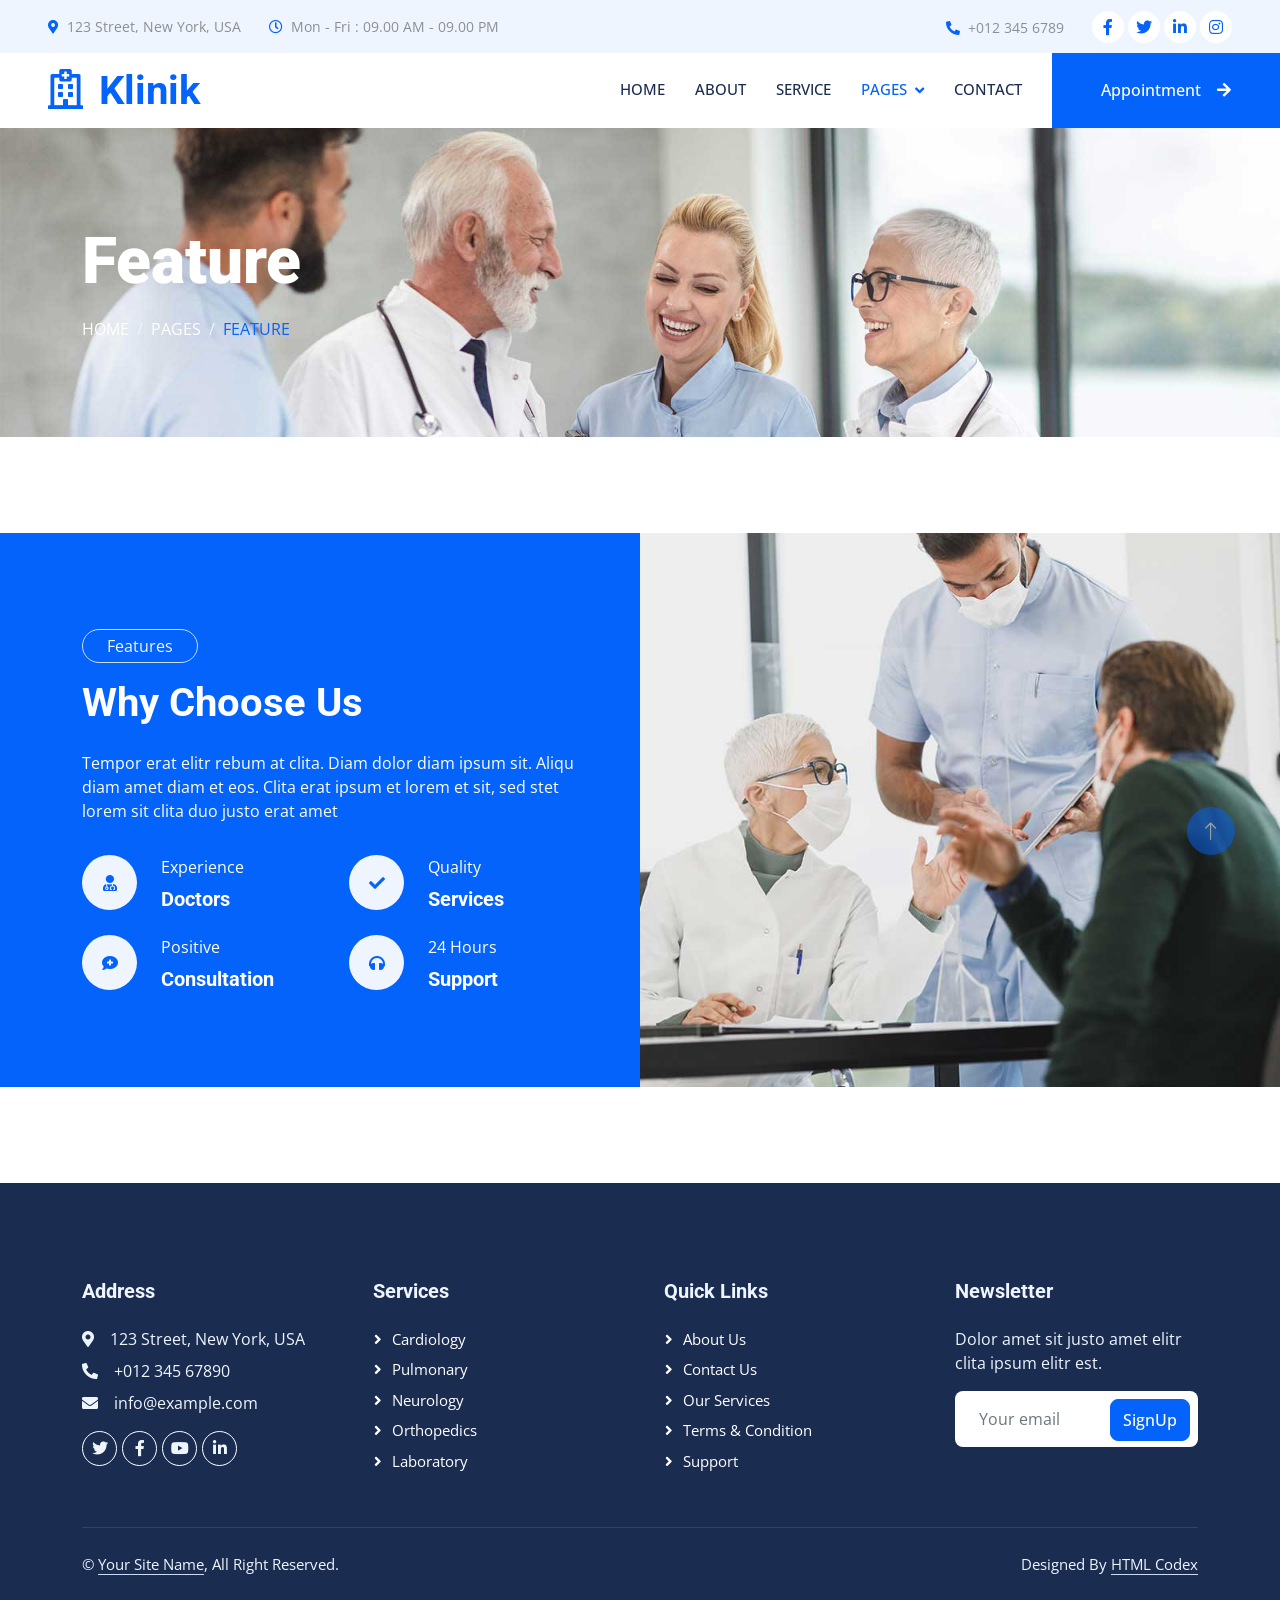
<file: bootstrap/klinik-1.0.0/feature.html>
<!DOCTYPE html>
<html lang="en">

<head>
    <meta charset="utf-8">
    <title>Klinik - Clinic Website Template</title>
    <meta content="width=device-width, initial-scale=1.0" name="viewport">
    <meta content="" name="keywords">
    <meta content="" name="description">

    <!-- Favicon -->
    <link href="img/favicon.ico" rel="icon">

    <!-- Google Web Fonts -->
    <link rel="preconnect" href="https://fonts.googleapis.com">
    <link rel="preconnect" href="https://fonts.gstatic.com" crossorigin>
    <link href="https://fonts.googleapis.com/css2?family=Open+Sans:wght@400;500&family=Roboto:wght@500;700;900&display=swap" rel="stylesheet"> 

    <!-- Icon Font Stylesheet -->
    <link href="https://cdnjs.cloudflare.com/ajax/libs/font-awesome/5.10.0/css/all.min.css" rel="stylesheet">
    <link href="https://cdn.jsdelivr.net/npm/bootstrap-icons@1.4.1/font/bootstrap-icons.css" rel="stylesheet">

    <!-- Libraries Stylesheet -->
    <link href="lib/animate/animate.min.css" rel="stylesheet">
    <link href="lib/owlcarousel/assets/owl.carousel.min.css" rel="stylesheet">
    <link href="lib/tempusdominus/css/tempusdominus-bootstrap-4.min.css" rel="stylesheet" />

    <!-- Customized Bootstrap Stylesheet -->
    <link href="css/bootstrap.min.css" rel="stylesheet">

    <!-- Template Stylesheet -->
    <link href="css/style.css" rel="stylesheet">
</head>

<body>
    <!-- Spinner Start -->
    <div id="spinner" class="show bg-white position-fixed translate-middle w-100 vh-100 top-50 start-50 d-flex align-items-center justify-content-center">
        <div class="spinner-grow text-primary" style="width: 3rem; height: 3rem;" role="status">
            <span class="sr-only">Loading...</span>
        </div>
    </div>
    <!-- Spinner End -->


    <!-- Topbar Start -->
    <div class="container-fluid bg-light p-0 wow fadeIn" data-wow-delay="0.1s">
        <div class="row gx-0 d-none d-lg-flex">
            <div class="col-lg-7 px-5 text-start">
                <div class="h-100 d-inline-flex align-items-center py-3 me-4">
                    <small class="fa fa-map-marker-alt text-primary me-2"></small>
                    <small>123 Street, New York, USA</small>
                </div>
                <div class="h-100 d-inline-flex align-items-center py-3">
                    <small class="far fa-clock text-primary me-2"></small>
                    <small>Mon - Fri : 09.00 AM - 09.00 PM</small>
                </div>
            </div>
            <div class="col-lg-5 px-5 text-end">
                <div class="h-100 d-inline-flex align-items-center py-3 me-4">
                    <small class="fa fa-phone-alt text-primary me-2"></small>
                    <small>+012 345 6789</small>
                </div>
                <div class="h-100 d-inline-flex align-items-center">
                    <a class="btn btn-sm-square rounded-circle bg-white text-primary me-1" href=""><i class="fab fa-facebook-f"></i></a>
                    <a class="btn btn-sm-square rounded-circle bg-white text-primary me-1" href=""><i class="fab fa-twitter"></i></a>
                    <a class="btn btn-sm-square rounded-circle bg-white text-primary me-1" href=""><i class="fab fa-linkedin-in"></i></a>
                    <a class="btn btn-sm-square rounded-circle bg-white text-primary me-0" href=""><i class="fab fa-instagram"></i></a>
                </div>
            </div>
        </div>
    </div>
    <!-- Topbar End -->


    <!-- Navbar Start -->
    <nav class="navbar navbar-expand-lg bg-white navbar-light sticky-top p-0 wow fadeIn" data-wow-delay="0.1s">
        <a href="index.html" class="navbar-brand d-flex align-items-center px-4 px-lg-5">
            <h1 class="m-0 text-primary"><i class="far fa-hospital me-3"></i>Klinik</h1>
        </a>
        <button type="button" class="navbar-toggler me-4" data-bs-toggle="collapse" data-bs-target="#navbarCollapse">
            <span class="navbar-toggler-icon"></span>
        </button>
        <div class="collapse navbar-collapse" id="navbarCollapse">
            <div class="navbar-nav ms-auto p-4 p-lg-0">
                <a href="index.html" class="nav-item nav-link">Home</a>
                <a href="about.html" class="nav-item nav-link">About</a>
                <a href="service.html" class="nav-item nav-link">Service</a>
                <div class="nav-item dropdown">
                    <a href="#" class="nav-link dropdown-toggle active" data-bs-toggle="dropdown">Pages</a>
                    <div class="dropdown-menu rounded-0 rounded-bottom m-0">
                        <a href="feature.html" class="dropdown-item active">Feature</a>
                        <a href="team.html" class="dropdown-item">Our Doctor</a>
                        <a href="appointment.html" class="dropdown-item">Appointment</a>
                        <a href="testimonial.html" class="dropdown-item">Testimonial</a>
                        <a href="404.html" class="dropdown-item">404 Page</a>
                    </div>
                </div>
                <a href="contact.html" class="nav-item nav-link">Contact</a>
            </div>
            <a href="" class="btn btn-primary rounded-0 py-4 px-lg-5 d-none d-lg-block">Appointment<i class="fa fa-arrow-right ms-3"></i></a>
        </div>
    </nav>
    <!-- Navbar End -->


    <!-- Page Header Start -->
    <div class="container-fluid page-header py-5 mb-5 wow fadeIn" data-wow-delay="0.1s">
        <div class="container py-5">
            <h1 class="display-3 text-white mb-3 animated slideInDown">Feature</h1>
            <nav aria-label="breadcrumb animated slideInDown">
                <ol class="breadcrumb text-uppercase mb-0">
                    <li class="breadcrumb-item"><a class="text-white" href="#">Home</a></li>
                    <li class="breadcrumb-item"><a class="text-white" href="#">Pages</a></li>
                    <li class="breadcrumb-item text-primary active" aria-current="page">Feature</li>
                </ol>
            </nav>
        </div>
    </div>
    <!-- Page Header End -->


    <!-- Feature Start -->
    <div class="container-fluid bg-primary overflow-hidden px-lg-0" style="margin: 6rem 0;">
        <div class="container feature px-lg-0">
            <div class="row g-0 mx-lg-0">
                <div class="col-lg-6 feature-text py-5 wow fadeIn" data-wow-delay="0.1s">
                    <div class="p-lg-5 ps-lg-0">
                        <p class="d-inline-block border rounded-pill text-light py-1 px-4">Features</p>
                        <h1 class="text-white mb-4">Why Choose Us</h1>
                        <p class="text-white mb-4 pb-2">Tempor erat elitr rebum at clita. Diam dolor diam ipsum sit. Aliqu diam amet diam et eos. Clita erat ipsum et lorem et sit, sed stet lorem sit clita duo justo erat amet</p>
                        <div class="row g-4">
                            <div class="col-6">
                                <div class="d-flex align-items-center">
                                    <div class="d-flex flex-shrink-0 align-items-center justify-content-center rounded-circle bg-light" style="width: 55px; height: 55px;">
                                        <i class="fa fa-user-md text-primary"></i>
                                    </div>
                                    <div class="ms-4">
                                        <p class="text-white mb-2">Experience</p>
                                        <h5 class="text-white mb-0">Doctors</h5>
                                    </div>
                                </div>
                            </div>
                            <div class="col-6">
                                <div class="d-flex align-items-center">
                                    <div class="d-flex flex-shrink-0 align-items-center justify-content-center rounded-circle bg-light" style="width: 55px; height: 55px;">
                                        <i class="fa fa-check text-primary"></i>
                                    </div>
                                    <div class="ms-4">
                                        <p class="text-white mb-2">Quality</p>
                                        <h5 class="text-white mb-0">Services</h5>
                                    </div>
                                </div>
                            </div>
                            <div class="col-6">
                                <div class="d-flex align-items-center">
                                    <div class="d-flex flex-shrink-0 align-items-center justify-content-center rounded-circle bg-light" style="width: 55px; height: 55px;">
                                        <i class="fa fa-comment-medical text-primary"></i>
                                    </div>
                                    <div class="ms-4">
                                        <p class="text-white mb-2">Positive</p>
                                        <h5 class="text-white mb-0">Consultation</h5>
                                    </div>
                                </div>
                            </div>
                            <div class="col-6">
                                <div class="d-flex align-items-center">
                                    <div class="d-flex flex-shrink-0 align-items-center justify-content-center rounded-circle bg-light" style="width: 55px; height: 55px;">
                                        <i class="fa fa-headphones text-primary"></i>
                                    </div>
                                    <div class="ms-4">
                                        <p class="text-white mb-2">24 Hours</p>
                                        <h5 class="text-white mb-0">Support</h5>
                                    </div>
                                </div>
                            </div>
                        </div>
                    </div>
                </div>
                <div class="col-lg-6 pe-lg-0 wow fadeIn" data-wow-delay="0.5s" style="min-height: 400px;">
                    <div class="position-relative h-100">
                        <img class="position-absolute img-fluid w-100 h-100" src="img/feature.jpg" style="object-fit: cover;" alt="">
                    </div>
                </div>
            </div>
        </div>
    </div>
    <!-- Feature End -->
        

    <!-- Footer Start -->
    <div class="container-fluid bg-dark text-light footer mt-5 pt-5 wow fadeIn" data-wow-delay="0.1s">
        <div class="container py-5">
            <div class="row g-5">
                <div class="col-lg-3 col-md-6">
                    <h5 class="text-light mb-4">Address</h5>
                    <p class="mb-2"><i class="fa fa-map-marker-alt me-3"></i>123 Street, New York, USA</p>
                    <p class="mb-2"><i class="fa fa-phone-alt me-3"></i>+012 345 67890</p>
                    <p class="mb-2"><i class="fa fa-envelope me-3"></i>info@example.com</p>
                    <div class="d-flex pt-2">
                        <a class="btn btn-outline-light btn-social rounded-circle" href=""><i class="fab fa-twitter"></i></a>
                        <a class="btn btn-outline-light btn-social rounded-circle" href=""><i class="fab fa-facebook-f"></i></a>
                        <a class="btn btn-outline-light btn-social rounded-circle" href=""><i class="fab fa-youtube"></i></a>
                        <a class="btn btn-outline-light btn-social rounded-circle" href=""><i class="fab fa-linkedin-in"></i></a>
                    </div>
                </div>
                <div class="col-lg-3 col-md-6">
                    <h5 class="text-light mb-4">Services</h5>
                    <a class="btn btn-link" href="">Cardiology</a>
                    <a class="btn btn-link" href="">Pulmonary</a>
                    <a class="btn btn-link" href="">Neurology</a>
                    <a class="btn btn-link" href="">Orthopedics</a>
                    <a class="btn btn-link" href="">Laboratory</a>
                </div>
                <div class="col-lg-3 col-md-6">
                    <h5 class="text-light mb-4">Quick Links</h5>
                    <a class="btn btn-link" href="">About Us</a>
                    <a class="btn btn-link" href="">Contact Us</a>
                    <a class="btn btn-link" href="">Our Services</a>
                    <a class="btn btn-link" href="">Terms & Condition</a>
                    <a class="btn btn-link" href="">Support</a>
                </div>
                <div class="col-lg-3 col-md-6">
                    <h5 class="text-light mb-4">Newsletter</h5>
                    <p>Dolor amet sit justo amet elitr clita ipsum elitr est.</p>
                    <div class="position-relative mx-auto" style="max-width: 400px;">
                        <input class="form-control border-0 w-100 py-3 ps-4 pe-5" type="text" placeholder="Your email">
                        <button type="button" class="btn btn-primary py-2 position-absolute top-0 end-0 mt-2 me-2">SignUp</button>
                    </div>
                </div>
            </div>
        </div>
        <div class="container">
            <div class="copyright">
                <div class="row">
                    <div class="col-md-6 text-center text-md-start mb-3 mb-md-0">
                        &copy; <a class="border-bottom" href="#">Your Site Name</a>, All Right Reserved.
                    </div>
                    <div class="col-md-6 text-center text-md-end">
                        <!--/*** This template is free as long as you keep the footer author’s credit link/attribution link/backlink. If you'd like to use the template without the footer author’s credit link/attribution link/backlink, you can purchase the Credit Removal License from "https://htmlcodex.com/credit-removal". Thank you for your support. ***/-->
                        Designed By <a class="border-bottom" href="https://htmlcodex.com">HTML Codex</a>
                    </div>
                </div>
            </div>
        </div>
    </div>
    <!-- Footer End -->


    <!-- Back to Top -->
    <a href="#" class="btn btn-lg btn-primary btn-lg-square rounded-circle back-to-top"><i class="bi bi-arrow-up"></i></a>


    <!-- JavaScript Libraries -->
    <script src="https://code.jquery.com/jquery-3.4.1.min.js"></script>
    <script src="https://cdn.jsdelivr.net/npm/bootstrap@5.0.0/dist/js/bootstrap.bundle.min.js"></script>
    <script src="lib/wow/wow.min.js"></script>
    <script src="lib/easing/easing.min.js"></script>
    <script src="lib/waypoints/waypoints.min.js"></script>
    <script src="lib/counterup/counterup.min.js"></script>
    <script src="lib/owlcarousel/owl.carousel.min.js"></script>
    <script src="lib/tempusdominus/js/moment.min.js"></script>
    <script src="lib/tempusdominus/js/moment-timezone.min.js"></script>
    <script src="lib/tempusdominus/js/tempusdominus-bootstrap-4.min.js"></script>

    <!-- Template Javascript -->
    <script src="js/main.js"></script>
</body>

</html>
</file>
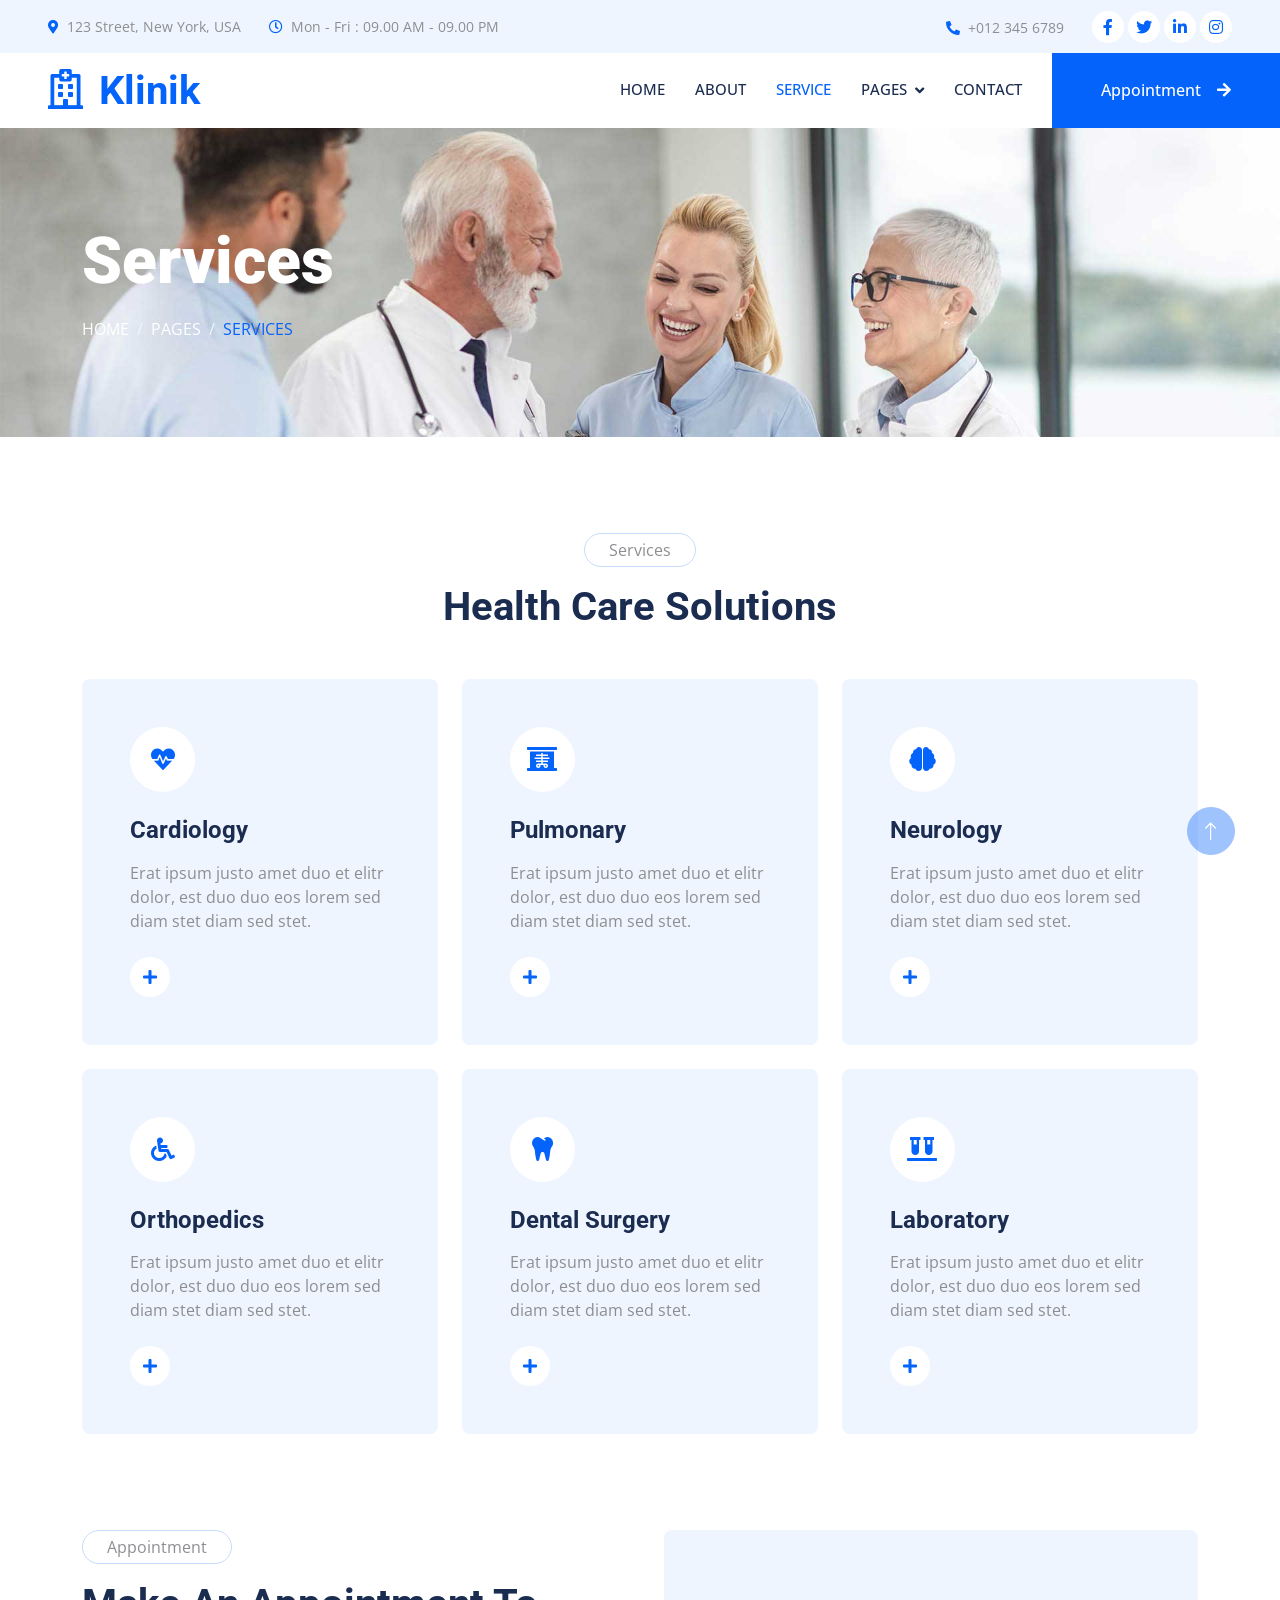
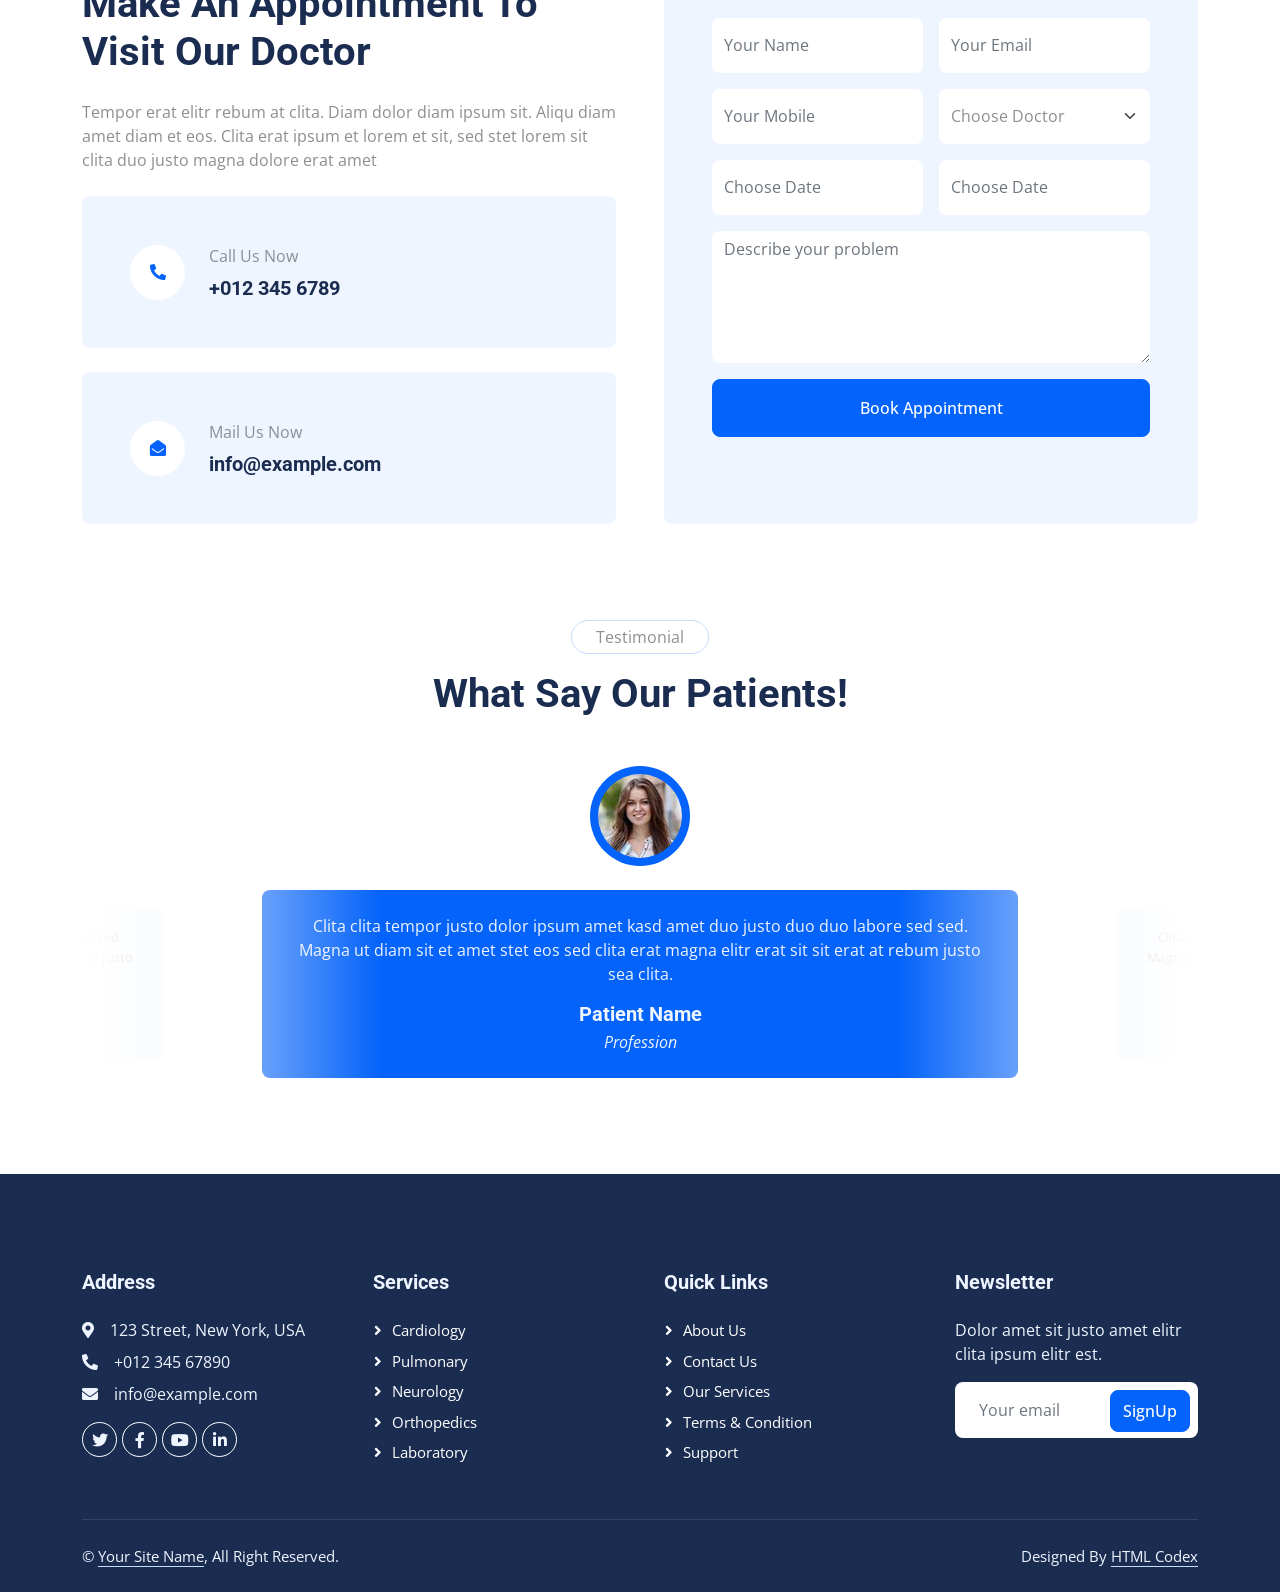
<file: bootstrap/klinik-1.0.0/service.html>
<!DOCTYPE html>
<html lang="en">

<head>
    <meta charset="utf-8">
    <title>Klinik - Clinic Website Template</title>
    <meta content="width=device-width, initial-scale=1.0" name="viewport">
    <meta content="" name="keywords">
    <meta content="" name="description">

    <!-- Favicon -->
    <link href="img/favicon.ico" rel="icon">

    <!-- Google Web Fonts -->
    <link rel="preconnect" href="https://fonts.googleapis.com">
    <link rel="preconnect" href="https://fonts.gstatic.com" crossorigin>
    <link href="https://fonts.googleapis.com/css2?family=Open+Sans:wght@400;500&family=Roboto:wght@500;700;900&display=swap" rel="stylesheet"> 

    <!-- Icon Font Stylesheet -->
    <link href="https://cdnjs.cloudflare.com/ajax/libs/font-awesome/5.10.0/css/all.min.css" rel="stylesheet">
    <link href="https://cdn.jsdelivr.net/npm/bootstrap-icons@1.4.1/font/bootstrap-icons.css" rel="stylesheet">

    <!-- Libraries Stylesheet -->
    <link href="lib/animate/animate.min.css" rel="stylesheet">
    <link href="lib/owlcarousel/assets/owl.carousel.min.css" rel="stylesheet">
    <link href="lib/tempusdominus/css/tempusdominus-bootstrap-4.min.css" rel="stylesheet" />

    <!-- Customized Bootstrap Stylesheet -->
    <link href="css/bootstrap.min.css" rel="stylesheet">

    <!-- Template Stylesheet -->
    <link href="css/style.css" rel="stylesheet">
</head>

<body>
    <!-- Spinner Start -->
    <div id="spinner" class="show bg-white position-fixed translate-middle w-100 vh-100 top-50 start-50 d-flex align-items-center justify-content-center">
        <div class="spinner-grow text-primary" style="width: 3rem; height: 3rem;" role="status">
            <span class="sr-only">Loading...</span>
        </div>
    </div>
    <!-- Spinner End -->


    <!-- Topbar Start -->
    <div class="container-fluid bg-light p-0 wow fadeIn" data-wow-delay="0.1s">
        <div class="row gx-0 d-none d-lg-flex">
            <div class="col-lg-7 px-5 text-start">
                <div class="h-100 d-inline-flex align-items-center py-3 me-4">
                    <small class="fa fa-map-marker-alt text-primary me-2"></small>
                    <small>123 Street, New York, USA</small>
                </div>
                <div class="h-100 d-inline-flex align-items-center py-3">
                    <small class="far fa-clock text-primary me-2"></small>
                    <small>Mon - Fri : 09.00 AM - 09.00 PM</small>
                </div>
            </div>
            <div class="col-lg-5 px-5 text-end">
                <div class="h-100 d-inline-flex align-items-center py-3 me-4">
                    <small class="fa fa-phone-alt text-primary me-2"></small>
                    <small>+012 345 6789</small>
                </div>
                <div class="h-100 d-inline-flex align-items-center">
                    <a class="btn btn-sm-square rounded-circle bg-white text-primary me-1" href=""><i class="fab fa-facebook-f"></i></a>
                    <a class="btn btn-sm-square rounded-circle bg-white text-primary me-1" href=""><i class="fab fa-twitter"></i></a>
                    <a class="btn btn-sm-square rounded-circle bg-white text-primary me-1" href=""><i class="fab fa-linkedin-in"></i></a>
                    <a class="btn btn-sm-square rounded-circle bg-white text-primary me-0" href=""><i class="fab fa-instagram"></i></a>
                </div>
            </div>
        </div>
    </div>
    <!-- Topbar End -->


    <!-- Navbar Start -->
    <nav class="navbar navbar-expand-lg bg-white navbar-light sticky-top p-0 wow fadeIn" data-wow-delay="0.1s">
        <a href="index.html" class="navbar-brand d-flex align-items-center px-4 px-lg-5">
            <h1 class="m-0 text-primary"><i class="far fa-hospital me-3"></i>Klinik</h1>
        </a>
        <button type="button" class="navbar-toggler me-4" data-bs-toggle="collapse" data-bs-target="#navbarCollapse">
            <span class="navbar-toggler-icon"></span>
        </button>
        <div class="collapse navbar-collapse" id="navbarCollapse">
            <div class="navbar-nav ms-auto p-4 p-lg-0">
                <a href="index.html" class="nav-item nav-link">Home</a>
                <a href="about.html" class="nav-item nav-link">About</a>
                <a href="service.html" class="nav-item nav-link active">Service</a>
                <div class="nav-item dropdown">
                    <a href="#" class="nav-link dropdown-toggle" data-bs-toggle="dropdown">Pages</a>
                    <div class="dropdown-menu rounded-0 rounded-bottom m-0">
                        <a href="feature.html" class="dropdown-item">Feature</a>
                        <a href="team.html" class="dropdown-item">Our Doctor</a>
                        <a href="appointment.html" class="dropdown-item">Appointment</a>
                        <a href="testimonial.html" class="dropdown-item">Testimonial</a>
                        <a href="404.html" class="dropdown-item">404 Page</a>
                    </div>
                </div>
                <a href="contact.html" class="nav-item nav-link">Contact</a>
            </div>
            <a href="" class="btn btn-primary rounded-0 py-4 px-lg-5 d-none d-lg-block">Appointment<i class="fa fa-arrow-right ms-3"></i></a>
        </div>
    </nav>
    <!-- Navbar End -->


    <!-- Page Header Start -->
    <div class="container-fluid page-header py-5 mb-5 wow fadeIn" data-wow-delay="0.1s">
        <div class="container py-5">
            <h1 class="display-3 text-white mb-3 animated slideInDown">Services</h1>
            <nav aria-label="breadcrumb animated slideInDown">
                <ol class="breadcrumb text-uppercase mb-0">
                    <li class="breadcrumb-item"><a class="text-white" href="#">Home</a></li>
                    <li class="breadcrumb-item"><a class="text-white" href="#">Pages</a></li>
                    <li class="breadcrumb-item text-primary active" aria-current="page">Services</li>
                </ol>
            </nav>
        </div>
    </div>
    <!-- Page Header End -->


    <!-- Service Start -->
    <div class="container-xxl py-5">
        <div class="container">
            <div class="text-center mx-auto mb-5 wow fadeInUp" data-wow-delay="0.1s" style="max-width: 600px;">
                <p class="d-inline-block border rounded-pill py-1 px-4">Services</p>
                <h1>Health Care Solutions</h1>
            </div>
            <div class="row g-4">
                <div class="col-lg-4 col-md-6 wow fadeInUp" data-wow-delay="0.1s">
                    <div class="service-item bg-light rounded h-100 p-5">
                        <div class="d-inline-flex align-items-center justify-content-center bg-white rounded-circle mb-4" style="width: 65px; height: 65px;">
                            <i class="fa fa-heartbeat text-primary fs-4"></i>
                        </div>
                        <h4 class="mb-3">Cardiology</h4>
                        <p class="mb-4">Erat ipsum justo amet duo et elitr dolor, est duo duo eos lorem sed diam stet diam sed stet.</p>
                        <a class="btn" href=""><i class="fa fa-plus text-primary me-3"></i>Read More</a>
                    </div>
                </div>
                <div class="col-lg-4 col-md-6 wow fadeInUp" data-wow-delay="0.3s">
                    <div class="service-item bg-light rounded h-100 p-5">
                        <div class="d-inline-flex align-items-center justify-content-center bg-white rounded-circle mb-4" style="width: 65px; height: 65px;">
                            <i class="fa fa-x-ray text-primary fs-4"></i>
                        </div>
                        <h4 class="mb-3">Pulmonary</h4>
                        <p class="mb-4">Erat ipsum justo amet duo et elitr dolor, est duo duo eos lorem sed diam stet diam sed stet.</p>
                        <a class="btn" href=""><i class="fa fa-plus text-primary me-3"></i>Read More</a>
                    </div>
                </div>
                <div class="col-lg-4 col-md-6 wow fadeInUp" data-wow-delay="0.5s">
                    <div class="service-item bg-light rounded h-100 p-5">
                        <div class="d-inline-flex align-items-center justify-content-center bg-white rounded-circle mb-4" style="width: 65px; height: 65px;">
                            <i class="fa fa-brain text-primary fs-4"></i>
                        </div>
                        <h4 class="mb-3">Neurology</h4>
                        <p class="mb-4">Erat ipsum justo amet duo et elitr dolor, est duo duo eos lorem sed diam stet diam sed stet.</p>
                        <a class="btn" href=""><i class="fa fa-plus text-primary me-3"></i>Read More</a>
                    </div>
                </div>
                <div class="col-lg-4 col-md-6 wow fadeInUp" data-wow-delay="0.1s">
                    <div class="service-item bg-light rounded h-100 p-5">
                        <div class="d-inline-flex align-items-center justify-content-center bg-white rounded-circle mb-4" style="width: 65px; height: 65px;">
                            <i class="fa fa-wheelchair text-primary fs-4"></i>
                        </div>
                        <h4 class="mb-3">Orthopedics</h4>
                        <p class="mb-4">Erat ipsum justo amet duo et elitr dolor, est duo duo eos lorem sed diam stet diam sed stet.</p>
                        <a class="btn" href=""><i class="fa fa-plus text-primary me-3"></i>Read More</a>
                    </div>
                </div>
                <div class="col-lg-4 col-md-6 wow fadeInUp" data-wow-delay="0.3s">
                    <div class="service-item bg-light rounded h-100 p-5">
                        <div class="d-inline-flex align-items-center justify-content-center bg-white rounded-circle mb-4" style="width: 65px; height: 65px;">
                            <i class="fa fa-tooth text-primary fs-4"></i>
                        </div>
                        <h4 class="mb-3">Dental Surgery</h4>
                        <p class="mb-4">Erat ipsum justo amet duo et elitr dolor, est duo duo eos lorem sed diam stet diam sed stet.</p>
                        <a class="btn" href=""><i class="fa fa-plus text-primary me-3"></i>Read More</a>
                    </div>
                </div>
                <div class="col-lg-4 col-md-6 wow fadeInUp" data-wow-delay="0.5s">
                    <div class="service-item bg-light rounded h-100 p-5">
                        <div class="d-inline-flex align-items-center justify-content-center bg-white rounded-circle mb-4" style="width: 65px; height: 65px;">
                            <i class="fa fa-vials text-primary fs-4"></i>
                        </div>
                        <h4 class="mb-3">Laboratory</h4>
                        <p class="mb-4">Erat ipsum justo amet duo et elitr dolor, est duo duo eos lorem sed diam stet diam sed stet.</p>
                        <a class="btn" href=""><i class="fa fa-plus text-primary me-3"></i>Read More</a>
                    </div>
                </div>
            </div>
        </div>
    </div>
    <!-- Service End -->


    <!-- Appointment Start -->
    <div class="container-xxl py-5">
        <div class="container">
            <div class="row g-5">
                <div class="col-lg-6 wow fadeInUp" data-wow-delay="0.1s">
                    <p class="d-inline-block border rounded-pill py-1 px-4">Appointment</p>
                    <h1 class="mb-4">Make An Appointment To Visit Our Doctor</h1>
                    <p class="mb-4">Tempor erat elitr rebum at clita. Diam dolor diam ipsum sit. Aliqu diam amet diam et eos. Clita erat ipsum et lorem et sit, sed stet lorem sit clita duo justo magna dolore erat amet</p>
                    <div class="bg-light rounded d-flex align-items-center p-5 mb-4">
                        <div class="d-flex flex-shrink-0 align-items-center justify-content-center rounded-circle bg-white" style="width: 55px; height: 55px;">
                            <i class="fa fa-phone-alt text-primary"></i>
                        </div>
                        <div class="ms-4">
                            <p class="mb-2">Call Us Now</p>
                            <h5 class="mb-0">+012 345 6789</h5>
                        </div>
                    </div>
                    <div class="bg-light rounded d-flex align-items-center p-5">
                        <div class="d-flex flex-shrink-0 align-items-center justify-content-center rounded-circle bg-white" style="width: 55px; height: 55px;">
                            <i class="fa fa-envelope-open text-primary"></i>
                        </div>
                        <div class="ms-4">
                            <p class="mb-2">Mail Us Now</p>
                            <h5 class="mb-0">info@example.com</h5>
                        </div>
                    </div>
                </div>
                <div class="col-lg-6 wow fadeInUp" data-wow-delay="0.5s">
                    <div class="bg-light rounded h-100 d-flex align-items-center p-5">
                        <form>
                            <div class="row g-3">
                                <div class="col-12 col-sm-6">
                                    <input type="text" class="form-control border-0" placeholder="Your Name" style="height: 55px;">
                                </div>
                                <div class="col-12 col-sm-6">
                                    <input type="email" class="form-control border-0" placeholder="Your Email" style="height: 55px;">
                                </div>
                                <div class="col-12 col-sm-6">
                                    <input type="text" class="form-control border-0" placeholder="Your Mobile" style="height: 55px;">
                                </div>
                                <div class="col-12 col-sm-6">
                                    <select class="form-select border-0" style="height: 55px;">
                                        <option selected>Choose Doctor</option>
                                        <option value="1">Doctor 1</option>
                                        <option value="2">Doctor 2</option>
                                        <option value="3">Doctor 3</option>
                                    </select>
                                </div>
                                <div class="col-12 col-sm-6">
                                    <div class="date" id="date" data-target-input="nearest">
                                        <input type="text"
                                            class="form-control border-0 datetimepicker-input"
                                            placeholder="Choose Date" data-target="#date" data-toggle="datetimepicker" style="height: 55px;">
                                    </div>
                                </div>
                                <div class="col-12 col-sm-6">
                                    <div class="time" id="time" data-target-input="nearest">
                                        <input type="text"
                                            class="form-control border-0 datetimepicker-input"
                                            placeholder="Choose Date" data-target="#time" data-toggle="datetimepicker" style="height: 55px;">
                                    </div>
                                </div>
                                <div class="col-12">
                                    <textarea class="form-control border-0" rows="5" placeholder="Describe your problem"></textarea>
                                </div>
                                <div class="col-12">
                                    <button class="btn btn-primary w-100 py-3" type="submit">Book Appointment</button>
                                </div>
                            </div>
                        </form>
                    </div>
                </div>
            </div>
        </div>
    </div>
    <!-- Appointment End -->


    <!-- Testimonial Start -->
    <div class="container-xxl py-5">
        <div class="container">
            <div class="text-center mx-auto mb-5 wow fadeInUp" data-wow-delay="0.1s" style="max-width: 600px;">
                <p class="d-inline-block border rounded-pill py-1 px-4">Testimonial</p>
                <h1>What Say Our Patients!</h1>
            </div>
            <div class="owl-carousel testimonial-carousel wow fadeInUp" data-wow-delay="0.1s">
                <div class="testimonial-item text-center">
                    <img class="img-fluid bg-light rounded-circle p-2 mx-auto mb-4" src="img/testimonial-1.jpg" style="width: 100px; height: 100px;">
                    <div class="testimonial-text rounded text-center p-4">
                        <p>Clita clita tempor justo dolor ipsum amet kasd amet duo justo duo duo labore sed sed. Magna ut diam sit et amet stet eos sed clita erat magna elitr erat sit sit erat at rebum justo sea clita.</p>
                        <h5 class="mb-1">Patient Name</h5>
                        <span class="fst-italic">Profession</span>
                    </div>
                </div>
                <div class="testimonial-item text-center">
                    <img class="img-fluid bg-light rounded-circle p-2 mx-auto mb-4" src="img/testimonial-2.jpg" style="width: 100px; height: 100px;">
                    <div class="testimonial-text rounded text-center p-4">
                        <p>Clita clita tempor justo dolor ipsum amet kasd amet duo justo duo duo labore sed sed. Magna ut diam sit et amet stet eos sed clita erat magna elitr erat sit sit erat at rebum justo sea clita.</p>
                        <h5 class="mb-1">Patient Name</h5>
                        <span class="fst-italic">Profession</span>
                    </div>
                </div>
                <div class="testimonial-item text-center">
                    <img class="img-fluid bg-light rounded-circle p-2 mx-auto mb-4" src="img/testimonial-3.jpg" style="width: 100px; height: 100px;">
                    <div class="testimonial-text rounded text-center p-4">
                        <p>Clita clita tempor justo dolor ipsum amet kasd amet duo justo duo duo labore sed sed. Magna ut diam sit et amet stet eos sed clita erat magna elitr erat sit sit erat at rebum justo sea clita.</p>
                        <h5 class="mb-1">Patient Name</h5>
                        <span class="fst-italic">Profession</span>
                    </div>
                </div>
            </div>
        </div>
    </div>
    <!-- Testimonial End -->
        

    <!-- Footer Start -->
    <div class="container-fluid bg-dark text-light footer mt-5 pt-5 wow fadeIn" data-wow-delay="0.1s">
        <div class="container py-5">
            <div class="row g-5">
                <div class="col-lg-3 col-md-6">
                    <h5 class="text-light mb-4">Address</h5>
                    <p class="mb-2"><i class="fa fa-map-marker-alt me-3"></i>123 Street, New York, USA</p>
                    <p class="mb-2"><i class="fa fa-phone-alt me-3"></i>+012 345 67890</p>
                    <p class="mb-2"><i class="fa fa-envelope me-3"></i>info@example.com</p>
                    <div class="d-flex pt-2">
                        <a class="btn btn-outline-light btn-social rounded-circle" href=""><i class="fab fa-twitter"></i></a>
                        <a class="btn btn-outline-light btn-social rounded-circle" href=""><i class="fab fa-facebook-f"></i></a>
                        <a class="btn btn-outline-light btn-social rounded-circle" href=""><i class="fab fa-youtube"></i></a>
                        <a class="btn btn-outline-light btn-social rounded-circle" href=""><i class="fab fa-linkedin-in"></i></a>
                    </div>
                </div>
                <div class="col-lg-3 col-md-6">
                    <h5 class="text-light mb-4">Services</h5>
                    <a class="btn btn-link" href="">Cardiology</a>
                    <a class="btn btn-link" href="">Pulmonary</a>
                    <a class="btn btn-link" href="">Neurology</a>
                    <a class="btn btn-link" href="">Orthopedics</a>
                    <a class="btn btn-link" href="">Laboratory</a>
                </div>
                <div class="col-lg-3 col-md-6">
                    <h5 class="text-light mb-4">Quick Links</h5>
                    <a class="btn btn-link" href="">About Us</a>
                    <a class="btn btn-link" href="">Contact Us</a>
                    <a class="btn btn-link" href="">Our Services</a>
                    <a class="btn btn-link" href="">Terms & Condition</a>
                    <a class="btn btn-link" href="">Support</a>
                </div>
                <div class="col-lg-3 col-md-6">
                    <h5 class="text-light mb-4">Newsletter</h5>
                    <p>Dolor amet sit justo amet elitr clita ipsum elitr est.</p>
                    <div class="position-relative mx-auto" style="max-width: 400px;">
                        <input class="form-control border-0 w-100 py-3 ps-4 pe-5" type="text" placeholder="Your email">
                        <button type="button" class="btn btn-primary py-2 position-absolute top-0 end-0 mt-2 me-2">SignUp</button>
                    </div>
                </div>
            </div>
        </div>
        <div class="container">
            <div class="copyright">
                <div class="row">
                    <div class="col-md-6 text-center text-md-start mb-3 mb-md-0">
                        &copy; <a class="border-bottom" href="#">Your Site Name</a>, All Right Reserved.
                    </div>
                    <div class="col-md-6 text-center text-md-end">
                        <!--/*** This template is free as long as you keep the footer author’s credit link/attribution link/backlink. If you'd like to use the template without the footer author’s credit link/attribution link/backlink, you can purchase the Credit Removal License from "https://htmlcodex.com/credit-removal". Thank you for your support. ***/-->
                        Designed By <a class="border-bottom" href="https://htmlcodex.com">HTML Codex</a>
                    </div>
                </div>
            </div>
        </div>
    </div>
    <!-- Footer End -->


    <!-- Back to Top -->
    <a href="#" class="btn btn-lg btn-primary btn-lg-square rounded-circle back-to-top"><i class="bi bi-arrow-up"></i></a>


    <!-- JavaScript Libraries -->
    <script src="https://code.jquery.com/jquery-3.4.1.min.js"></script>
    <script src="https://cdn.jsdelivr.net/npm/bootstrap@5.0.0/dist/js/bootstrap.bundle.min.js"></script>
    <script src="lib/wow/wow.min.js"></script>
    <script src="lib/easing/easing.min.js"></script>
    <script src="lib/waypoints/waypoints.min.js"></script>
    <script src="lib/counterup/counterup.min.js"></script>
    <script src="lib/owlcarousel/owl.carousel.min.js"></script>
    <script src="lib/tempusdominus/js/moment.min.js"></script>
    <script src="lib/tempusdominus/js/moment-timezone.min.js"></script>
    <script src="lib/tempusdominus/js/tempusdominus-bootstrap-4.min.js"></script>

    <!-- Template Javascript -->
    <script src="js/main.js"></script>
</body>

</html>
</file>
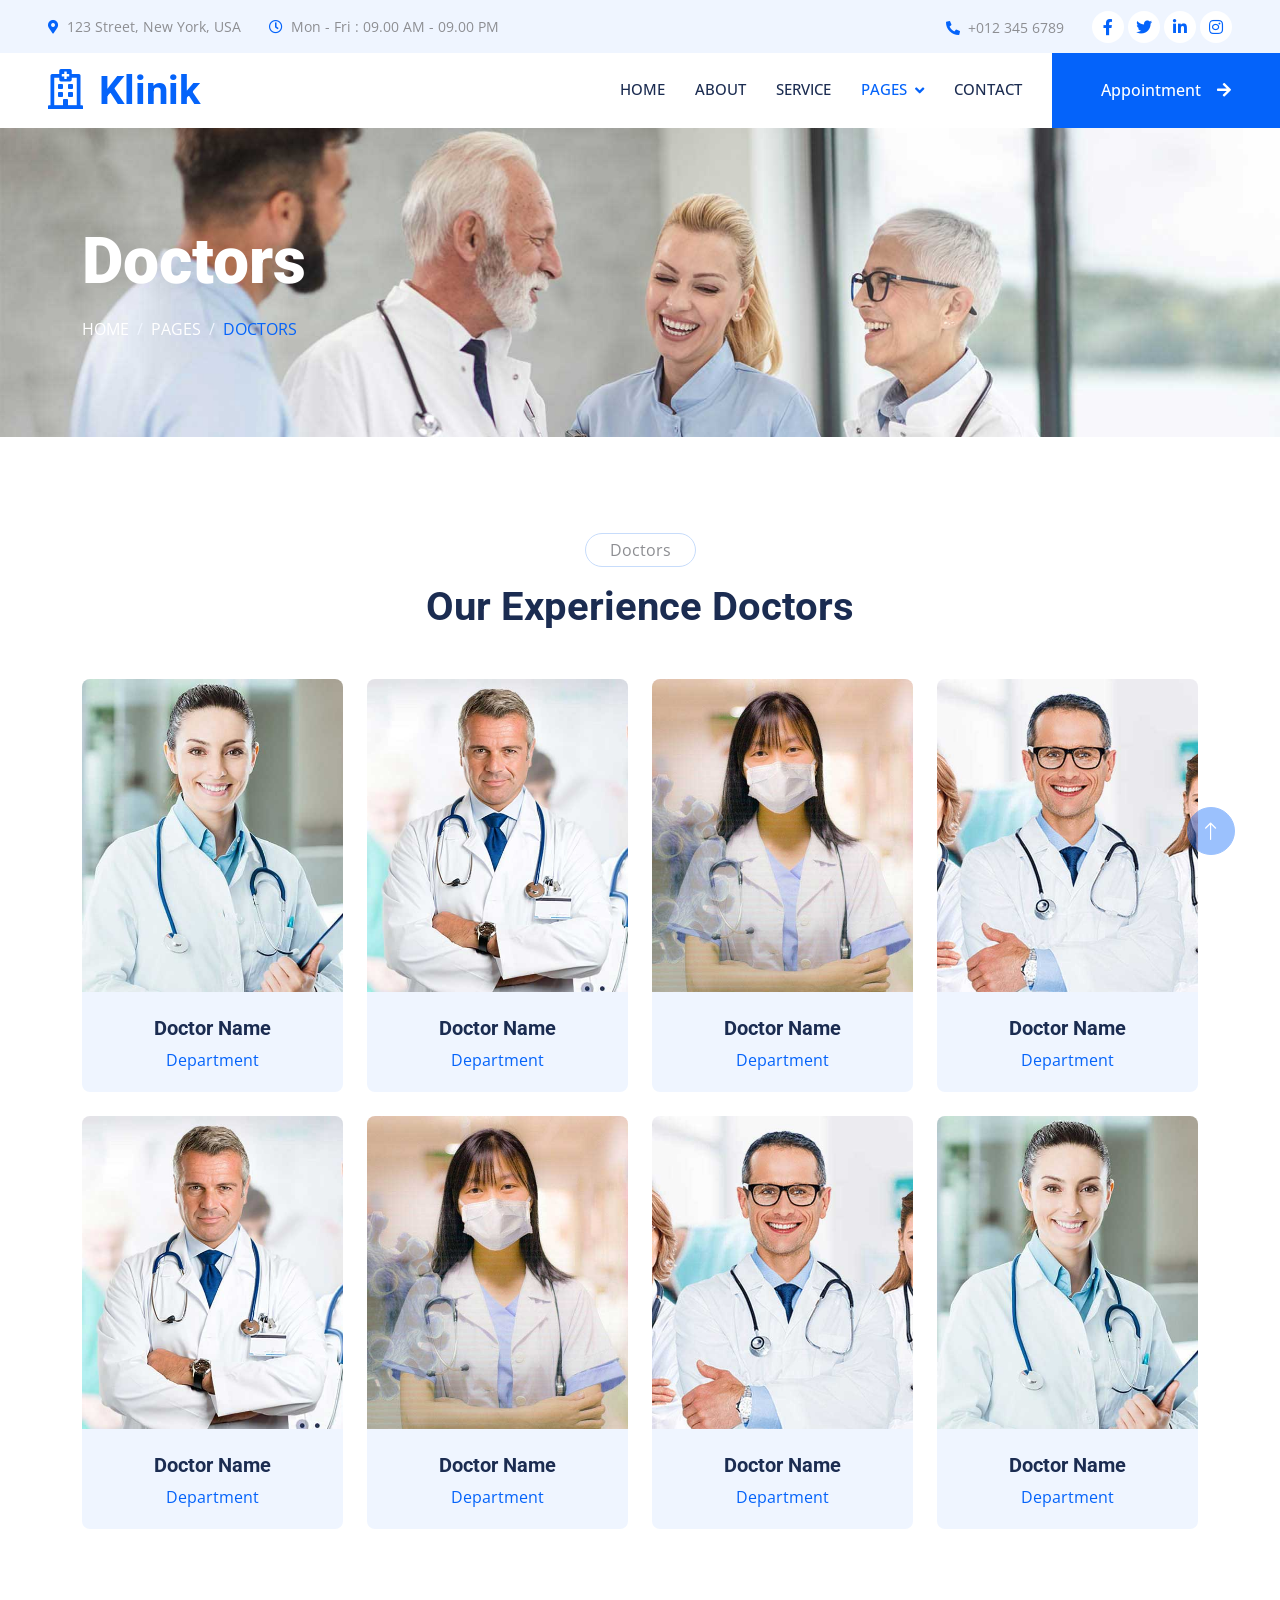
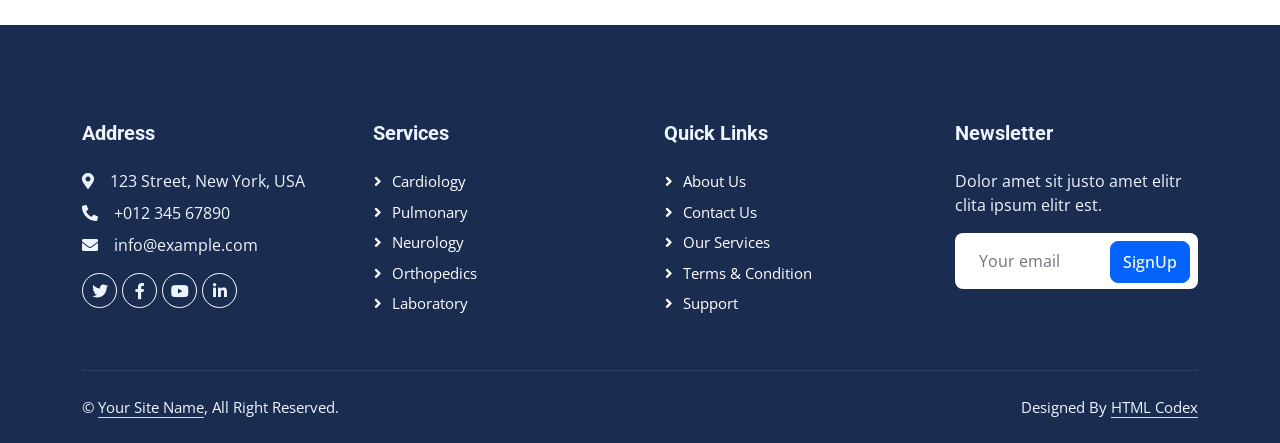
<file: bootstrap/klinik-1.0.0/team.html>
<!DOCTYPE html>
<html lang="en">

<head>
    <meta charset="utf-8">
    <title>Klinik - Clinic Website Template</title>
    <meta content="width=device-width, initial-scale=1.0" name="viewport">
    <meta content="" name="keywords">
    <meta content="" name="description">

    <!-- Favicon -->
    <link href="img/favicon.ico" rel="icon">

    <!-- Google Web Fonts -->
    <link rel="preconnect" href="https://fonts.googleapis.com">
    <link rel="preconnect" href="https://fonts.gstatic.com" crossorigin>
    <link href="https://fonts.googleapis.com/css2?family=Open+Sans:wght@400;500&family=Roboto:wght@500;700;900&display=swap" rel="stylesheet"> 

    <!-- Icon Font Stylesheet -->
    <link href="https://cdnjs.cloudflare.com/ajax/libs/font-awesome/5.10.0/css/all.min.css" rel="stylesheet">
    <link href="https://cdn.jsdelivr.net/npm/bootstrap-icons@1.4.1/font/bootstrap-icons.css" rel="stylesheet">

    <!-- Libraries Stylesheet -->
    <link href="lib/animate/animate.min.css" rel="stylesheet">
    <link href="lib/owlcarousel/assets/owl.carousel.min.css" rel="stylesheet">
    <link href="lib/tempusdominus/css/tempusdominus-bootstrap-4.min.css" rel="stylesheet" />

    <!-- Customized Bootstrap Stylesheet -->
    <link href="css/bootstrap.min.css" rel="stylesheet">

    <!-- Template Stylesheet -->
    <link href="css/style.css" rel="stylesheet">
</head>

<body>
    <!-- Spinner Start -->
    <div id="spinner" class="show bg-white position-fixed translate-middle w-100 vh-100 top-50 start-50 d-flex align-items-center justify-content-center">
        <div class="spinner-grow text-primary" style="width: 3rem; height: 3rem;" role="status">
            <span class="sr-only">Loading...</span>
        </div>
    </div>
    <!-- Spinner End -->


    <!-- Topbar Start -->
    <div class="container-fluid bg-light p-0 wow fadeIn" data-wow-delay="0.1s">
        <div class="row gx-0 d-none d-lg-flex">
            <div class="col-lg-7 px-5 text-start">
                <div class="h-100 d-inline-flex align-items-center py-3 me-4">
                    <small class="fa fa-map-marker-alt text-primary me-2"></small>
                    <small>123 Street, New York, USA</small>
                </div>
                <div class="h-100 d-inline-flex align-items-center py-3">
                    <small class="far fa-clock text-primary me-2"></small>
                    <small>Mon - Fri : 09.00 AM - 09.00 PM</small>
                </div>
            </div>
            <div class="col-lg-5 px-5 text-end">
                <div class="h-100 d-inline-flex align-items-center py-3 me-4">
                    <small class="fa fa-phone-alt text-primary me-2"></small>
                    <small>+012 345 6789</small>
                </div>
                <div class="h-100 d-inline-flex align-items-center">
                    <a class="btn btn-sm-square rounded-circle bg-white text-primary me-1" href=""><i class="fab fa-facebook-f"></i></a>
                    <a class="btn btn-sm-square rounded-circle bg-white text-primary me-1" href=""><i class="fab fa-twitter"></i></a>
                    <a class="btn btn-sm-square rounded-circle bg-white text-primary me-1" href=""><i class="fab fa-linkedin-in"></i></a>
                    <a class="btn btn-sm-square rounded-circle bg-white text-primary me-0" href=""><i class="fab fa-instagram"></i></a>
                </div>
            </div>
        </div>
    </div>
    <!-- Topbar End -->


    <!-- Navbar Start -->
    <nav class="navbar navbar-expand-lg bg-white navbar-light sticky-top p-0 wow fadeIn" data-wow-delay="0.1s">
        <a href="index.html" class="navbar-brand d-flex align-items-center px-4 px-lg-5">
            <h1 class="m-0 text-primary"><i class="far fa-hospital me-3"></i>Klinik</h1>
        </a>
        <button type="button" class="navbar-toggler me-4" data-bs-toggle="collapse" data-bs-target="#navbarCollapse">
            <span class="navbar-toggler-icon"></span>
        </button>
        <div class="collapse navbar-collapse" id="navbarCollapse">
            <div class="navbar-nav ms-auto p-4 p-lg-0">
                <a href="index.html" class="nav-item nav-link">Home</a>
                <a href="about.html" class="nav-item nav-link">About</a>
                <a href="service.html" class="nav-item nav-link">Service</a>
                <div class="nav-item dropdown">
                    <a href="#" class="nav-link dropdown-toggle active" data-bs-toggle="dropdown">Pages</a>
                    <div class="dropdown-menu rounded-0 rounded-bottom m-0">
                        <a href="feature.html" class="dropdown-item">Feature</a>
                        <a href="team.html" class="dropdown-item active">Our Doctor</a>
                        <a href="appointment.html" class="dropdown-item">Appointment</a>
                        <a href="testimonial.html" class="dropdown-item">Testimonial</a>
                        <a href="404.html" class="dropdown-item">404 Page</a>
                    </div>
                </div>
                <a href="contact.html" class="nav-item nav-link">Contact</a>
            </div>
            <a href="" class="btn btn-primary rounded-0 py-4 px-lg-5 d-none d-lg-block">Appointment<i class="fa fa-arrow-right ms-3"></i></a>
        </div>
    </nav>
    <!-- Navbar End -->


    <!-- Page Header Start -->
    <div class="container-fluid page-header py-5 mb-5 wow fadeIn" data-wow-delay="0.1s">
        <div class="container py-5">
            <h1 class="display-3 text-white mb-3 animated slideInDown">Doctors</h1>
            <nav aria-label="breadcrumb animated slideInDown">
                <ol class="breadcrumb text-uppercase mb-0">
                    <li class="breadcrumb-item"><a class="text-white" href="#">Home</a></li>
                    <li class="breadcrumb-item"><a class="text-white" href="#">Pages</a></li>
                    <li class="breadcrumb-item text-primary active" aria-current="page">Doctors</li>
                </ol>
            </nav>
        </div>
    </div>
    <!-- Page Header End -->


    <!-- Team Start -->
    <div class="container-xxl py-5">
        <div class="container">
            <div class="text-center mx-auto mb-5 wow fadeInUp" data-wow-delay="0.1s" style="max-width: 600px;">
                <p class="d-inline-block border rounded-pill py-1 px-4">Doctors</p>
                <h1>Our Experience Doctors</h1>
            </div>
            <div class="row g-4">
                <div class="col-lg-3 col-md-6 wow fadeInUp" data-wow-delay="0.1s">
                    <div class="team-item position-relative rounded overflow-hidden">
                        <div class="overflow-hidden">
                            <img class="img-fluid" src="img/team-1.jpg" alt="">
                        </div>
                        <div class="team-text bg-light text-center p-4">
                            <h5>Doctor Name</h5>
                            <p class="text-primary">Department</p>
                            <div class="team-social text-center">
                                <a class="btn btn-square" href=""><i class="fab fa-facebook-f"></i></a>
                                <a class="btn btn-square" href=""><i class="fab fa-twitter"></i></a>
                                <a class="btn btn-square" href=""><i class="fab fa-instagram"></i></a>
                            </div>
                        </div>
                    </div>
                </div>
                <div class="col-lg-3 col-md-6 wow fadeInUp" data-wow-delay="0.3s">
                    <div class="team-item position-relative rounded overflow-hidden">
                        <div class="overflow-hidden">
                            <img class="img-fluid" src="img/team-2.jpg" alt="">
                        </div>
                        <div class="team-text bg-light text-center p-4">
                            <h5>Doctor Name</h5>
                            <p class="text-primary">Department</p>
                            <div class="team-social text-center">
                                <a class="btn btn-square" href=""><i class="fab fa-facebook-f"></i></a>
                                <a class="btn btn-square" href=""><i class="fab fa-twitter"></i></a>
                                <a class="btn btn-square" href=""><i class="fab fa-instagram"></i></a>
                            </div>
                        </div>
                    </div>
                </div>
                <div class="col-lg-3 col-md-6 wow fadeInUp" data-wow-delay="0.5s">
                    <div class="team-item position-relative rounded overflow-hidden">
                        <div class="overflow-hidden">
                            <img class="img-fluid" src="img/team-3.jpg" alt="">
                        </div>
                        <div class="team-text bg-light text-center p-4">
                            <h5>Doctor Name</h5>
                            <p class="text-primary">Department</p>
                            <div class="team-social text-center">
                                <a class="btn btn-square" href=""><i class="fab fa-facebook-f"></i></a>
                                <a class="btn btn-square" href=""><i class="fab fa-twitter"></i></a>
                                <a class="btn btn-square" href=""><i class="fab fa-instagram"></i></a>
                            </div>
                        </div>
                    </div>
                </div>
                <div class="col-lg-3 col-md-6 wow fadeInUp" data-wow-delay="0.7s">
                    <div class="team-item position-relative rounded overflow-hidden">
                        <div class="overflow-hidden">
                            <img class="img-fluid" src="img/team-4.jpg" alt="">
                        </div>
                        <div class="team-text bg-light text-center p-4">
                            <h5>Doctor Name</h5>
                            <p class="text-primary">Department</p>
                            <div class="team-social text-center">
                                <a class="btn btn-square" href=""><i class="fab fa-facebook-f"></i></a>
                                <a class="btn btn-square" href=""><i class="fab fa-twitter"></i></a>
                                <a class="btn btn-square" href=""><i class="fab fa-instagram"></i></a>
                            </div>
                        </div>
                    </div>
                </div>
                <div class="col-lg-3 col-md-6 wow fadeInUp" data-wow-delay="0.1s">
                    <div class="team-item position-relative rounded overflow-hidden">
                        <div class="overflow-hidden">
                            <img class="img-fluid" src="img/team-2.jpg" alt="">
                        </div>
                        <div class="team-text bg-light text-center p-4">
                            <h5>Doctor Name</h5>
                            <p class="text-primary">Department</p>
                            <div class="team-social text-center">
                                <a class="btn btn-square" href=""><i class="fab fa-facebook-f"></i></a>
                                <a class="btn btn-square" href=""><i class="fab fa-twitter"></i></a>
                                <a class="btn btn-square" href=""><i class="fab fa-instagram"></i></a>
                            </div>
                        </div>
                    </div>
                </div>
                <div class="col-lg-3 col-md-6 wow fadeInUp" data-wow-delay="0.3s">
                    <div class="team-item position-relative rounded overflow-hidden">
                        <div class="overflow-hidden">
                            <img class="img-fluid" src="img/team-3.jpg" alt="">
                        </div>
                        <div class="team-text bg-light text-center p-4">
                            <h5>Doctor Name</h5>
                            <p class="text-primary">Department</p>
                            <div class="team-social text-center">
                                <a class="btn btn-square" href=""><i class="fab fa-facebook-f"></i></a>
                                <a class="btn btn-square" href=""><i class="fab fa-twitter"></i></a>
                                <a class="btn btn-square" href=""><i class="fab fa-instagram"></i></a>
                            </div>
                        </div>
                    </div>
                </div>
                <div class="col-lg-3 col-md-6 wow fadeInUp" data-wow-delay="0.5s">
                    <div class="team-item position-relative rounded overflow-hidden">
                        <div class="overflow-hidden">
                            <img class="img-fluid" src="img/team-4.jpg" alt="">
                        </div>
                        <div class="team-text bg-light text-center p-4">
                            <h5>Doctor Name</h5>
                            <p class="text-primary">Department</p>
                            <div class="team-social text-center">
                                <a class="btn btn-square" href=""><i class="fab fa-facebook-f"></i></a>
                                <a class="btn btn-square" href=""><i class="fab fa-twitter"></i></a>
                                <a class="btn btn-square" href=""><i class="fab fa-instagram"></i></a>
                            </div>
                        </div>
                    </div>
                </div>
                <div class="col-lg-3 col-md-6 wow fadeInUp" data-wow-delay="0.7s">
                    <div class="team-item position-relative rounded overflow-hidden">
                        <div class="overflow-hidden">
                            <img class="img-fluid" src="img/team-1.jpg" alt="">
                        </div>
                        <div class="team-text bg-light text-center p-4">
                            <h5>Doctor Name</h5>
                            <p class="text-primary">Department</p>
                            <div class="team-social text-center">
                                <a class="btn btn-square" href=""><i class="fab fa-facebook-f"></i></a>
                                <a class="btn btn-square" href=""><i class="fab fa-twitter"></i></a>
                                <a class="btn btn-square" href=""><i class="fab fa-instagram"></i></a>
                            </div>
                        </div>
                    </div>
                </div>
            </div>
        </div>
    </div>
    <!-- Team End -->
        

    <!-- Footer Start -->
    <div class="container-fluid bg-dark text-light footer mt-5 pt-5 wow fadeIn" data-wow-delay="0.1s">
        <div class="container py-5">
            <div class="row g-5">
                <div class="col-lg-3 col-md-6">
                    <h5 class="text-light mb-4">Address</h5>
                    <p class="mb-2"><i class="fa fa-map-marker-alt me-3"></i>123 Street, New York, USA</p>
                    <p class="mb-2"><i class="fa fa-phone-alt me-3"></i>+012 345 67890</p>
                    <p class="mb-2"><i class="fa fa-envelope me-3"></i>info@example.com</p>
                    <div class="d-flex pt-2">
                        <a class="btn btn-outline-light btn-social rounded-circle" href=""><i class="fab fa-twitter"></i></a>
                        <a class="btn btn-outline-light btn-social rounded-circle" href=""><i class="fab fa-facebook-f"></i></a>
                        <a class="btn btn-outline-light btn-social rounded-circle" href=""><i class="fab fa-youtube"></i></a>
                        <a class="btn btn-outline-light btn-social rounded-circle" href=""><i class="fab fa-linkedin-in"></i></a>
                    </div>
                </div>
                <div class="col-lg-3 col-md-6">
                    <h5 class="text-light mb-4">Services</h5>
                    <a class="btn btn-link" href="">Cardiology</a>
                    <a class="btn btn-link" href="">Pulmonary</a>
                    <a class="btn btn-link" href="">Neurology</a>
                    <a class="btn btn-link" href="">Orthopedics</a>
                    <a class="btn btn-link" href="">Laboratory</a>
                </div>
                <div class="col-lg-3 col-md-6">
                    <h5 class="text-light mb-4">Quick Links</h5>
                    <a class="btn btn-link" href="">About Us</a>
                    <a class="btn btn-link" href="">Contact Us</a>
                    <a class="btn btn-link" href="">Our Services</a>
                    <a class="btn btn-link" href="">Terms & Condition</a>
                    <a class="btn btn-link" href="">Support</a>
                </div>
                <div class="col-lg-3 col-md-6">
                    <h5 class="text-light mb-4">Newsletter</h5>
                    <p>Dolor amet sit justo amet elitr clita ipsum elitr est.</p>
                    <div class="position-relative mx-auto" style="max-width: 400px;">
                        <input class="form-control border-0 w-100 py-3 ps-4 pe-5" type="text" placeholder="Your email">
                        <button type="button" class="btn btn-primary py-2 position-absolute top-0 end-0 mt-2 me-2">SignUp</button>
                    </div>
                </div>
            </div>
        </div>
        <div class="container">
            <div class="copyright">
                <div class="row">
                    <div class="col-md-6 text-center text-md-start mb-3 mb-md-0">
                        &copy; <a class="border-bottom" href="#">Your Site Name</a>, All Right Reserved.
                    </div>
                    <div class="col-md-6 text-center text-md-end">
                        <!--/*** This template is free as long as you keep the footer author’s credit link/attribution link/backlink. If you'd like to use the template without the footer author’s credit link/attribution link/backlink, you can purchase the Credit Removal License from "https://htmlcodex.com/credit-removal". Thank you for your support. ***/-->
                        Designed By <a class="border-bottom" href="https://htmlcodex.com">HTML Codex</a>
                    </div>
                </div>
            </div>
        </div>
    </div>
    <!-- Footer End -->


    <!-- Back to Top -->
    <a href="#" class="btn btn-lg btn-primary btn-lg-square rounded-circle back-to-top"><i class="bi bi-arrow-up"></i></a>


    <!-- JavaScript Libraries -->
    <script src="https://code.jquery.com/jquery-3.4.1.min.js"></script>
    <script src="https://cdn.jsdelivr.net/npm/bootstrap@5.0.0/dist/js/bootstrap.bundle.min.js"></script>
    <script src="lib/wow/wow.min.js"></script>
    <script src="lib/easing/easing.min.js"></script>
    <script src="lib/waypoints/waypoints.min.js"></script>
    <script src="lib/counterup/counterup.min.js"></script>
    <script src="lib/owlcarousel/owl.carousel.min.js"></script>
    <script src="lib/tempusdominus/js/moment.min.js"></script>
    <script src="lib/tempusdominus/js/moment-timezone.min.js"></script>
    <script src="lib/tempusdominus/js/tempusdominus-bootstrap-4.min.js"></script>

    <!-- Template Javascript -->
    <script src="js/main.js"></script>
</body>

</html>
</file>
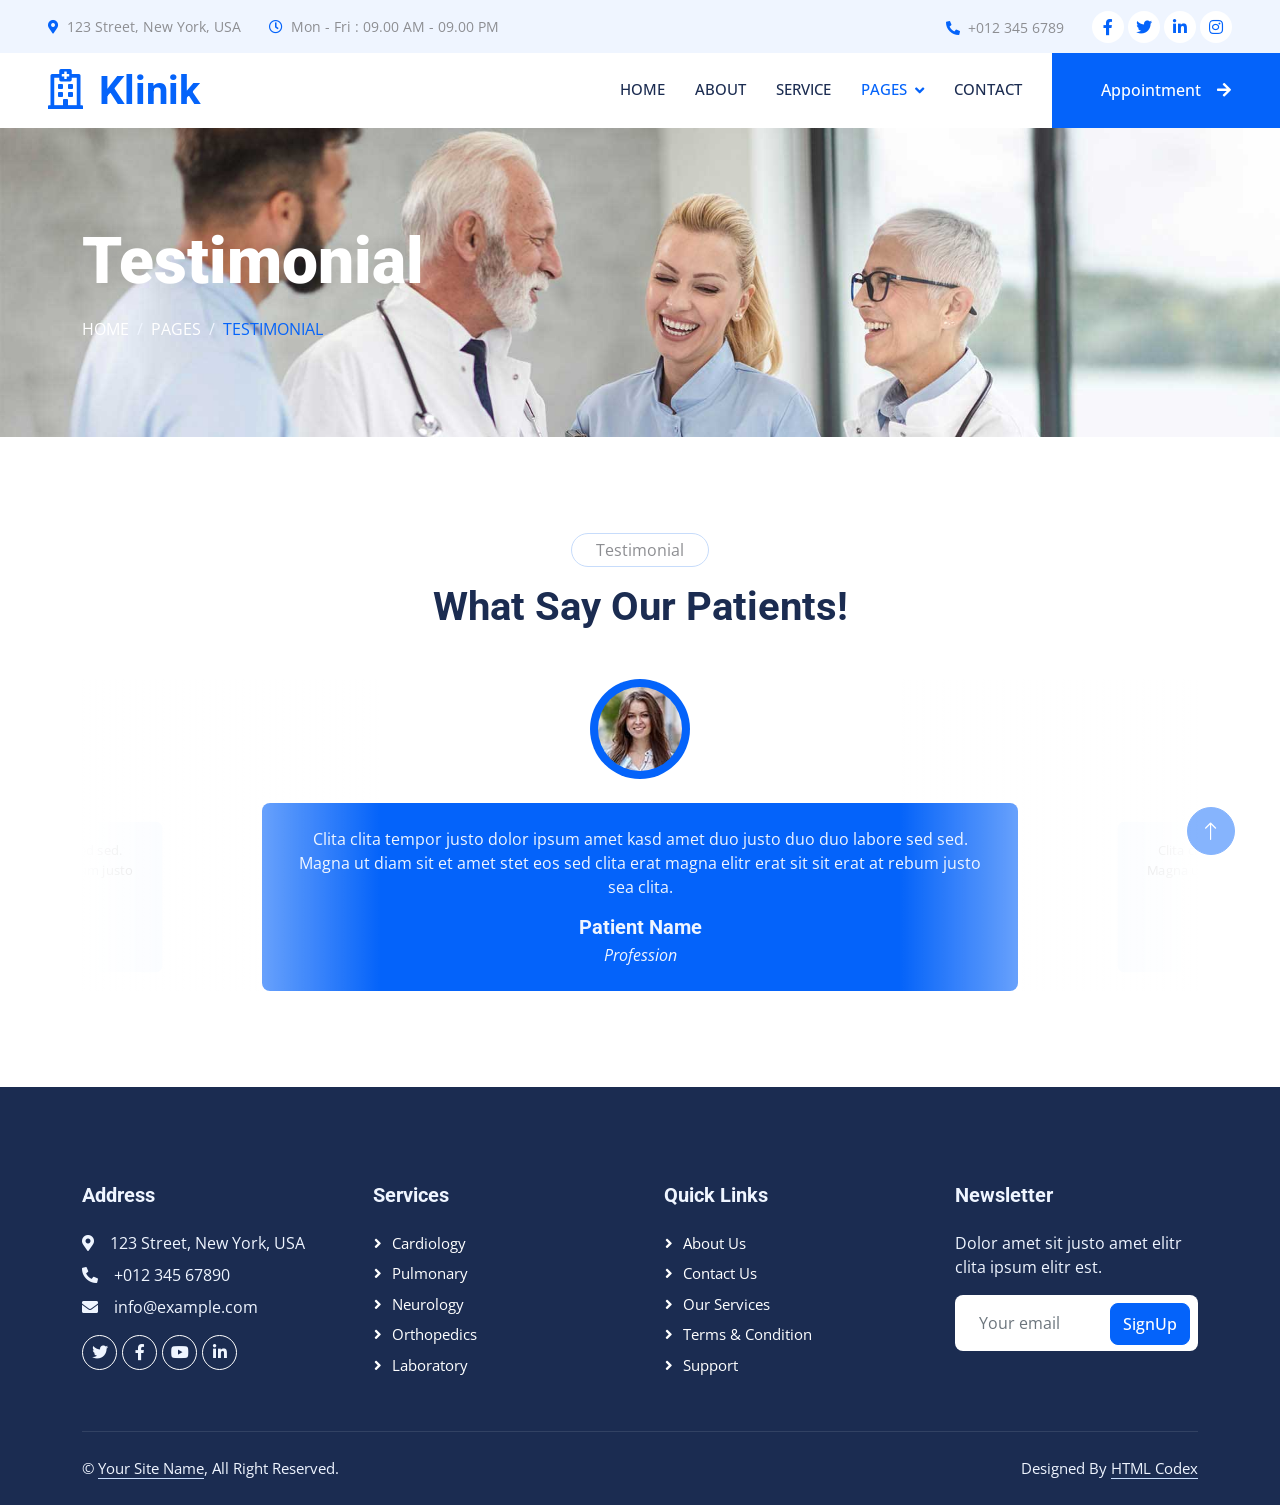
<file: bootstrap/klinik-1.0.0/testimonial.html>
<!DOCTYPE html>
<html lang="en">

<head>
    <meta charset="utf-8">
    <title>Klinik - Clinic Website Template</title>
    <meta content="width=device-width, initial-scale=1.0" name="viewport">
    <meta content="" name="keywords">
    <meta content="" name="description">

    <!-- Favicon -->
    <link href="img/favicon.ico" rel="icon">

    <!-- Google Web Fonts -->
    <link rel="preconnect" href="https://fonts.googleapis.com">
    <link rel="preconnect" href="https://fonts.gstatic.com" crossorigin>
    <link href="https://fonts.googleapis.com/css2?family=Open+Sans:wght@400;500&family=Roboto:wght@500;700;900&display=swap" rel="stylesheet"> 

    <!-- Icon Font Stylesheet -->
    <link href="https://cdnjs.cloudflare.com/ajax/libs/font-awesome/5.10.0/css/all.min.css" rel="stylesheet">
    <link href="https://cdn.jsdelivr.net/npm/bootstrap-icons@1.4.1/font/bootstrap-icons.css" rel="stylesheet">

    <!-- Libraries Stylesheet -->
    <link href="lib/animate/animate.min.css" rel="stylesheet">
    <link href="lib/owlcarousel/assets/owl.carousel.min.css" rel="stylesheet">
    <link href="lib/tempusdominus/css/tempusdominus-bootstrap-4.min.css" rel="stylesheet" />

    <!-- Customized Bootstrap Stylesheet -->
    <link href="css/bootstrap.min.css" rel="stylesheet">

    <!-- Template Stylesheet -->
    <link href="css/style.css" rel="stylesheet">
</head>

<body>
    <!-- Spinner Start -->
    <div id="spinner" class="show bg-white position-fixed translate-middle w-100 vh-100 top-50 start-50 d-flex align-items-center justify-content-center">
        <div class="spinner-grow text-primary" style="width: 3rem; height: 3rem;" role="status">
            <span class="sr-only">Loading...</span>
        </div>
    </div>
    <!-- Spinner End -->


    <!-- Topbar Start -->
    <div class="container-fluid bg-light p-0 wow fadeIn" data-wow-delay="0.1s">
        <div class="row gx-0 d-none d-lg-flex">
            <div class="col-lg-7 px-5 text-start">
                <div class="h-100 d-inline-flex align-items-center py-3 me-4">
                    <small class="fa fa-map-marker-alt text-primary me-2"></small>
                    <small>123 Street, New York, USA</small>
                </div>
                <div class="h-100 d-inline-flex align-items-center py-3">
                    <small class="far fa-clock text-primary me-2"></small>
                    <small>Mon - Fri : 09.00 AM - 09.00 PM</small>
                </div>
            </div>
            <div class="col-lg-5 px-5 text-end">
                <div class="h-100 d-inline-flex align-items-center py-3 me-4">
                    <small class="fa fa-phone-alt text-primary me-2"></small>
                    <small>+012 345 6789</small>
                </div>
                <div class="h-100 d-inline-flex align-items-center">
                    <a class="btn btn-sm-square rounded-circle bg-white text-primary me-1" href=""><i class="fab fa-facebook-f"></i></a>
                    <a class="btn btn-sm-square rounded-circle bg-white text-primary me-1" href=""><i class="fab fa-twitter"></i></a>
                    <a class="btn btn-sm-square rounded-circle bg-white text-primary me-1" href=""><i class="fab fa-linkedin-in"></i></a>
                    <a class="btn btn-sm-square rounded-circle bg-white text-primary me-0" href=""><i class="fab fa-instagram"></i></a>
                </div>
            </div>
        </div>
    </div>
    <!-- Topbar End -->


    <!-- Navbar Start -->
    <nav class="navbar navbar-expand-lg bg-white navbar-light sticky-top p-0 wow fadeIn" data-wow-delay="0.1s">
        <a href="index.html" class="navbar-brand d-flex align-items-center px-4 px-lg-5">
            <h1 class="m-0 text-primary"><i class="far fa-hospital me-3"></i>Klinik</h1>
        </a>
        <button type="button" class="navbar-toggler me-4" data-bs-toggle="collapse" data-bs-target="#navbarCollapse">
            <span class="navbar-toggler-icon"></span>
        </button>
        <div class="collapse navbar-collapse" id="navbarCollapse">
            <div class="navbar-nav ms-auto p-4 p-lg-0">
                <a href="index.html" class="nav-item nav-link">Home</a>
                <a href="about.html" class="nav-item nav-link">About</a>
                <a href="service.html" class="nav-item nav-link">Service</a>
                <div class="nav-item dropdown">
                    <a href="#" class="nav-link dropdown-toggle active" data-bs-toggle="dropdown">Pages</a>
                    <div class="dropdown-menu rounded-0 rounded-bottom m-0">
                        <a href="feature.html" class="dropdown-item">Feature</a>
                        <a href="team.html" class="dropdown-item">Our Doctor</a>
                        <a href="appointment.html" class="dropdown-item">Appointment</a>
                        <a href="testimonial.html" class="dropdown-item active">Testimonial</a>
                        <a href="404.html" class="dropdown-item">404 Page</a>
                    </div>
                </div>
                <a href="contact.html" class="nav-item nav-link">Contact</a>
            </div>
            <a href="" class="btn btn-primary rounded-0 py-4 px-lg-5 d-none d-lg-block">Appointment<i class="fa fa-arrow-right ms-3"></i></a>
        </div>
    </nav>
    <!-- Navbar End -->


    <!-- Page Header Start -->
    <div class="container-fluid page-header py-5 mb-5 wow fadeIn" data-wow-delay="0.1s">
        <div class="container py-5">
            <h1 class="display-3 text-white mb-3 animated slideInDown">Testimonial</h1>
            <nav aria-label="breadcrumb animated slideInDown">
                <ol class="breadcrumb text-uppercase mb-0">
                    <li class="breadcrumb-item"><a class="text-white" href="#">Home</a></li>
                    <li class="breadcrumb-item"><a class="text-white" href="#">Pages</a></li>
                    <li class="breadcrumb-item text-primary active" aria-current="page">Testimonial</li>
                </ol>
            </nav>
        </div>
    </div>
    <!-- Page Header End -->


    <!-- Testimonial Start -->
    <div class="container-xxl py-5">
        <div class="container">
            <div class="text-center mx-auto mb-5 wow fadeInUp" data-wow-delay="0.1s" style="max-width: 600px;">
                <p class="d-inline-block border rounded-pill py-1 px-4">Testimonial</p>
                <h1>What Say Our Patients!</h1>
            </div>
            <div class="owl-carousel testimonial-carousel wow fadeInUp" data-wow-delay="0.1s">
                <div class="testimonial-item text-center">
                    <img class="img-fluid bg-light rounded-circle p-2 mx-auto mb-4" src="img/testimonial-1.jpg" style="width: 100px; height: 100px;">
                    <div class="testimonial-text rounded text-center p-4">
                        <p>Clita clita tempor justo dolor ipsum amet kasd amet duo justo duo duo labore sed sed. Magna ut diam sit et amet stet eos sed clita erat magna elitr erat sit sit erat at rebum justo sea clita.</p>
                        <h5 class="mb-1">Patient Name</h5>
                        <span class="fst-italic">Profession</span>
                    </div>
                </div>
                <div class="testimonial-item text-center">
                    <img class="img-fluid bg-light rounded-circle p-2 mx-auto mb-4" src="img/testimonial-2.jpg" style="width: 100px; height: 100px;">
                    <div class="testimonial-text rounded text-center p-4">
                        <p>Clita clita tempor justo dolor ipsum amet kasd amet duo justo duo duo labore sed sed. Magna ut diam sit et amet stet eos sed clita erat magna elitr erat sit sit erat at rebum justo sea clita.</p>
                        <h5 class="mb-1">Patient Name</h5>
                        <span class="fst-italic">Profession</span>
                    </div>
                </div>
                <div class="testimonial-item text-center">
                    <img class="img-fluid bg-light rounded-circle p-2 mx-auto mb-4" src="img/testimonial-3.jpg" style="width: 100px; height: 100px;">
                    <div class="testimonial-text rounded text-center p-4">
                        <p>Clita clita tempor justo dolor ipsum amet kasd amet duo justo duo duo labore sed sed. Magna ut diam sit et amet stet eos sed clita erat magna elitr erat sit sit erat at rebum justo sea clita.</p>
                        <h5 class="mb-1">Patient Name</h5>
                        <span class="fst-italic">Profession</span>
                    </div>
                </div>
            </div>
        </div>
    </div>
    <!-- Testimonial End -->
        

    <!-- Footer Start -->
    <div class="container-fluid bg-dark text-light footer mt-5 pt-5 wow fadeIn" data-wow-delay="0.1s">
        <div class="container py-5">
            <div class="row g-5">
                <div class="col-lg-3 col-md-6">
                    <h5 class="text-light mb-4">Address</h5>
                    <p class="mb-2"><i class="fa fa-map-marker-alt me-3"></i>123 Street, New York, USA</p>
                    <p class="mb-2"><i class="fa fa-phone-alt me-3"></i>+012 345 67890</p>
                    <p class="mb-2"><i class="fa fa-envelope me-3"></i>info@example.com</p>
                    <div class="d-flex pt-2">
                        <a class="btn btn-outline-light btn-social rounded-circle" href=""><i class="fab fa-twitter"></i></a>
                        <a class="btn btn-outline-light btn-social rounded-circle" href=""><i class="fab fa-facebook-f"></i></a>
                        <a class="btn btn-outline-light btn-social rounded-circle" href=""><i class="fab fa-youtube"></i></a>
                        <a class="btn btn-outline-light btn-social rounded-circle" href=""><i class="fab fa-linkedin-in"></i></a>
                    </div>
                </div>
                <div class="col-lg-3 col-md-6">
                    <h5 class="text-light mb-4">Services</h5>
                    <a class="btn btn-link" href="">Cardiology</a>
                    <a class="btn btn-link" href="">Pulmonary</a>
                    <a class="btn btn-link" href="">Neurology</a>
                    <a class="btn btn-link" href="">Orthopedics</a>
                    <a class="btn btn-link" href="">Laboratory</a>
                </div>
                <div class="col-lg-3 col-md-6">
                    <h5 class="text-light mb-4">Quick Links</h5>
                    <a class="btn btn-link" href="">About Us</a>
                    <a class="btn btn-link" href="">Contact Us</a>
                    <a class="btn btn-link" href="">Our Services</a>
                    <a class="btn btn-link" href="">Terms & Condition</a>
                    <a class="btn btn-link" href="">Support</a>
                </div>
                <div class="col-lg-3 col-md-6">
                    <h5 class="text-light mb-4">Newsletter</h5>
                    <p>Dolor amet sit justo amet elitr clita ipsum elitr est.</p>
                    <div class="position-relative mx-auto" style="max-width: 400px;">
                        <input class="form-control border-0 w-100 py-3 ps-4 pe-5" type="text" placeholder="Your email">
                        <button type="button" class="btn btn-primary py-2 position-absolute top-0 end-0 mt-2 me-2">SignUp</button>
                    </div>
                </div>
            </div>
        </div>
        <div class="container">
            <div class="copyright">
                <div class="row">
                    <div class="col-md-6 text-center text-md-start mb-3 mb-md-0">
                        &copy; <a class="border-bottom" href="#">Your Site Name</a>, All Right Reserved.
                    </div>
                    <div class="col-md-6 text-center text-md-end">
                        <!--/*** This template is free as long as you keep the footer author’s credit link/attribution link/backlink. If you'd like to use the template without the footer author’s credit link/attribution link/backlink, you can purchase the Credit Removal License from "https://htmlcodex.com/credit-removal". Thank you for your support. ***/-->
                        Designed By <a class="border-bottom" href="https://htmlcodex.com">HTML Codex</a>
                    </div>
                </div>
            </div>
        </div>
    </div>
    <!-- Footer End -->


    <!-- Back to Top -->
    <a href="#" class="btn btn-lg btn-primary btn-lg-square rounded-circle back-to-top"><i class="bi bi-arrow-up"></i></a>


    <!-- JavaScript Libraries -->
    <script src="https://code.jquery.com/jquery-3.4.1.min.js"></script>
    <script src="https://cdn.jsdelivr.net/npm/bootstrap@5.0.0/dist/js/bootstrap.bundle.min.js"></script>
    <script src="lib/wow/wow.min.js"></script>
    <script src="lib/easing/easing.min.js"></script>
    <script src="lib/waypoints/waypoints.min.js"></script>
    <script src="lib/counterup/counterup.min.js"></script>
    <script src="lib/owlcarousel/owl.carousel.min.js"></script>
    <script src="lib/tempusdominus/js/moment.min.js"></script>
    <script src="lib/tempusdominus/js/moment-timezone.min.js"></script>
    <script src="lib/tempusdominus/js/tempusdominus-bootstrap-4.min.js"></script>

    <!-- Template Javascript -->
    <script src="js/main.js"></script>
</body>

</html>
</file>
<file: bootstrap/klinik-1.0.0/css/style.css>
/********** Template CSS **********/
:root {
    --primary: #0463FA;
    --light: #EFF5FF;
    --dark: #1B2C51;
}

.fw-medium {
    font-weight: 500 !important;
}

.fw-bold {
    font-weight: 700 !important;
}

.fw-black {
    font-weight: 900 !important;
}

.back-to-top {
    position: fixed;
    display: none;
    right: 45px;
    bottom: 45px;
    z-index: 99;
}


/*** Spinner ***/
#spinner {
    opacity: 0;
    visibility: hidden;
    transition: opacity .5s ease-out, visibility 0s linear .5s;
    z-index: 99999;
}

#spinner.show {
    transition: opacity .5s ease-out, visibility 0s linear 0s;
    visibility: visible;
    opacity: 1;
}


/*** Button ***/
.btn {
    font-weight: 500;
    transition: .5s;
}

.btn.btn-primary,
.btn.btn-secondary {
    color: #FFFFFF;
}

.btn-square {
    width: 38px;
    height: 38px;
}

.btn-sm-square {
    width: 32px;
    height: 32px;
}

.btn-lg-square {
    width: 48px;
    height: 48px;
}

.btn-square,
.btn-sm-square,
.btn-lg-square {
    padding: 0;
    display: flex;
    align-items: center;
    justify-content: center;
    font-weight: normal;
}


/*** Navbar ***/
.navbar .dropdown-toggle::after {
    border: none;
    content: "\f107";
    font-family: "Font Awesome 5 Free";
    font-weight: 900;
    vertical-align: middle;
    margin-left: 8px;
}

.navbar .navbar-nav .nav-link {
    margin-right: 30px;
    padding: 25px 0;
    color: #FFFFFF;
    font-size: 15px;
    font-weight: 500;
    text-transform: uppercase;
    outline: none;
}

.navbar .navbar-nav .nav-link:hover,
.navbar .navbar-nav .nav-link.active {
    color: var(--primary);
}

@media (max-width: 991.98px) {
    .navbar .navbar-nav .nav-link  {
        margin-right: 0;
        padding: 10px 0;
    }

    .navbar .navbar-nav {
        border-top: 1px solid #EEEEEE;
    }
}

.navbar .navbar-brand,
.navbar a.btn {
    height: 75px;
}

.navbar .navbar-nav .nav-link {
    color: var(--dark);
    font-weight: 500;
}

.navbar.sticky-top {
    top: -100px;
    transition: .5s;
}

@media (min-width: 992px) {
    .navbar .nav-item .dropdown-menu {
        display: block;
        border: none;
        margin-top: 0;
        top: 150%;
        opacity: 0;
        visibility: hidden;
        transition: .5s;
    }

    .navbar .nav-item:hover .dropdown-menu {
        top: 100%;
        visibility: visible;
        transition: .5s;
        opacity: 1;
    }
}


/*** Header ***/
.header-carousel .owl-carousel-text {
    position: absolute;
    width: 100%;
    height: 100%;
    padding: 3rem;
    top: 0;
    left: 0;
    display: flex;
    align-items: center;
    justify-content: center;
    text-shadow: 0 0 30px rgba(0, 0, 0, .1);
}

.header-carousel .owl-nav {
    position: absolute;
    width: 200px;
    height: 45px;
    bottom: 30px;
    left: 50%;
    transform: translateX(-50%);
    display: flex;
    justify-content: space-between;
}

.header-carousel .owl-nav .owl-prev,
.header-carousel .owl-nav .owl-next {
    width: 45px;
    height: 45px;
    display: flex;
    align-items: center;
    justify-content: center;
    color: #FFFFFF;
    background: transparent;
    border: 1px solid #FFFFFF;
    border-radius: 45px;
    font-size: 22px;
    transition: .5s;
}

.header-carousel .owl-nav .owl-prev:hover,
.header-carousel .owl-nav .owl-next:hover {
    background: var(--primary);
    border-color: var(--primary);
}

.header-carousel .owl-dots {
    position: absolute;
    height: 45px;
    bottom: 30px;
    left: 50%;
    transform: translateX(-50%);
    display: flex;
    align-items: center;
    justify-content: center;
}

.header-carousel .owl-dot {
    position: relative;
    display: inline-block;
    margin: 0 5px;
    width: 15px;
    height: 15px;
    background: transparent;
    border: 1px solid #FFFFFF;
    border-radius: 15px;
    transition: .5s;
}

.header-carousel .owl-dot::after {
    position: absolute;
    content: "";
    width: 5px;
    height: 5px;
    top: 4px;
    left: 4px;
    background: #FFFFFF;
    border-radius: 5px;
}

.header-carousel .owl-dot.active {
    background: var(--primary);
    border-color: var(--primary);
}

.page-header {
    background: url(../img/header-page.jpg) top center no-repeat;
    background-size: cover;
    text-shadow: 0 0 30px rgba(0, 0, 0, .1);
}

.breadcrumb-item + .breadcrumb-item::before {
    color: var(--light);
}


/*** Service ***/
.service-item {
    transition: .5s;
}

.service-item:hover {
    margin-top: -10px;
    box-shadow: 0 .5rem 1.5rem rgba(0, 0, 0, .08);
}

.service-item .btn {
    width: 40px;
    height: 40px;
    display: inline-flex;
    align-items: center;
    background: #FFFFFF;
    border-radius: 40px;
    white-space: nowrap;
    overflow: hidden;
    transition: .5s;
}

.service-item:hover .btn {
    width: 140px;
}


/*** Feature ***/
@media (min-width: 992px) {
    .container.feature {
        max-width: 100% !important;
    }

    .feature-text  {
        padding-left: calc(((100% - 960px) / 2) + .75rem);
    }
}

@media (min-width: 1200px) {
    .feature-text  {
        padding-left: calc(((100% - 1140px) / 2) + .75rem);
    }
}

@media (min-width: 1400px) {
    .feature-text  {
        padding-left: calc(((100% - 1320px) / 2) + .75rem);
    }
}


/*** Team ***/
.team-item img {
    position: relative;
    top: 0;
    transition: .5s;
}

.team-item:hover img {
    top: -30px;
}

.team-item .team-text {
    position: relative;
    height: 100px;
    transition: .5s;
}

.team-item:hover .team-text {
    margin-top: -60px;
    height: 160px;
}

.team-item .team-text .team-social {
    opacity: 0;
    transition: .5s;
}

.team-item:hover .team-text .team-social {
    opacity: 1;
}

.team-item .team-social .btn {
    display: inline-flex;
    color: var(--primary);
    background: #FFFFFF;
    border-radius: 40px;
}

.team-item .team-social .btn:hover {
    color: #FFFFFF;
    background: var(--primary);
}


/*** Appointment ***/
.bootstrap-datetimepicker-widget.bottom {
    top: auto !important;
}

.bootstrap-datetimepicker-widget .table * {
    border-bottom-width: 0px;
}

.bootstrap-datetimepicker-widget .table th {
    font-weight: 500;
}

.bootstrap-datetimepicker-widget.dropdown-menu {
    padding: 10px;
    border-radius: 2px;
}

.bootstrap-datetimepicker-widget table td.active,
.bootstrap-datetimepicker-widget table td.active:hover {
    background: var(--primary);
}

.bootstrap-datetimepicker-widget table td.today::before {
    border-bottom-color: var(--primary);
}


/*** Testimonial ***/
.testimonial-carousel::before {
    position: absolute;
    content: "";
    top: 0;
    left: 0;
    height: 100%;
    width: 0;
    background: linear-gradient(to right, rgba(255, 255, 255, 1) 0%, rgba(255, 255, 255, 0) 100%);
    z-index: 1;
}

.testimonial-carousel::after {
    position: absolute;
    content: "";
    top: 0;
    right: 0;
    height: 100%;
    width: 0;
    background: linear-gradient(to left, rgba(255, 255, 255, 1) 0%, rgba(255, 255, 255, 0) 100%);
    z-index: 1;
}

@media (min-width: 768px) {
    .testimonial-carousel::before,
    .testimonial-carousel::after {
        width: 200px;
    }
}

@media (min-width: 992px) {
    .testimonial-carousel::before,
    .testimonial-carousel::after {
        width: 300px;
    }
}

.testimonial-carousel .owl-item .testimonial-text {
    background: var(--light);
    transform: scale(.8);
    transition: .5s;
}

.testimonial-carousel .owl-item.center .testimonial-text {
    background: var(--primary);
    transform: scale(1);
}

.testimonial-carousel .owl-item .testimonial-text *,
.testimonial-carousel .owl-item .testimonial-item img {
    transition: .5s;
}

.testimonial-carousel .owl-item.center .testimonial-text * {
    color: var(--light) !important;
}

.testimonial-carousel .owl-item.center .testimonial-item img {
    background: var(--primary) !important;
} 

.testimonial-carousel .owl-nav {
    position: absolute;
    width: 350px;
    top: 15px;
    left: 50%;
    transform: translateX(-50%);
    display: flex;
    justify-content: space-between;
    opacity: 0;
    transition: .5s;
    z-index: 1;
}

.testimonial-carousel:hover .owl-nav {
    width: 300px;
    opacity: 1;
}

.testimonial-carousel .owl-nav .owl-prev,
.testimonial-carousel .owl-nav .owl-next {
    position: relative;
    color: var(--primary);
    font-size: 45px;
    transition: .5s;
}

.testimonial-carousel .owl-nav .owl-prev:hover,
.testimonial-carousel .owl-nav .owl-next:hover {
    color: var(--dark);
}


/*** Footer ***/
.footer .btn.btn-social {
    margin-right: 5px;
    width: 35px;
    height: 35px;
    display: flex;
    align-items: center;
    justify-content: center;
    color: var(--light);
    border: 1px solid #FFFFFF;
    transition: .3s;
}

.footer .btn.btn-social:hover {
    color: var(--primary);
}

.footer .btn.btn-link {
    display: block;
    margin-bottom: 5px;
    padding: 0;
    text-align: left;
    color: #FFFFFF;
    font-size: 15px;
    font-weight: normal;
    text-transform: capitalize;
    transition: .3s;
}

.footer .btn.btn-link::before {
    position: relative;
    content: "\f105";
    font-family: "Font Awesome 5 Free";
    font-weight: 900;
    margin-right: 10px;
}

.footer .btn.btn-link:hover {
    color: var(--primary);
    letter-spacing: 1px;
    box-shadow: none;
}

.footer .copyright {
    padding: 25px 0;
    font-size: 15px;
    border-top: 1px solid rgba(256, 256, 256, .1);
}

.footer .copyright a {
    color: var(--light);
}

.footer .copyright a:hover {
    color: var(--primary);
}
</file>
<file: assets/css/theme-overrides.css>
@font-face {
  font-family: "Bilbo Swash";
  src: url("../../billeder/bilbo-assets/BilboSwashCaps-Regular.ttf") format("truetype");
  font-weight: 400;
  font-style: normal;
  font-display: swap;
}

:root {
  --primary: #c39ab8;
  --secondary: #b487ad;
  --light: #FAF3DD;
  --dark: #5f5167;
}

.container-fluid.bg-light.p-0.wow.fadeIn[data-wow-delay="0.1s"] {
  display: none !important;
}

body {
  background: #fffdf9;
  color: #5f5167;
}

.bg-light {
  background-color: #FAF3DD !important;
}

.bg-primary,
.btn-primary,
.back-to-top {
  background-color: #BE97C6 !important;
  border-color: #BE97C6 !important;
}

.btn-primary:hover,
.btn-primary:focus,
.btn-primary:active {
  background-color: #C69DD2 !important;
  border-color: #C69DD2 !important;
}

.text-primary,
.navbar .navbar-nav .nav-link:hover,
.navbar .navbar-nav .nav-link.active {
  color: #c39ab8 !important;
}

.navbar.sticky-top {
  background-color: #c39ab8 !important;
}

.navbar .navbar-brand h1,
.navbar .navbar-brand h1.text-primary,
.navbar .navbar-brand i,
.navbar .navbar-nav .nav-link {
  color: #f7f6f0 !important;
}

.navbar .navbar-nav .nav-link:hover,
.navbar .navbar-nav .nav-link.active {
  color: #ffffff !important;
}

.navbar .navbar-brand h1 {
  font-size: clamp(1.15rem, 1.7vw, 1.45rem) !important;
  font-family: inherit !important;
  font-weight: 600 !important;
  letter-spacing: 0.1px;
  line-height: 1.2;
}

.navbar .navbar-nav .nav-link {
  font-size: 1.02rem !important;
  font-weight: 400 !important;
  text-transform: none !important;
  letter-spacing: 0.2px;
  white-space: nowrap;
  padding-top: 1.05rem !important;
  padding-bottom: 1.05rem !important;
}

.navbar .navbar-nav .nav-link.active {
  font-weight: 500 !important;
}

.navbar a.btn {
  height: 62px !important;
  font-size: 0.95rem !important;
  font-weight: 500 !important;
}

@media (max-width: 1399.98px) {
  .navbar a.btn {
    display: none !important;
  }
}

@media (max-width: 991.98px) {
  .navbar {
    display: flex !important;
    flex-wrap: wrap !important;
    justify-content: space-between !important;
  }

  .navbar .navbar-brand {
    flex: 1 1 0;
    min-width: 0;
    padding-left: 1rem !important;
    padding-right: 0.5rem !important;
  }

  .navbar .navbar-brand h1 {
    font-size: 1.05rem !important;
    overflow: hidden;
    text-overflow: ellipsis;
    white-space: nowrap;
  }

  .navbar .navbar-toggler {
    flex-shrink: 0;
    margin-right: 1rem !important;
    margin-left: auto;
    border-color: rgba(255, 255, 255, 0.5) !important;
  }

  .navbar .navbar-toggler-icon {
    background-image: url("data:image/svg+xml,%3csvg xmlns='http://www.w3.org/2000/svg' viewBox='0 0 30 30'%3e%3cpath stroke='rgba(255,255,255,0.9)' stroke-linecap='round' stroke-miterlimit='10' stroke-width='2' d='M4 7h22M4 15h22M4 23h22'/%3e%3c/svg%3e") !important;
  }

  .navbar .navbar-collapse {
    background-color: #c39ab8 !important;
    padding: 0.5rem 1rem 1rem;
    flex-basis: 100%;
  }

  .navbar .navbar-nav .nav-link {
    font-size: 0.95rem !important;
    padding-top: 0.55rem !important;
    padding-bottom: 0.55rem !important;
  }
}

.header.bg-primary {
  background: linear-gradient(rgba(250, 243, 221, 0.72), rgba(255, 251, 255, 0.66)),
    url(../../billeder/pexels-yankrukov-5794033-flipped.jpg) 62% center no-repeat !important;
  background-size: cover !important;
  min-height: 380px;
}

.page-header {
  background: linear-gradient(rgba(250, 243, 221, 0.58), rgba(255, 251, 255, 0.54)),
    url(../../bootstrap/klinik-1.0.0/img/header-page.jpg) top center no-repeat !important;
  background-size: cover !important;
}

.therapy-hero.header.bg-primary {
  background: linear-gradient(rgba(250, 243, 221, 0.72), rgba(255, 251, 255, 0.66)),
    url(../../billeder/pexels-yankrukov-5794024.jpg) 50% center no-repeat !important;
  background-size: cover !important;
}

.header .display-4 {
  font-size: clamp(1.9rem, 4.1vw, 3.35rem) !important;
  line-height: 1.15;
}

.btn.rounded-pill {
  border-radius: 2rem !important;
  font-size: 0.95rem;
  font-weight: 500;
  letter-spacing: 0.2px;
}

.btn-outline-primary {
  color: #BE97C6 !important;
  border-color: #BE97C6 !important;
  background: transparent !important;
}

.btn-outline-primary:hover,
.btn-outline-primary:focus,
.btn-outline-primary:active {
  background-color: #BE97C6 !important;
  border-color: #BE97C6 !important;
  color: #fff !important;
}



.welcome-script {
  font-size: clamp(2.9rem, 5.6vw, 4.7rem);
  font-family: "Bilbo Swash", cursive;
  font-style: normal;
  font-weight: 400;
  letter-spacing: 0.2px;
  line-height: 1.1;
  color: #2a2a2a;
  margin-bottom: 0;
}

.testimonial-script {
  font-size: clamp(2.4rem, 4.5vw, 3.8rem);
  font-family: "Bilbo Swash", cursive;
  font-style: normal;
  font-weight: 400;
  letter-spacing: 0.2px;
  line-height: 1.1;
  color: #2a2a2a;
}

.header .text-white {
  color: #4f4158 !important;
  text-shadow: none !important;
}

.header p.text-white {
  color: #111111 !important;
  font-weight: 600;
}

.header .btn-outline-light {
  border-color: rgba(95, 81, 103, 0.45) !important;
  color: #5f5167 !important;
  background: rgba(255, 255, 255, 0.28) !important;
}

.header .btn-outline-light:hover {
  background: rgba(255, 255, 255, 0.45) !important;
}

.header-carousel .owl-nav,
.header-carousel .owl-dots {
  display: none !important;
}

.header-carousel .owl-carousel-item img {
  width: 100%;
  height: min(62vh, 720px);
  object-fit: cover;
  object-position: 62% center;
}

@media (max-width: 991.98px) {
  .header-carousel .owl-carousel-item img {
    height: min(48vh, 420px);
    object-position: 58% center;
  }
}

.service-item,
.bg-light.rounded {
  border-color: rgba(190, 151, 198, 0.42);
}

.service-item,
.bg-light.rounded {
  background-color: #FFFBFF !important;
  border: 1px solid rgba(190, 151, 198, 0.42) !important;
  box-shadow: 0 10px 24px rgba(95, 81, 103, 0.08);
}

.service-item:hover,
.bg-light.rounded:hover {
  transform: translateY(-2px);
  box-shadow: 0 14px 28px rgba(95, 81, 103, 0.12);
}

.info-card p {
  line-height: 1.6;
  margin-bottom: 1.1rem;
}

.info-card h4 {
  margin-top: 2.5rem !important;
  margin-bottom: 1.1rem !important;
}

.info-card h4:first-child {
  margin-top: 0 !important;
}



.info-card .btn,
.info-card:hover .btn {
  width: auto !important;
  height: auto !important;
  display: inline-block !important;
  overflow: visible !important;
  white-space: nowrap !important;
  transition: none !important;
}

.info-card,
.info-card:hover {
  transform: none !important;
  box-shadow: 0 10px 24px rgba(95, 81, 103, 0.08) !important;
  transition: none !important;
}

.info-card * {
  transition: none !important;
}

.footer {
  background: #6b5a72 !important;
}

.footer .btn.btn-link,
.footer .text-light,
.footer p,
.footer h5 {
  color: #FAF3DD !important;
}

.footer .btn.btn-link {
  display: block;
  text-align: left;
  border: 0 !important;
  box-shadow: none !important;
  background: transparent !important;
  padding: 0.25rem 0 !important;
}

.footer .btn.btn-link:hover {
  color: #C69DD2 !important;
}

.footer a[href^="tel"] {
  color: inherit !important;
  text-decoration: none !important;
}

.footer .social-link {
  display: flex;
  align-items: center;
  gap: 0.6rem;
  color: #FAF3DD;
  text-decoration: none;
  margin-bottom: 0.8rem;
}

.footer .social-link:hover {
  color: #ffffff;
}

.footer .social-logo {
  width: 20px;
  height: 20px;
  object-fit: contain;
}

@media (max-width: 767.98px) {
  .info-card {
    padding: 2rem !important;
  }

  .info-card .d-flex {
    flex-direction: column;
    align-items: stretch;
  }

  .info-card .info-card-btn {
    width: 100%;
    text-align: center;
  }

  .testimonial-carousel .testimonial-text {
    padding: 1.25rem !important;
  }
}

.testimonial-carousel::before,
.testimonial-carousel::after {
  display: none !important;
}

.testimonial-carousel .owl-item .testimonial-text,
.testimonial-carousel .owl-item.center .testimonial-text {
  background: #ffffff !important;
  transform: none !important;
}

.testimonial-carousel .owl-stage {
  display: flex;
}

.testimonial-carousel .owl-item {
  display: flex;
}

.testimonial-carousel .testimonial-item {
  width: 100%;
  max-width: 900px;
  margin: 0 auto;
}

.testimonial-carousel .testimonial-text {
  height: 100%;
  min-height: 250px;
  display: flex;
  flex-direction: column;
  justify-content: center;
}

.testimonial-carousel .owl-item .testimonial-text *,
.testimonial-carousel .owl-item.center .testimonial-text * {
  color: #5f5167 !important;
}

.testimonial-carousel .owl-item:not(.center) .testimonial-text {
  opacity: 0.65;
}

.testimonial-carousel .owl-item.center .testimonial-text {
  opacity: 1;
}

.testimonial-carousel .owl-nav {
  position: static !important;
  transform: none !important;
  display: flex !important;
  justify-content: center !important;
  align-items: center;
  gap: 1.25rem;
  opacity: 1 !important;
  width: auto !important;
  margin-top: 0.9rem;
}

.testimonial-carousel .owl-nav .owl-prev,
.testimonial-carousel .owl-nav .owl-next {
  font-size: 1.8rem !important;
  color: #a786af !important;
  opacity: 0.75;
}

.testimonial-carousel .owl-nav .owl-prev:hover,
.testimonial-carousel .owl-nav .owl-next:hover {
  color: #8f6f97 !important;
  opacity: 0.95;
}

.help-section {
  margin-bottom: 2.8rem;
  padding-bottom: 3.5rem;
  border-bottom: 1px solid rgba(195, 154, 184, 0.3);
}

.help-section:last-child {
  margin-bottom: 3rem;
  padding-bottom: 0;
  border-bottom: none;
}

.help-group-title {
  margin-bottom: 0.7rem;
  color: #5f5167;
  font-size: 1.55rem;
  line-height: 1.2;
}

.help-group-text {
  color: #6d5f75;
  font-size: 1.05rem;
  line-height: 1.65;
  margin-top: 0.9rem;
  margin-bottom: 0;
}

.help-group-list {
  list-style: none;
  padding: 0;
  margin: 0;
}

.help-group-list li + li {
  margin-top: 0.55rem;
}

.help-group-list a {
  color: #6f6078;
  text-decoration: none;
  font-size: 1.05rem;
}

.help-group-list a:hover {
  color: #4f4158;
}

.help-readmore-btn {
  min-width: 140px;
}

.help-group-card {
  background-color: #FFFBFF;
  border: 1px solid rgba(190, 151, 198, 0.42);
  box-shadow: 0 10px 24px rgba(95, 81, 103, 0.08);
  border-radius: 16px;
  padding: 1.6rem 1.5rem 1.35rem;
  display: flex !important;
  flex-direction: column !important;
  height: 100% !important;
}

.help-group-card .help-group-list {
  flex: 1 1 auto;
}

.help-group-card .btn {
  margin-top: 1.2rem;
  align-self: flex-start;
}

@media (max-width: 991.98px) {
  .help-group-card {
    padding: 1.25rem 1.05rem 1.05rem;
  }

  .help-group-title {
    font-size: 1.3rem;
  }

  .help-group-text {
    font-size: 0.98rem;
  }
}

#hovedpine,
#migraene,
#hjernerystelse,
#spaendinger-smerter,
#nervesystem-regulering,
#efter-belastning-livsfaser,
#piskesmaeld,
#svimmelhed,
#tinnitus,
#kaebespaendinger,
#nakke-skuldersmerter,
#ryg-hoftesmerter,
#baekkenloesning,
#angst-depression,
#stress {
  scroll-margin-top: 120px;
}

/* Therapy full-page card */
.therapy-full-card {
  background-color: #FFFBFF;
  border: 1px solid rgba(190, 151, 198, 0.42);
  box-shadow: 0 10px 24px rgba(95, 81, 103, 0.08);
  border-radius: 16px;
  padding: 2.5rem 2.5rem 2rem;
  color: #5f5167;
}

.therapy-full-card h2 {
  color: var(--primary);
  font-size: 1.75rem;
}

.therapy-full-card p {
  line-height: 1.75;
  font-size: 1.05rem;
  margin-bottom: 1rem;
}

.therapy-full-card .therapy-section > p {
  margin-bottom: 1.1rem;
}

.therapy-full-card .therapy-section > p:last-of-type {
  margin-bottom: 0.5rem;
}

.therapy-section {
  margin-top: 3.5rem;
  padding-top: 2.5rem;
  border-top: 1px solid rgba(190, 151, 198, 0.25);
}

.therapy-full-card .therapy-section:first-child {
  margin-top: 0;
  padding-top: 0;
  border-top: none;
}

.therapy-category-title {
  color: var(--primary);
  font-size: 1.4rem;
  margin-bottom: 1.25rem;
}

.therapy-item {
  margin-top: 2.2rem;
  padding-left: 1rem;
  border-left: 3px solid rgba(190, 151, 198, 0.35);
}

.therapy-item h4 {
  font-size: 1.15rem;
  color: #5f5167;
  margin-bottom: 0.6rem;
}

.therapy-item p {
  margin-bottom: 0.5rem;
}

.therapy-item p:last-child {
  margin-bottom: 0;
}

.therapy-disclaimer {
  background-color: rgba(190, 151, 198, 0.08);
  border-radius: 10px;
  padding: 1.75rem;
  margin-top: 3.5rem;
  border-top: none;
}

@media (max-width: 767.98px) {
  .therapy-full-card {
    padding: 1.5rem 1.25rem 1.25rem;
  }

  .therapy-full-card h2 {
    font-size: 1.4rem;
  }

  .therapy-category-title {
    font-size: 1.2rem;
  }
}

/* About page photo */
.about-photo-wrapper {
  float: left;
  margin: 0 1.5rem 1.5rem 0;
}

.about-photo {
  width: 200px;
  height: 200px;
  object-fit: cover;
  border-radius: 50%;
  border: 3px solid rgba(190, 151, 198, 0.35);
  box-shadow: 0 4px 16px rgba(95, 81, 103, 0.1);
}

@media (max-width: 767.98px) {
  .about-photo-wrapper {
    float: none;
    text-align: center;
    margin: 0 0 1.25rem 0;
  }

  .about-photo {
    width: 160px;
    height: 160px;
  }
}

/* Signature image */
.signature-img {
  display: block;
  max-width: 160px;
  height: auto;
  margin-top: 0.25rem;
}

@media (max-width: 767.98px) {
  .signature-img {
    max-width: 130px;
  }
}

/* Card phone link */
.card-phone-link {
  font-size: 1.1rem;
  margin-bottom: 0;
}

.card-phone-link a {
  color: #5f5167;
  text-decoration: none;
  font-weight: 500;
}

.card-phone-link a:hover {
  color: var(--primary);
}

/* Pricing items */
.pricing-item {
  display: flex;
  justify-content: space-between;
  align-items: center;
  background-color: rgba(190, 151, 198, 0.08);
  border-radius: 10px;
  padding: 1rem 1.25rem;
  margin-bottom: 1rem;
}

.pricing-label {
  font-weight: 500;
  color: #5f5167;
  font-size: 1.05rem;
}

.pricing-price {
  font-weight: 700;
  color: var(--primary);
  font-size: 1.15rem;
  white-space: nowrap;
  margin-left: 1rem;
}

/* FAQ items */
.faq-item {
  margin-top: 2.2rem;
  padding-left: 1rem;
  border-left: 3px solid rgba(190, 151, 198, 0.35);
}

.faq-item h4 {
  font-size: 1.1rem;
  color: #5f5167;
  margin-bottom: 0.6rem;
}

.faq-item p {
  margin-bottom: 0.5rem;
}

.faq-item p:last-child {
  margin-bottom: 0;
}

#spinner {
  display: none !important;
}

.wow,
.animated {
  animation: none !important;
  visibility: visible !important;
}

/* Cookie consent banner */
#cookie-banner {
  position: fixed;
  bottom: 0;
  left: 0;
  right: 0;
  z-index: 9999;
  background: #FFFBFF;
  border-top: 1px solid rgba(190, 151, 198, 0.35);
  box-shadow: 0 -4px 20px rgba(95, 81, 103, 0.12);
  padding: 1.25rem 1.5rem;
  opacity: 0;
  transform: translateY(100%);
  transition: opacity 0.3s ease, transform 0.3s ease;
}

#cookie-banner.cookie-banner-visible {
  opacity: 1;
  transform: translateY(0);
}

.cookie-banner-inner {
  max-width: 960px;
  margin: 0 auto;
  display: flex;
  align-items: center;
  justify-content: space-between;
  gap: 1.5rem;
}

.cookie-banner-text {
  color: #5f5167;
  font-size: 0.95rem;
  line-height: 1.5;
  margin: 0;
  flex: 1;
}

.cookie-banner-text a {
  color: var(--primary);
  text-decoration: underline;
}

.cookie-banner-buttons {
  display: flex;
  gap: 0.75rem;
  flex-shrink: 0;
}

.cookie-btn {
  font-size: 0.85rem !important;
  padding: 0.5rem 1.25rem !important;
  white-space: nowrap;
}

@media (max-width: 767.98px) {
  .cookie-banner-inner {
    flex-direction: column;
    text-align: center;
    gap: 1rem;
  }

  .cookie-banner-buttons {
    width: 100%;
    flex-direction: column;
    gap: 0.5rem;
  }

  .cookie-btn {
    width: 100%;
  }
}
</file>
